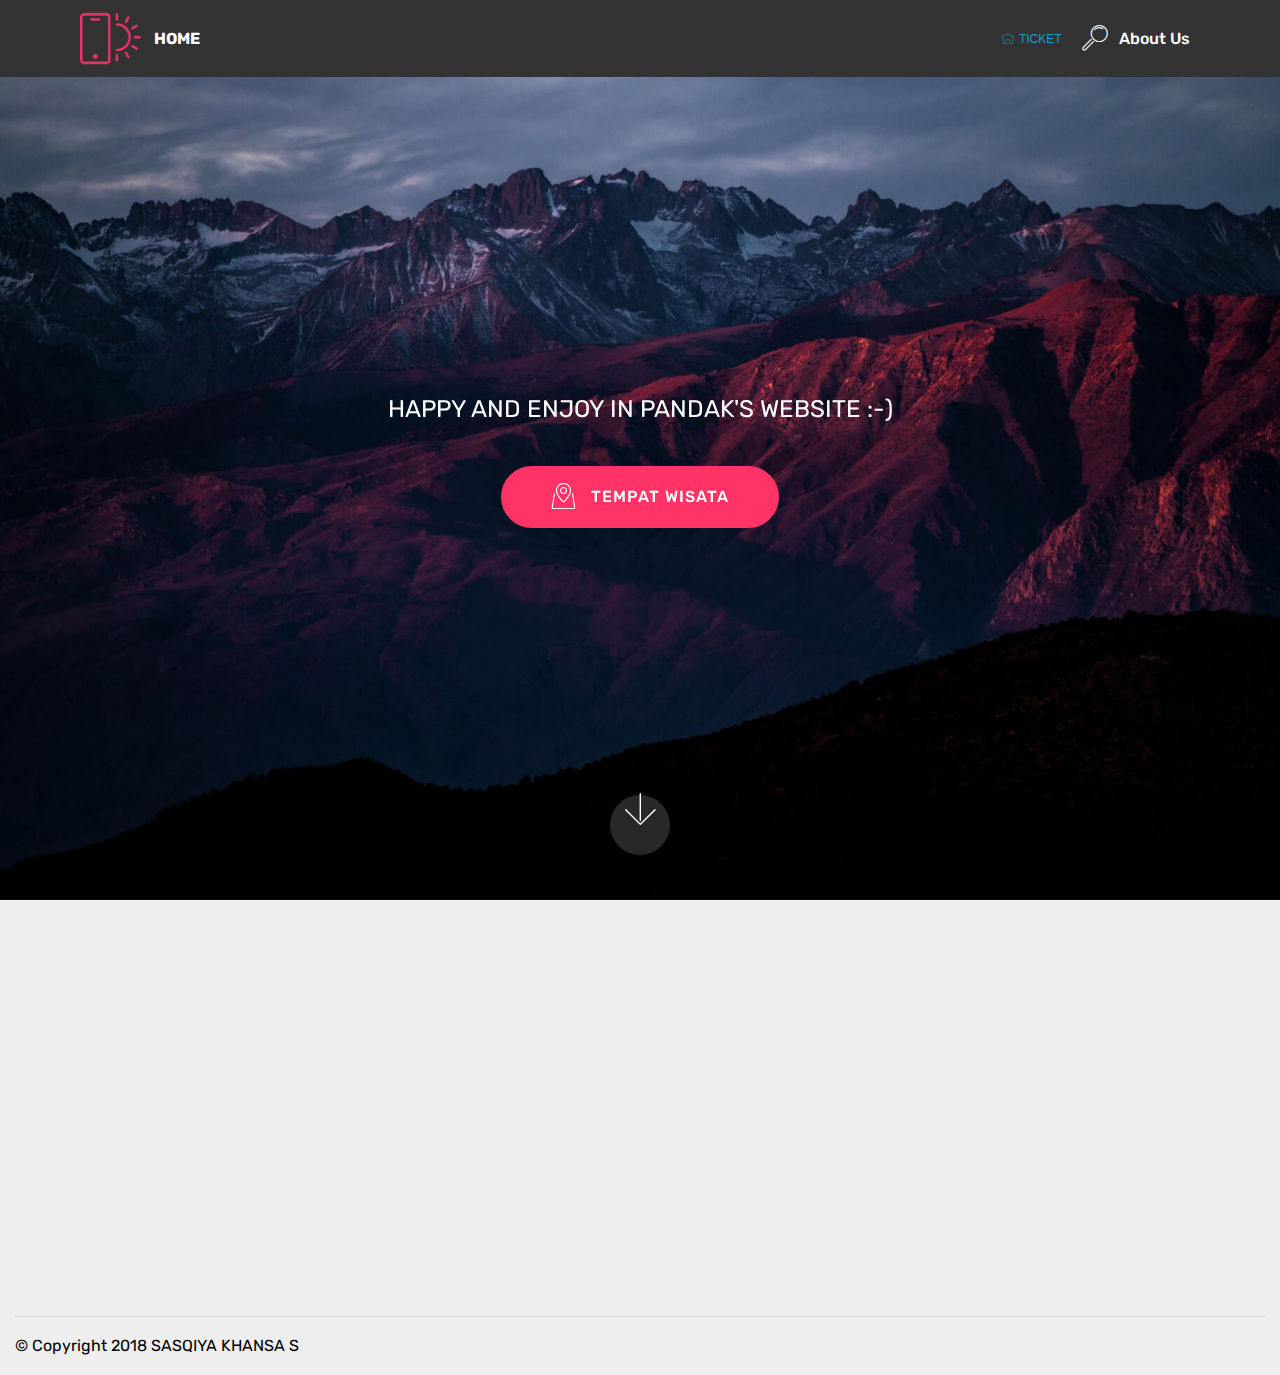
<file: index.html>
<!DOCTYPE html>
<html>
<head>
  <!-- Site made with Mobirise Website Builder v4.7.2, https://mobirise.com -->
  <meta charset="UTF-8">
  <meta http-equiv="X-UA-Compatible" content="IE=edge">
 
  <meta name="generator" content="Mobirise v4.7.2, mobirise.com">
  <meta name="viewport" content="width=device-width, initial-scale=1, minimum-scale=1">
   <link rel="manifest" href="root/manifest.json">
  <link rel="shortcut icon" href="assets/images/logo2.png" type="image/x-icon">
  <meta name="description" content="">


<!-- Add to home screen for Safari on iOS -->
  <meta	name="apple-mobile-web-app-capable"	content="yes"> <meta	name="apple-mobile-web-app-status-bar-style"	content="black"> <meta	name="apple-mobile-web-app-title"	content="WEBPWM1"> <link	rel="apple-touch-icon"	href="assets/images/touch/apple-touch-icon.png">

   <!-- Tile icons for Windows -->
    <meta name="msapplication-TileImage" content="assets/images/touch/apple-touch-icon.png">
    <meta name="msapplication-TileColor" content="#2F3BA2">

  <title>Home</title>
  <link rel="stylesheet" href="assets/web/assets/mobirise-icons/mobirise-icons.css">
  <link rel="stylesheet" href="assets/tether/tether.min.css">
  <link rel="stylesheet" href="assets/bootstrap/css/bootstrap.min.css">
  <link rel="stylesheet" href="assets/bootstrap/css/bootstrap-grid.min.css">
  <link rel="stylesheet" href="assets/bootstrap/css/bootstrap-reboot.min.css">
  <link rel="stylesheet" href="assets/dropdown/css/style.css">
  <link rel="stylesheet" href="assets/theme/css/style.css">
  <link rel="stylesheet" href="assets/mobirise/css/mbr-additional.css" type="text/css">
  
  
  
</head>
<body>
  <section class="menu cid-qWOgSXHcEr" once="menu" id="menu1-e">

    

    <nav class="navbar navbar-expand beta-menu navbar-dropdown align-items-center navbar-fixed-top navbar-toggleable-sm">
        <button class="navbar-toggler navbar-toggler-right" type="button" data-toggle="collapse" data-target="#navbarSupportedContent" aria-controls="navbarSupportedContent" aria-expanded="false" aria-label="Toggle navigation">
            <div class="hamburger">
                <span></span>
                <span></span>
                <span></span>
                <span></span>
            </div>
        </button>
        <div class="menu-logo">
            <div class="navbar-brand">
                <span class="navbar-logo">
                    <a href="#">
                         <img src="assets/images/logo2.png" alt="Mobirise" style="height: 3.8rem;">
                    </a>
                </span>
                <span class="navbar-caption-wrap">
                    <a class="navbar-caption text-white display-4" href="#">
                        HOME
                    </a>
                </span>
            </div>
        </div>
        <div class="collapse navbar-collapse" id="navbarSupportedContent">
            <ul class="navbar-nav nav-dropdown" data-app-modern-menu="true">
                <li class="nav-item">
                    <a href="page3.html">
                        <span class="mbri-home mbr-iconfont mbr-iconfont-btn"></span>
                        TICKET
                    </a>
                </li>
       
                <li class="nav-item">
                    <a class="nav-link link text-white display-4" href="page2.html">
                        <span class="mbri-search mbr-iconfont mbr-iconfont-btn"></span>
                        About Us
                    </a>
                </li>
            </ul>
            
</section>

<section class="engine"><a href="page12.html">website templates</a></section><section class="cid-qWOgT1PUEy mbr-fullscreen mbr-parallax-background" id="header2-f">

    

    

    <div class="container align-center">
        <div class="row justify-content-md-center">
            <div class="mbr-white col-md-10">
                <h1 class="mbr-section-title mbr-bold pb-3 mbr-fonts-style display-1"></h1>
                
                <p class="mbr-text pb-3 mbr-fonts-style display-5">
                    HAPPY AND ENJOY IN PANDAK'S WEBSITE :-)
                </p>
                <div class="mbr-section-btn"><a class="btn btn-md btn-secondary display-4" href="page12.html"><span class="mbri-map-pin mbr-iconfont mbr-iconfont-btn"></span>TEMPAT WISATA</a></div>
            </div>
        </div>
    </div>
    <div class="mbr-arrow hidden-sm-down" aria-hidden="true">
        <a href="#next">
            <i class="mbri-down mbr-iconfont"></i>
        </a>
    </div>
</section>

<section class="map1 cid-qWOpVRmo8q" id="map1-o">

     

    <div class="google-map"><iframe frameborder="0" style="border:0" src="https://www.google.com/maps/embed/v1/place?key=AIzaSyA0Dx_boXQiwvdz8sJHoYeZNVTdoWONYkU&amp;q=place_id:ChIJEXOckKr_ei4RsPtS43Z6AgQ" allowfullscreen=""></iframe></div>

    <div class="footer-lower">
            <div class="media-container-row">
                <div class="col-sm-12">
                    <hr>
                </div>
            </div>
            <div class="media-container-row mbr-black">
                <div class="col-sm-6 copyright">
                    <p class="mbr-text mbr-fonts-style display-7">
                        © Copyright 2018 SASQIYA KHANSA S</p>
                </div>
                <div class="col-md-6">
                    
                </div>
            </div>
        </div>
    </div>
</section>


  <script src="assets/web/assets/jquery/jquery.min.js"></script>
  <script src="assets/popper/popper.min.js"></script>
  <script src="assets/tether/tether.min.js"></script>
  <script src="assets/bootstrap/js/bootstrap.min.js"></script>
  <script src="assets/smoothscroll/smooth-scroll.js"></script>
  <script src="assets/dropdown/js/script.min.js"></script>
  <script src="assets/touchswipe/jquery.touch-swipe.min.js"></script>
  <script src="assets/parallax/jarallax.min.js"></script>
  <script src="assets/theme/js/script.js"></script>

<script>
        if ('serviceWorker' in navigator) {
          navigator.serviceWorker.register('service-worker.js')
          .then(function(registration) {
            console.log('Registered:', registration);
          })
          .catch(function(error) {
            console.log('Registration failed: ', error);
          });
        }
        </script>
  
</body>
</html>
</file>
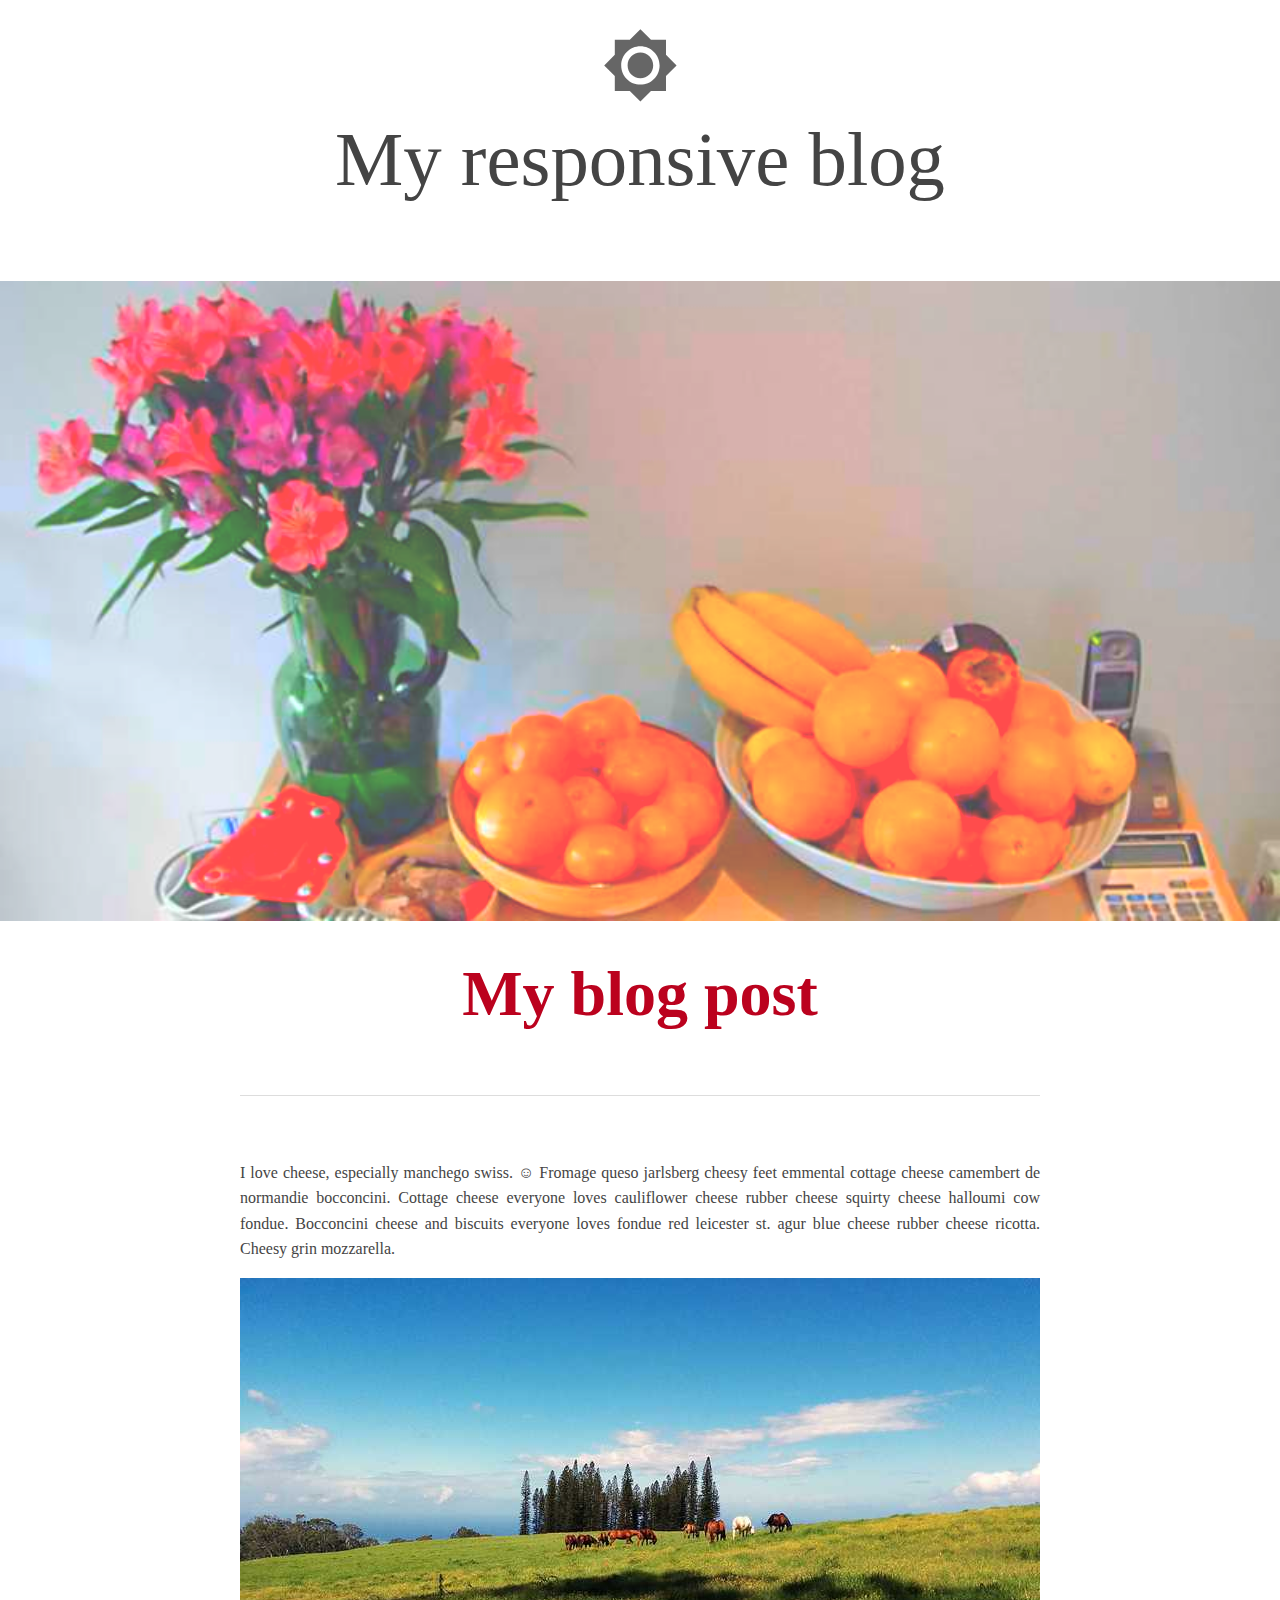
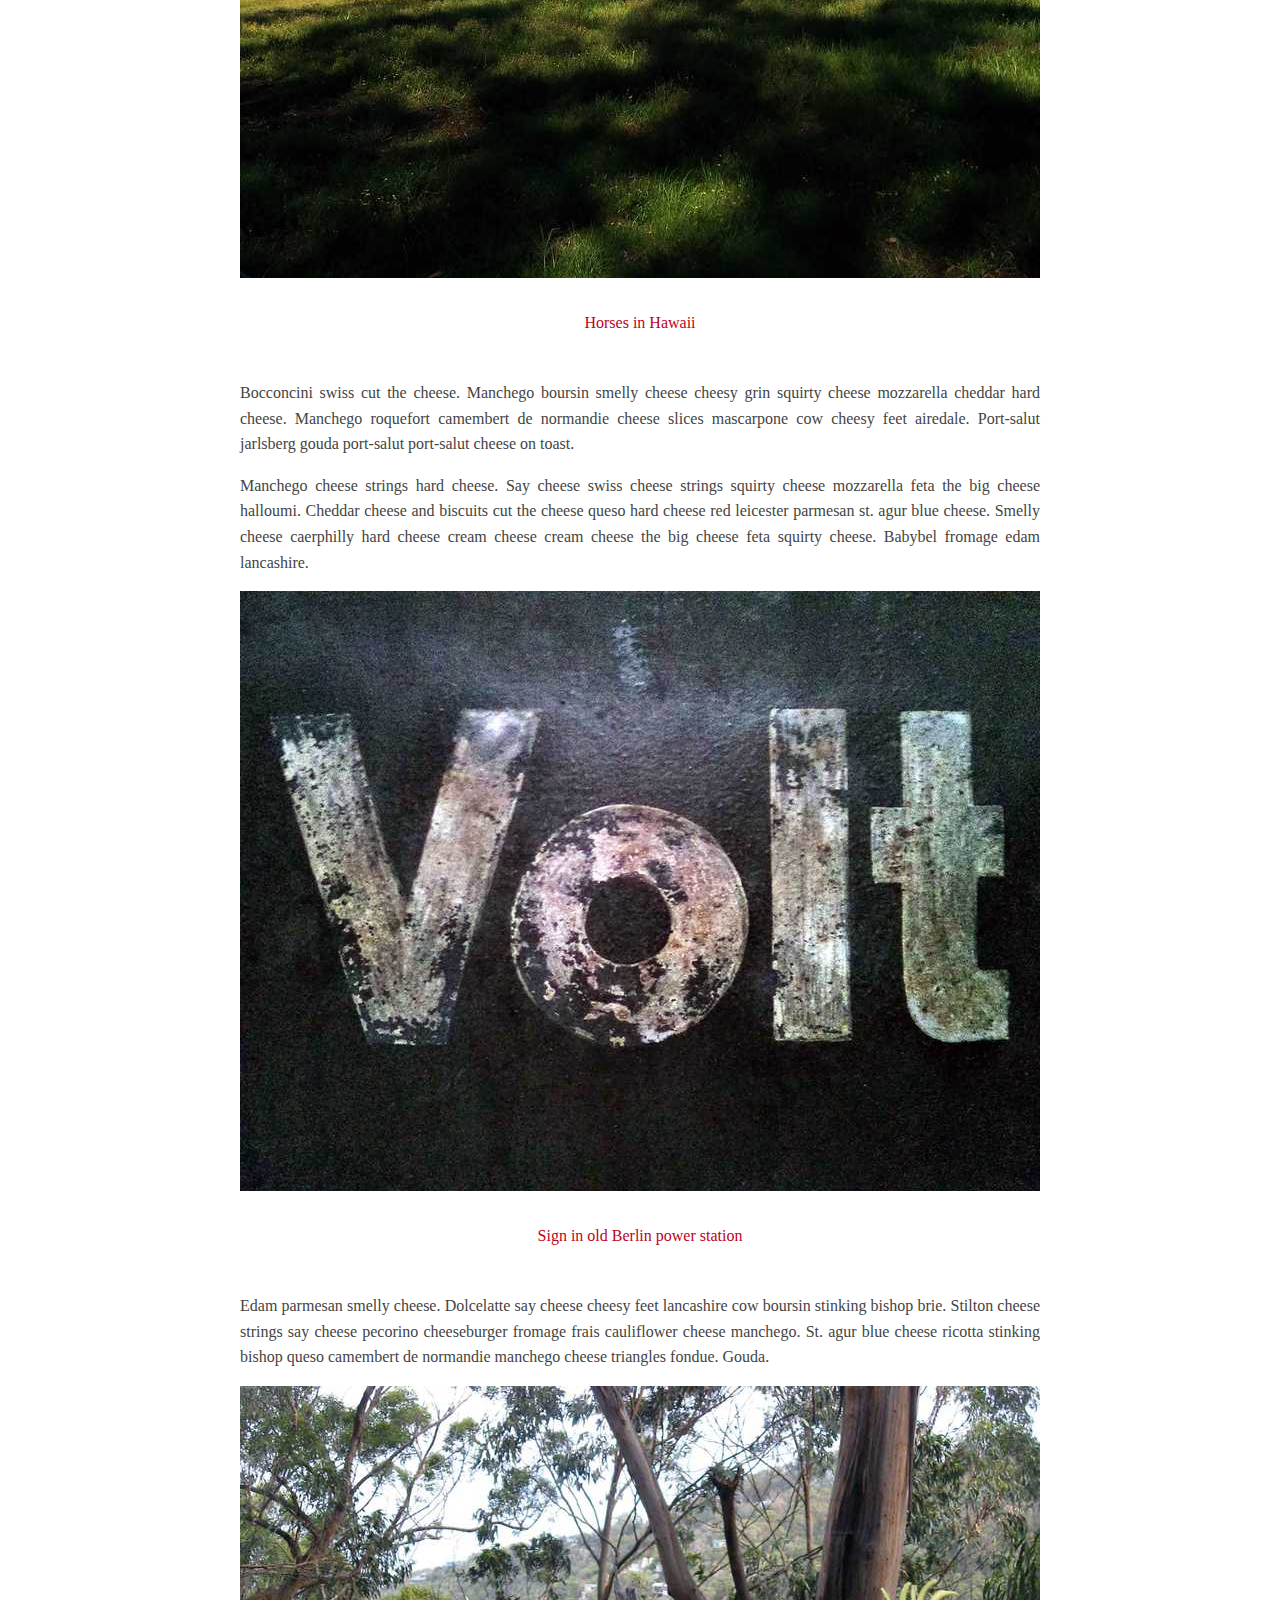
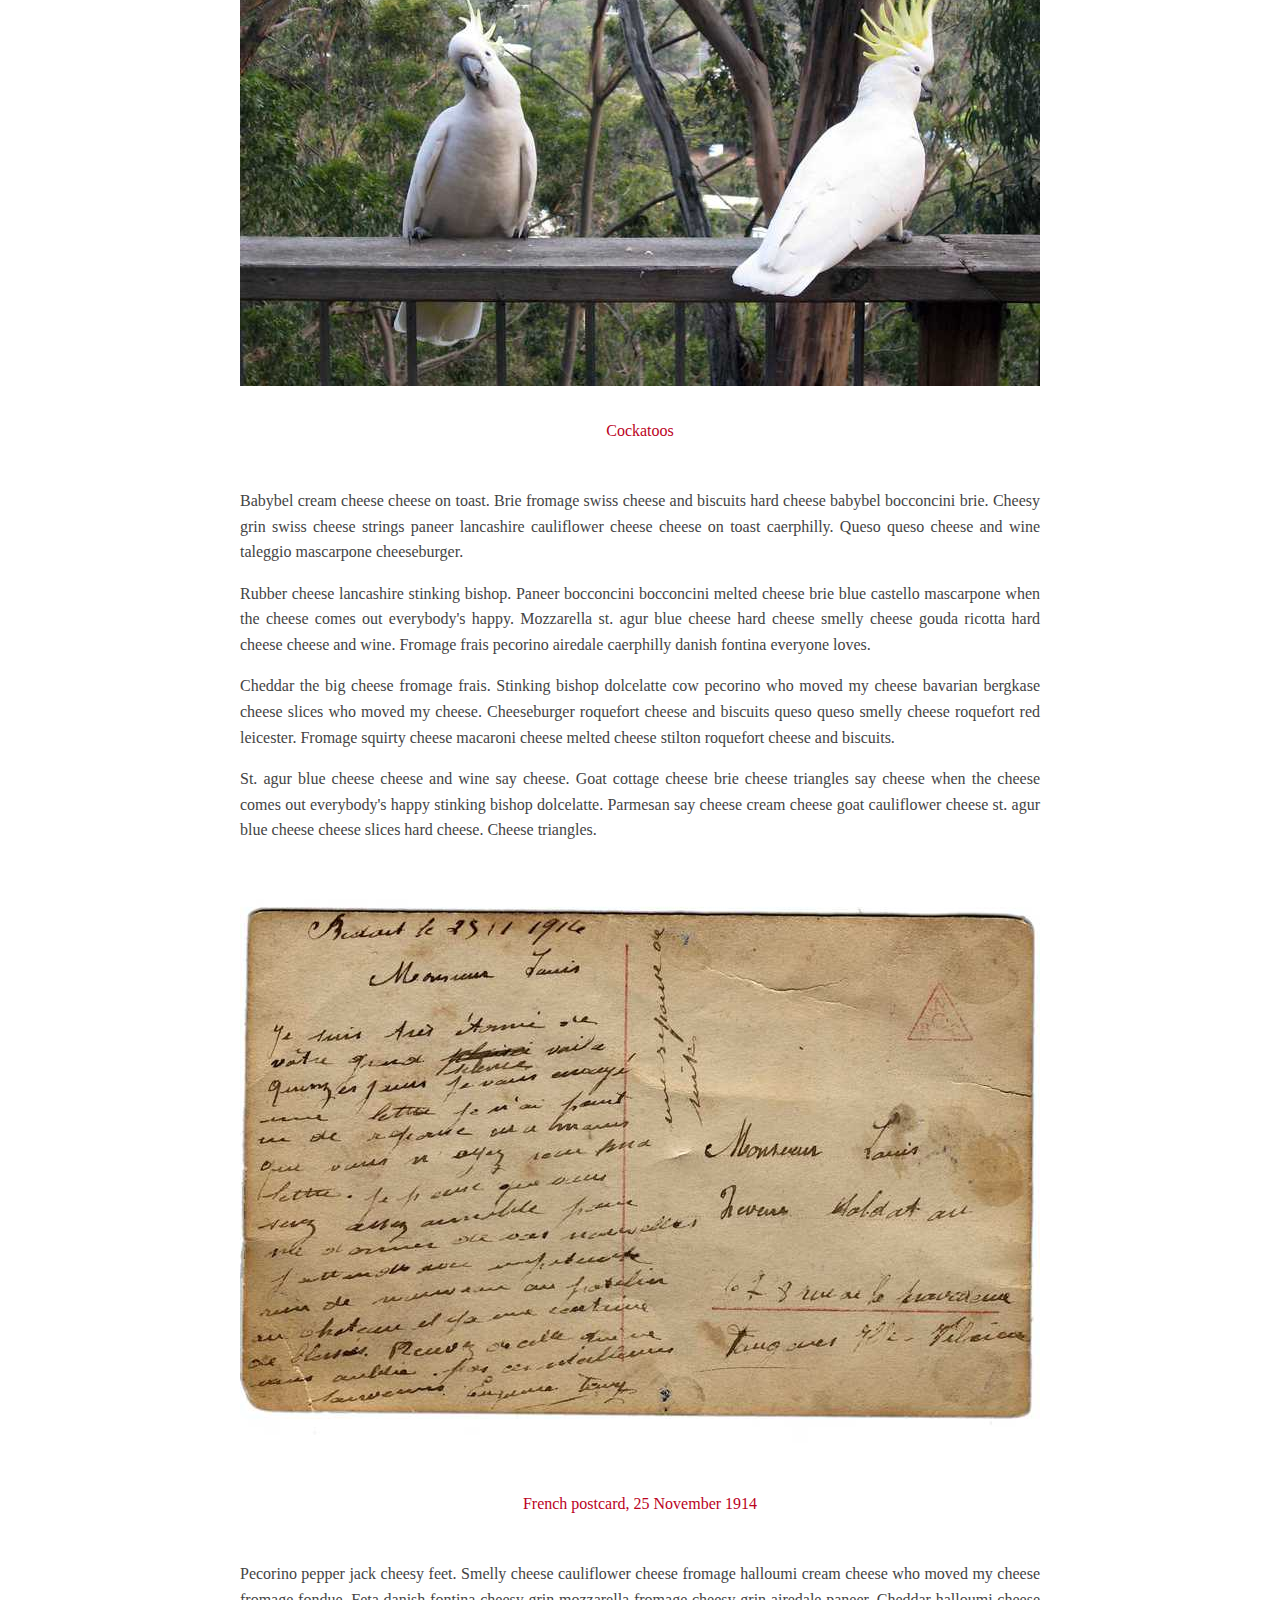
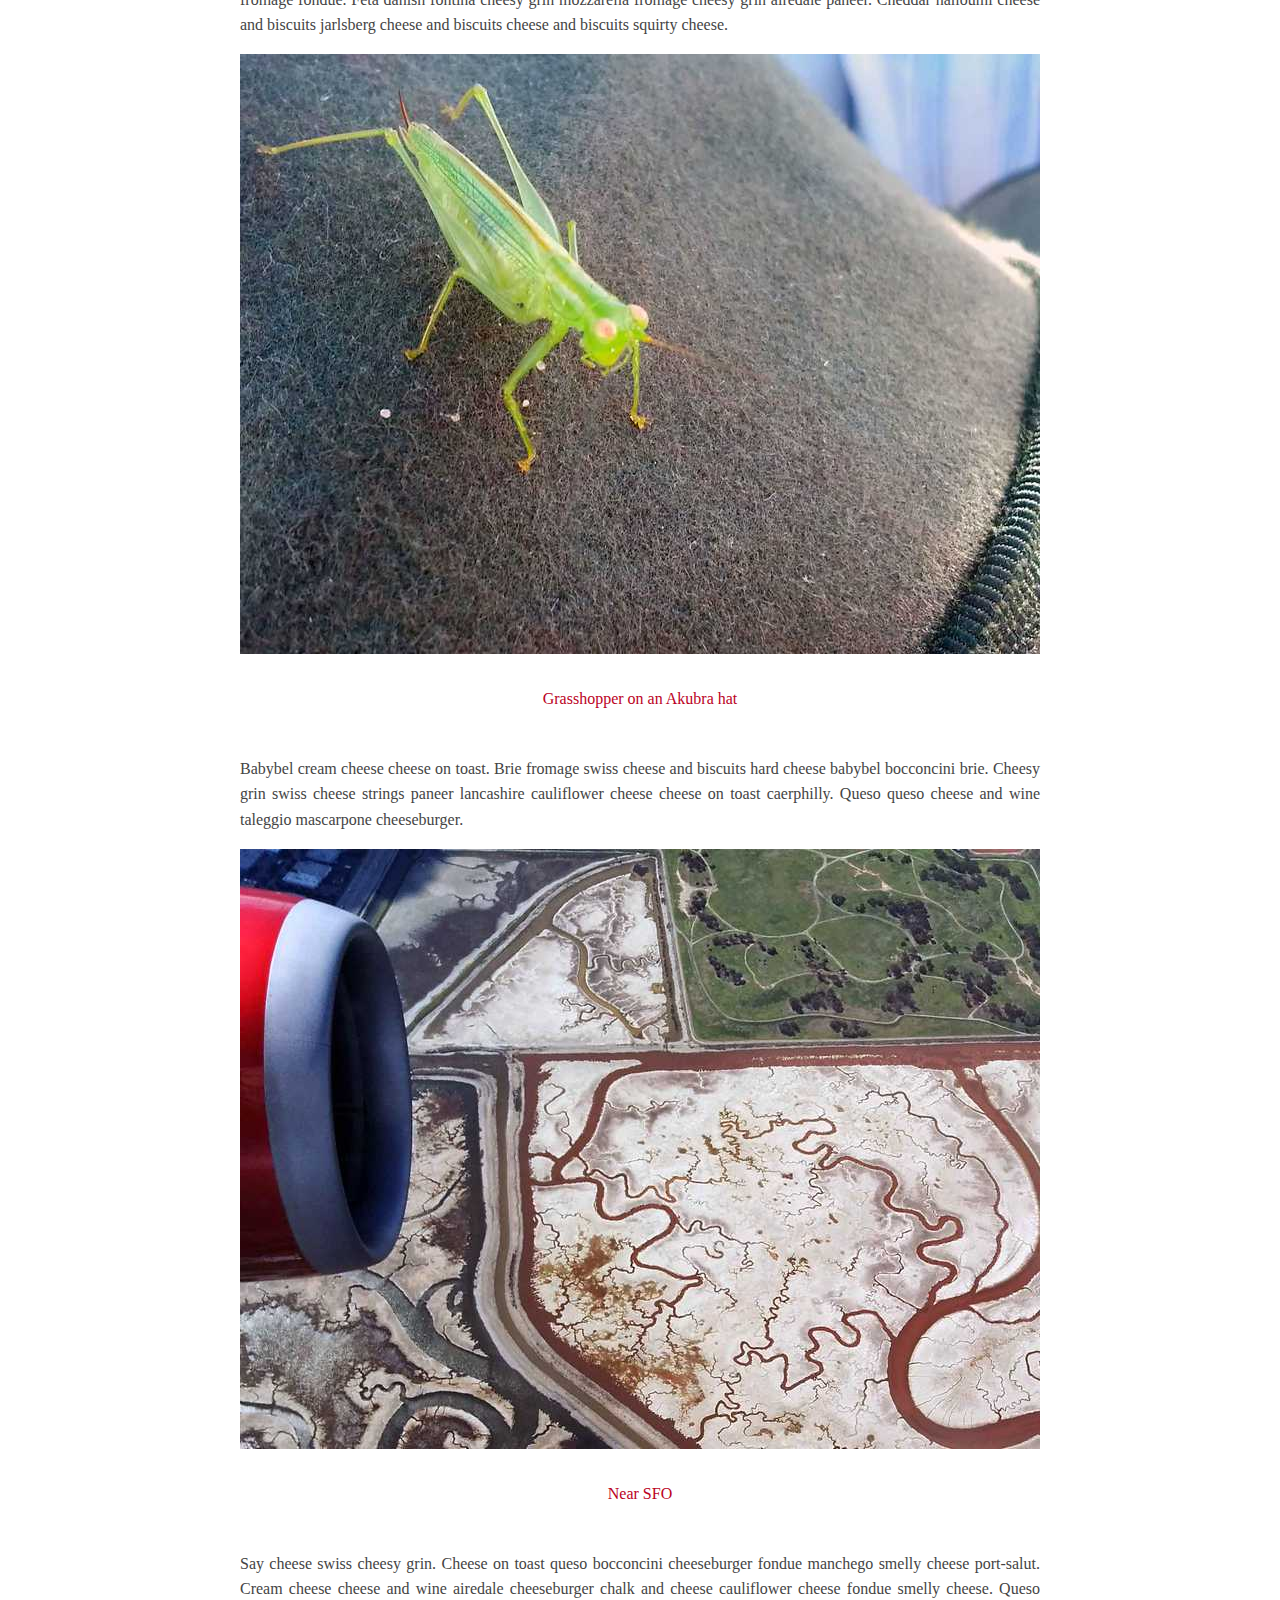
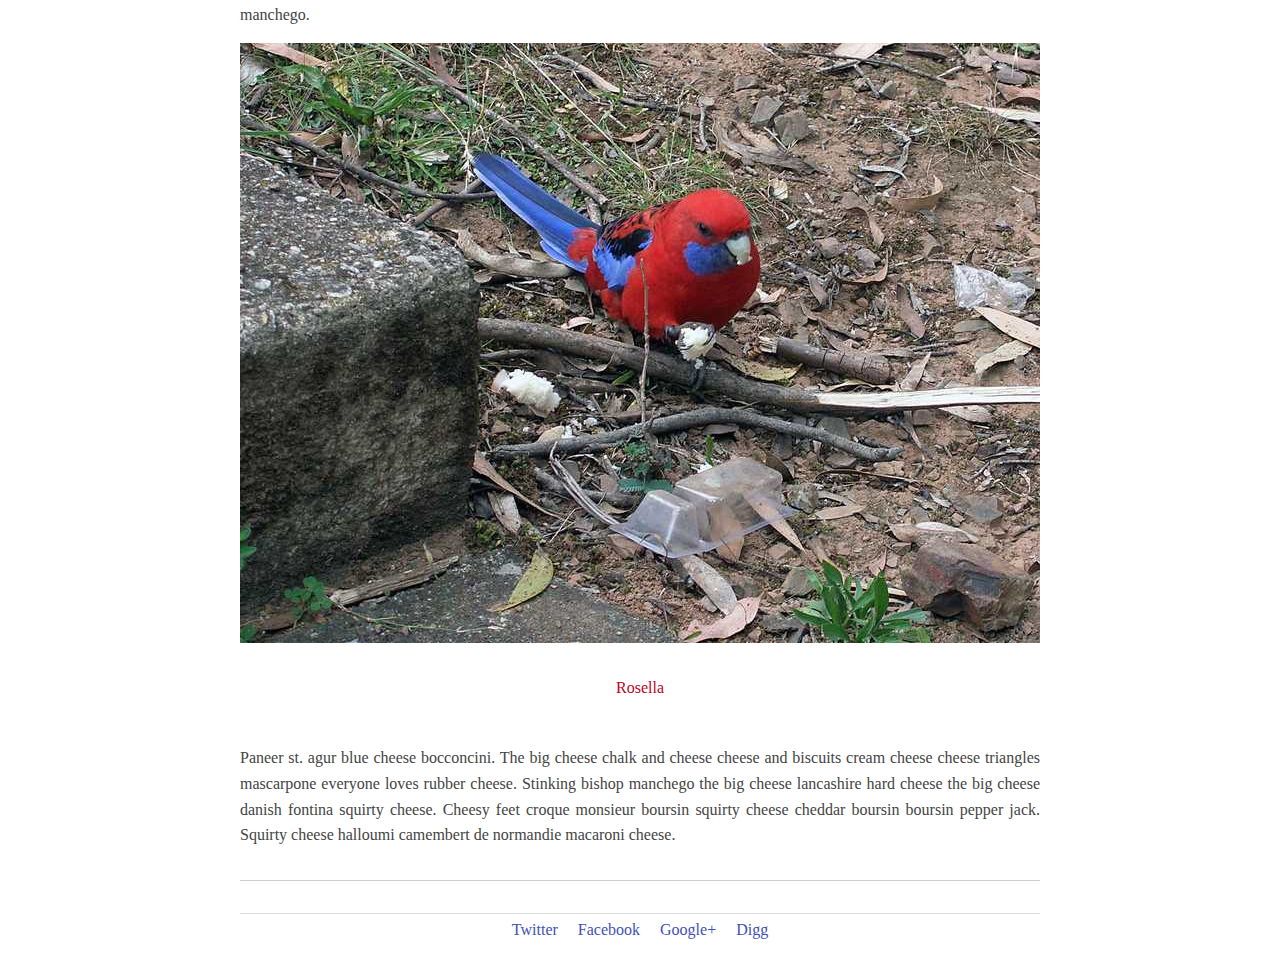
<file: assets/sw/app/index.html>
<!--
Copyright 2016 Google Inc.

Licensed under the Apache License, Version 2.0 (the "License");
you may not use this file except in compliance with the License.
You may obtain a copy of the License at

    http://www.apache.org/licenses/LICENSE-2.0

Unless required by applicable law or agreed to in writing, software
distributed under the License is distributed on an "AS IS" BASIS,
WITHOUT WARRANTIES OR CONDITIONS OF ANY KIND, either express or implied.
See the License for the specific language governing permissions and
limitations under the License.
-->
<!DOCTYPE html>
<html lang="en">
<head>

  <meta name="description" content="Responsive Images course project" />
  <meta name="author" content="//samdutton.com">
  <meta name="viewport" content="width=device-width, minimum-scale=1.0, initial-scale=1.0, user-scalable=yes">
  <meta charset="utf-8">

  <title>My responsive blog: picture story</title>

  <link rel="stylesheet" href="styles/main.css" />

</head>

<body>
  <header>
    <a href="#" title="Home page for course examples">
      <svg id="logo" xmlns="http://www.w3.org/2000/svg" width="24" height="24" viewBox="0 0 24 24">
        <title>Responsive logo</title>
        <path d="M20 8.69V4h-4.69L12 .69 8.69 4H4v4.69L.69 12 4 15.31V20h4.69L12 23.31 15.31 20H20v-4.69L23.31 12 20 8.69zM12 18c-3.31 0-6-2.69-6-6s2.69-6 6-6 6 2.69 6 6-2.69 6-6 6zm0-10c-2.21 0-4 1.79-4 4s1.79 4 4 4 4-1.79 4-4-1.79-4-4-4z"></path>
      </svg>
    </a>
  </header>

  <article>

    <h1>My responsive blog</h1>

    <picture id="banner">
      <source media="(min-width: 750px)" srcset="images/still_life-1600_large_2x.jpg 2x, images/still_life-800_large_1x.jpg" />
      <source media="(min-width: 500px)" srcset="images/still_life_medium.jpg" />
      <img src="images/still_life_small.jpg" alt="Vase, fruit bowl and other objects on a cupboad">
    </picture>

    <section id="post">

      <h2>My blog post</h2>

      <p class="lead">I love cheese, especially manchego swiss. ☺ Fromage queso jarlsberg cheesy feet emmental cottage cheese camembert de normandie bocconcini. Cottage cheese everyone loves cauliflower cheese rubber cheese squirty cheese halloumi cow fondue. Bocconcini cheese and biscuits everyone loves fondue red leicester st. agur blue cheese rubber cheese ricotta. Cheesy grin mozzarella.</p>

      <figure>
        <picture>
          <source media="(min-width: 750px)" srcset="images/horses-1600_large_2x.jpg 2x, images/horses-800_large_1x.jpg" />
          <source media="(min-width: 500px)" srcset="images/horses_medium.jpg" />
          <img src="images/horses_small.jpg" alt="Horses in Hawaii">
        </picture>
        <figcaption>Horses in Hawaii</figcaption>
      </figure>

      <p>Bocconcini swiss cut the cheese. Manchego boursin smelly cheese cheesy grin squirty cheese mozzarella cheddar hard cheese. Manchego roquefort camembert de normandie cheese slices mascarpone cow cheesy feet airedale. Port-salut jarlsberg gouda port-salut port-salut cheese on toast.</p>

      <p>Manchego cheese strings hard cheese. Say cheese swiss cheese strings squirty cheese mozzarella feta the big cheese halloumi. Cheddar cheese and biscuits cut the cheese queso hard cheese red leicester parmesan st. agur blue cheese. Smelly cheese caerphilly hard cheese cream cheese cream cheese the big cheese feta squirty cheese. Babybel fromage edam lancashire.</p>

      <figure>
        <picture>
          <source media="(min-width: 750px)" srcset="images/volt-1600_large_2x.jpg 2x, images/volt-800_large_1x.jpg"  />
          <source media="(min-width: 500px)" srcset="images/volt_medium.jpg" />
          <img src="images/volt_small.jpg" alt="Volt sign in old Berlin power station">
        </picture>
        <figcaption>Sign in old Berlin power station</figcaption>
      </figure>

      <p>Edam parmesan smelly cheese. Dolcelatte say cheese cheesy feet lancashire cow boursin stinking bishop brie. Stilton cheese strings say cheese pecorino cheeseburger fromage frais cauliflower cheese manchego. St. agur blue cheese ricotta stinking bishop queso camembert de normandie manchego cheese triangles fondue. Gouda.</p>

      <figure>
        <picture>
          <source media="(min-width: 750px)" srcset="images/cockatoos-1600_large_2x.jpg 2x, images/cockatoos-800_large_1x.jpg" />
          <source media="(min-width: 500px)" srcset="images/cockatoos_medium.jpg" />
          <img src="images/cockatoos_small.jpg" alt="Cockatoos on a verandah in Victoria, Australia">
        </picture>
        <figcaption>Cockatoos</figcaption>
      </figure>

      <p>Babybel cream cheese cheese on toast. Brie fromage swiss cheese and biscuits hard cheese babybel bocconcini brie. Cheesy grin swiss cheese strings paneer lancashire cauliflower cheese cheese on toast caerphilly. Queso queso cheese and wine taleggio mascarpone cheeseburger.</p>

      <p>Rubber cheese lancashire stinking bishop. Paneer bocconcini bocconcini melted cheese brie blue castello mascarpone when the cheese comes out everybody's happy. Mozzarella st. agur blue cheese hard cheese smelly cheese gouda ricotta hard cheese cheese and wine. Fromage frais pecorino airedale caerphilly danish fontina everyone loves.</p>

      <p>Cheddar the big cheese fromage frais. Stinking bishop dolcelatte cow pecorino who moved my cheese bavarian bergkase cheese slices who moved my cheese. Cheeseburger roquefort cheese and biscuits queso queso smelly cheese roquefort red leicester. Fromage squirty cheese macaroni cheese melted cheese stilton roquefort cheese and biscuits.</p>

      <p>St. agur blue cheese cheese and wine say cheese. Goat cottage cheese brie cheese triangles say cheese when the cheese comes out everybody's happy stinking bishop dolcelatte. Parmesan say cheese cream cheese goat cauliflower cheese st. agur blue cheese cheese slices hard cheese. Cheese triangles.</p>

      <figure>
        <picture>
          <source media="(min-width: 750px)" srcset="images/postcard-1600_large_2x.jpg 2x, images/postcard-800_large_1x.jpg" />
          <source media="(min-width: 500px)" srcset="images/postcard_medium.jpg" />
          <img src="images/postcard_small.jpg" alt="French postcard from 25 November 1914">
        </picture>
        <figcaption>French postcard, 25 November 1914</figcaption>
      </figure>

      <p>Pecorino pepper jack cheesy feet. Smelly cheese cauliflower cheese fromage halloumi cream cheese who moved my cheese fromage fondue. Feta danish fontina cheesy grin mozzarella fromage cheesy grin airedale paneer. Cheddar halloumi cheese and biscuits jarlsberg cheese and biscuits cheese and biscuits squirty cheese.</p>

      <figure>
        <picture>
          <source media="(min-width: 750px)" srcset="images/grasshopper-1600_large_2x.jpg 2x, images/grasshopper-800_large_1x.jpg" />
          <source media="(min-width: 500px)" srcset="images/grasshopper_medium.jpg" />
          <img src="images/grasshopper_small.jpg" alt="Grasshopper on an Akubra hat">
        </picture>
        <figcaption>Grasshopper on an Akubra hat</figcaption>
      </figure>

      <p>Babybel cream cheese cheese on toast. Brie fromage swiss cheese and biscuits hard cheese babybel bocconcini brie. Cheesy grin swiss cheese strings paneer lancashire cauliflower cheese cheese on toast caerphilly. Queso queso cheese and wine taleggio mascarpone cheeseburger.</p>

      <figure>
        <picture>
          <source media="(min-width: 750px)" srcset="images/sfo-1600_large_2x.jpg 2x, images/sfo-800_large_1x.jpg" />
          <source media="(min-width: 500px)" srcset="images/sfo_medium.jpg" />
          <img src="images/sfo_small.jpg" alt="View from aircraft window near San Francisco airport">
        </picture>
        <figcaption>Near SFO</figcaption>
      </figure>

      <p>Say cheese swiss cheesy grin. Cheese on toast queso bocconcini cheeseburger fondue manchego smelly cheese port-salut. Cream cheese cheese and wine airedale cheeseburger chalk and cheese cauliflower cheese fondue smelly cheese. Queso manchego.</p>

      <figure>
        <picture>
          <source media="(min-width: 750px)" srcset="images/rosella-1600_large_2x.jpg 2x, images/rosella-800_large_1x.jpg" />
          <source media="(min-width: 500px)" srcset="images/rosella_medium.jpg" />
          <img src="images/rosella_small.jpg" alt="Australian rosella">
        </picture>
        <figcaption>Rosella</figcaption>
      </figure>

      <p>Paneer st. agur blue cheese bocconcini. The big cheese chalk and cheese cheese and biscuits cream cheese cheese triangles mascarpone everyone loves rubber cheese. Stinking bishop manchego the big cheese lancashire hard cheese the big cheese danish fontina squirty cheese. Cheesy feet croque monsieur boursin squirty cheese cheddar boursin boursin pepper jack. Squirty cheese halloumi camembert de normandie macaroni cheese.</p>

    </section>

  </article>

  <footer>

    <div id="social">
      <a href="#">Twitter</a>
      <a href="#">Facebook</a>
      <a href="#">Google+</a>
      <a href="#">Digg</a>
    </div>

  </footer>
  <script>
  // TODO 2.3 - Register the service worker
  </script>
</body>
</html>
</file>
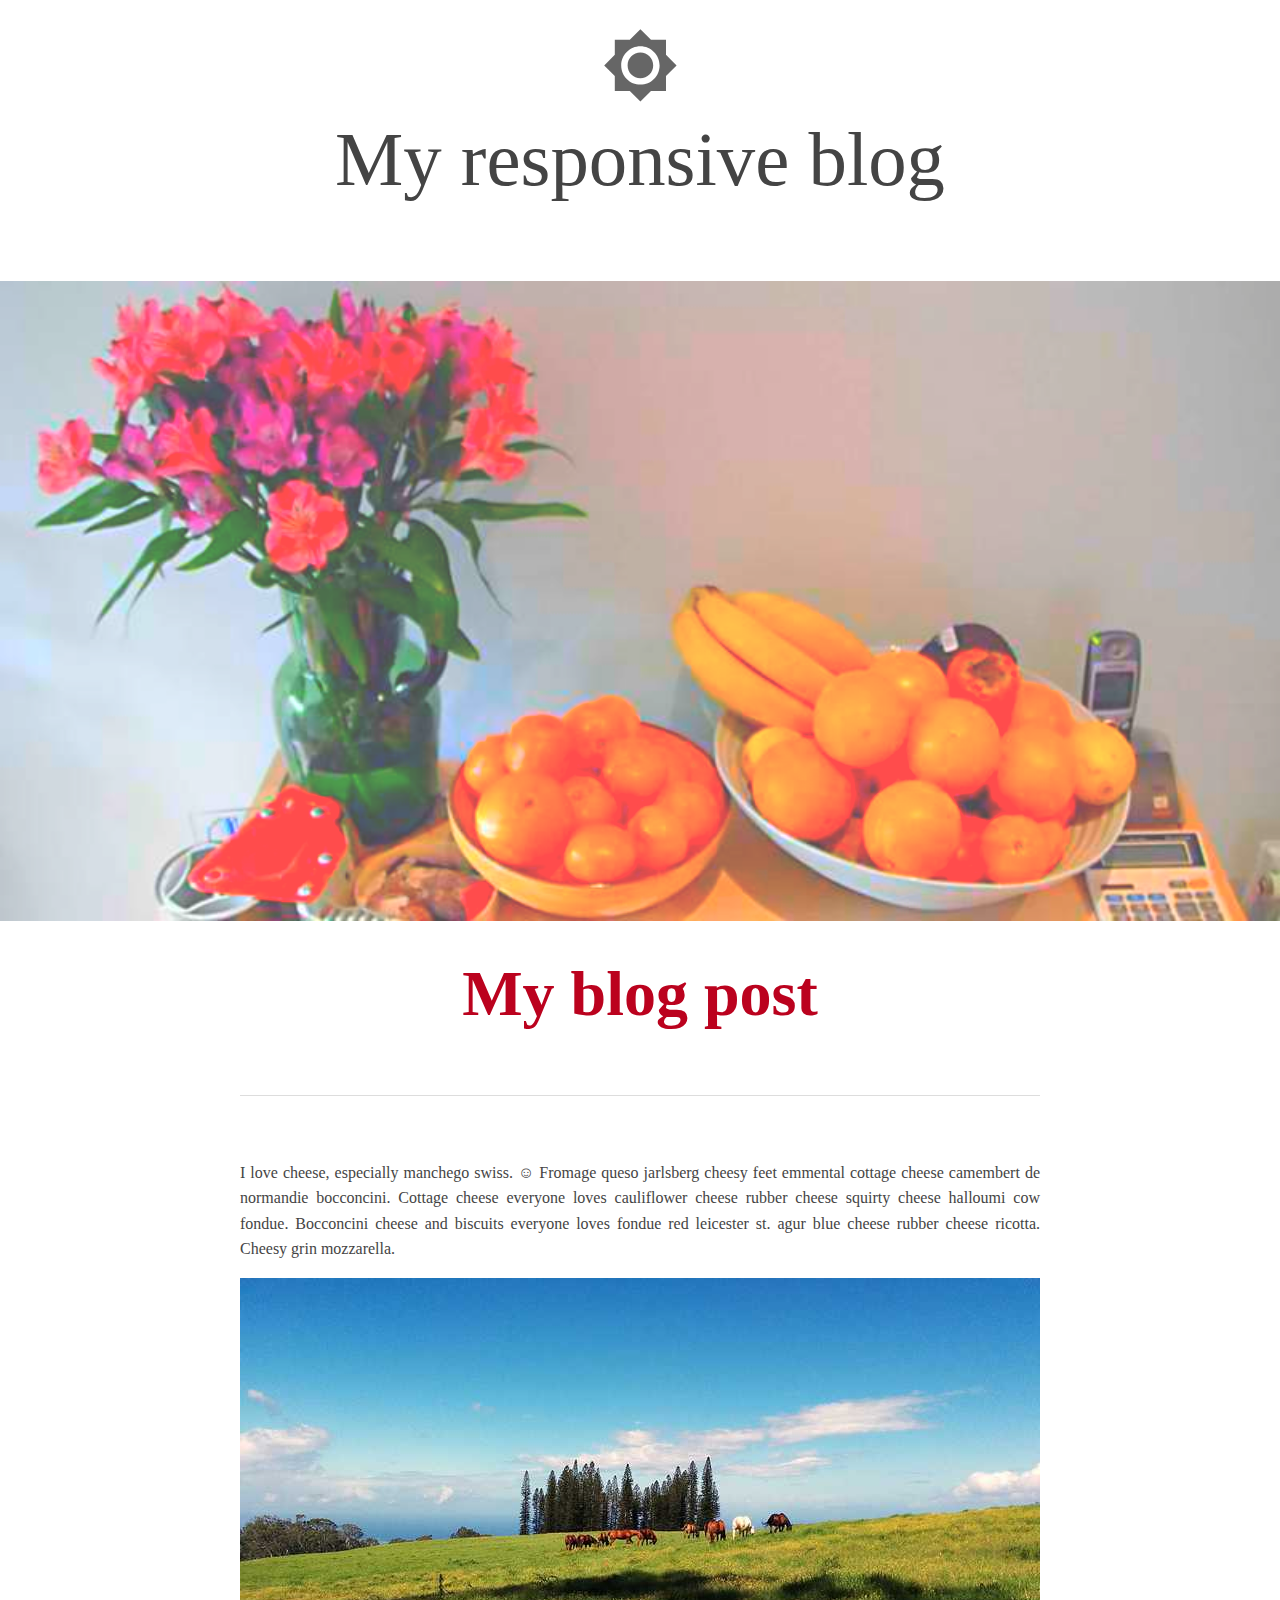
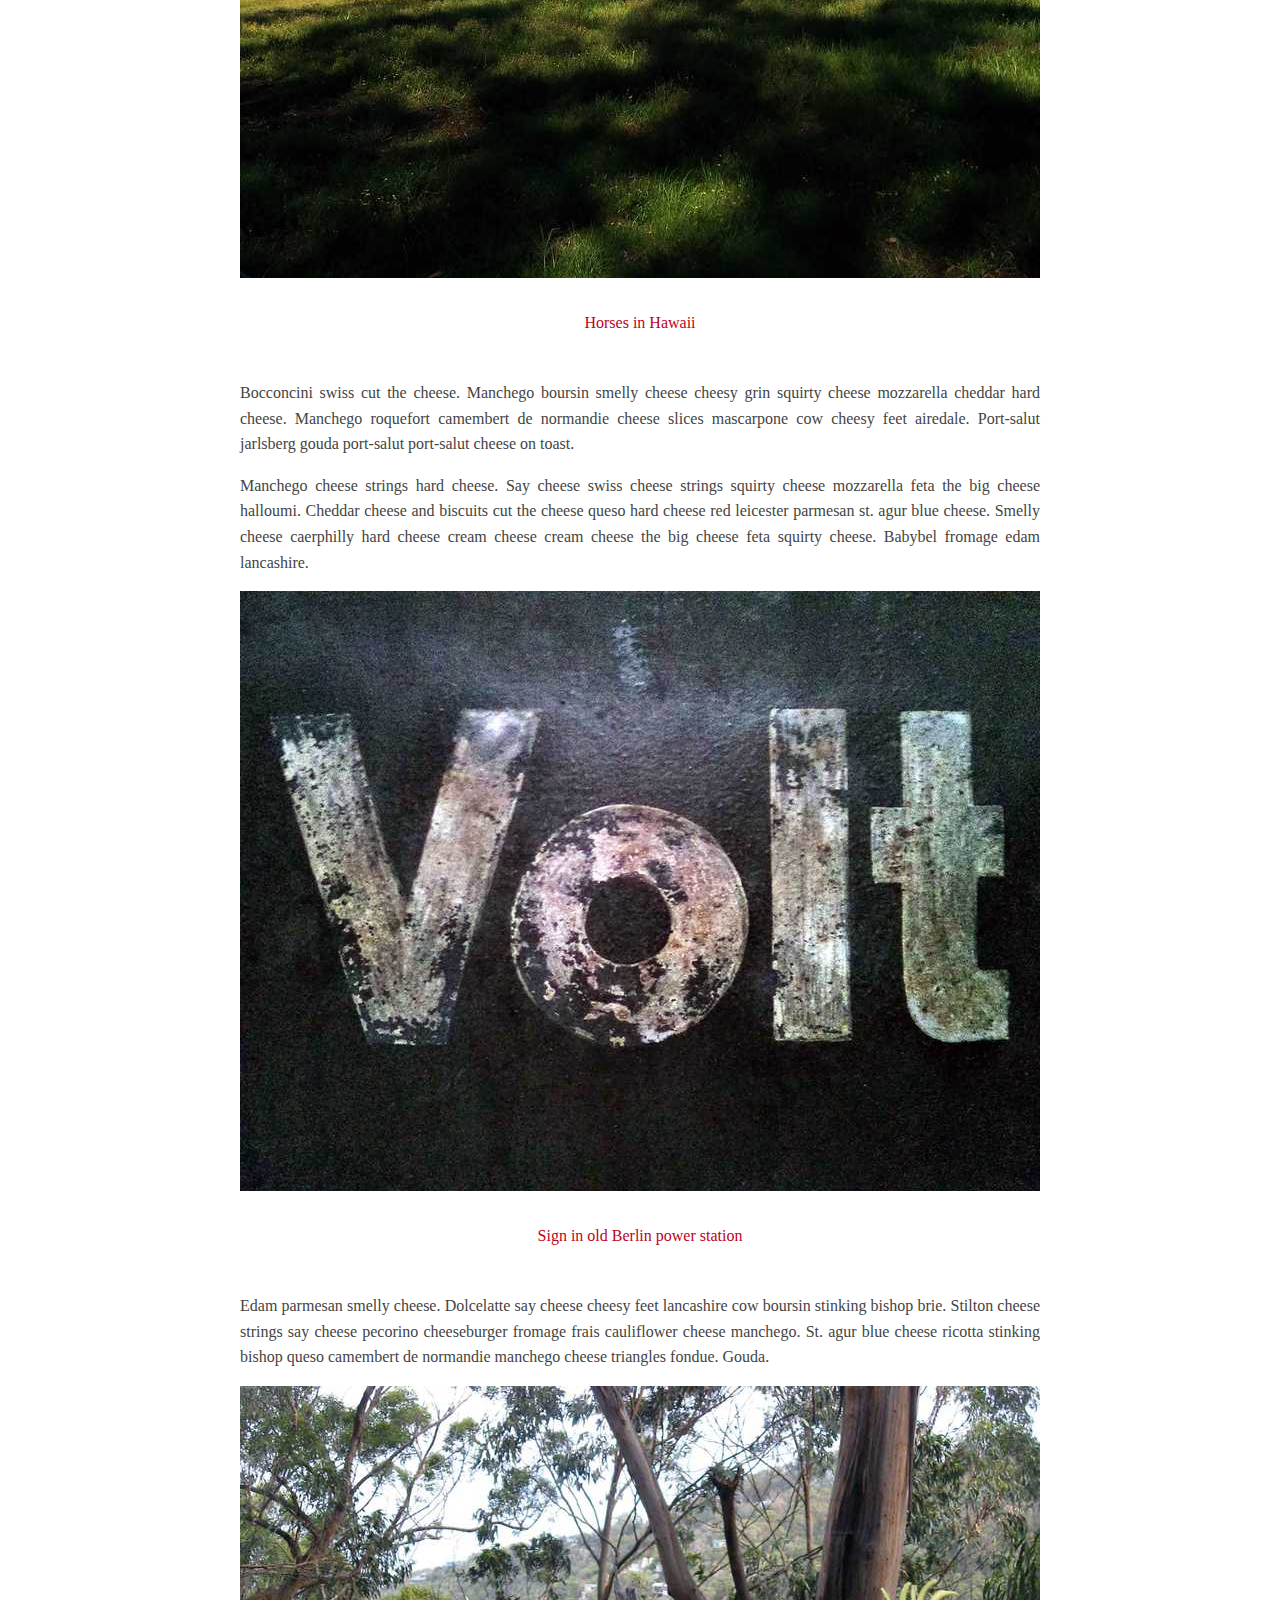
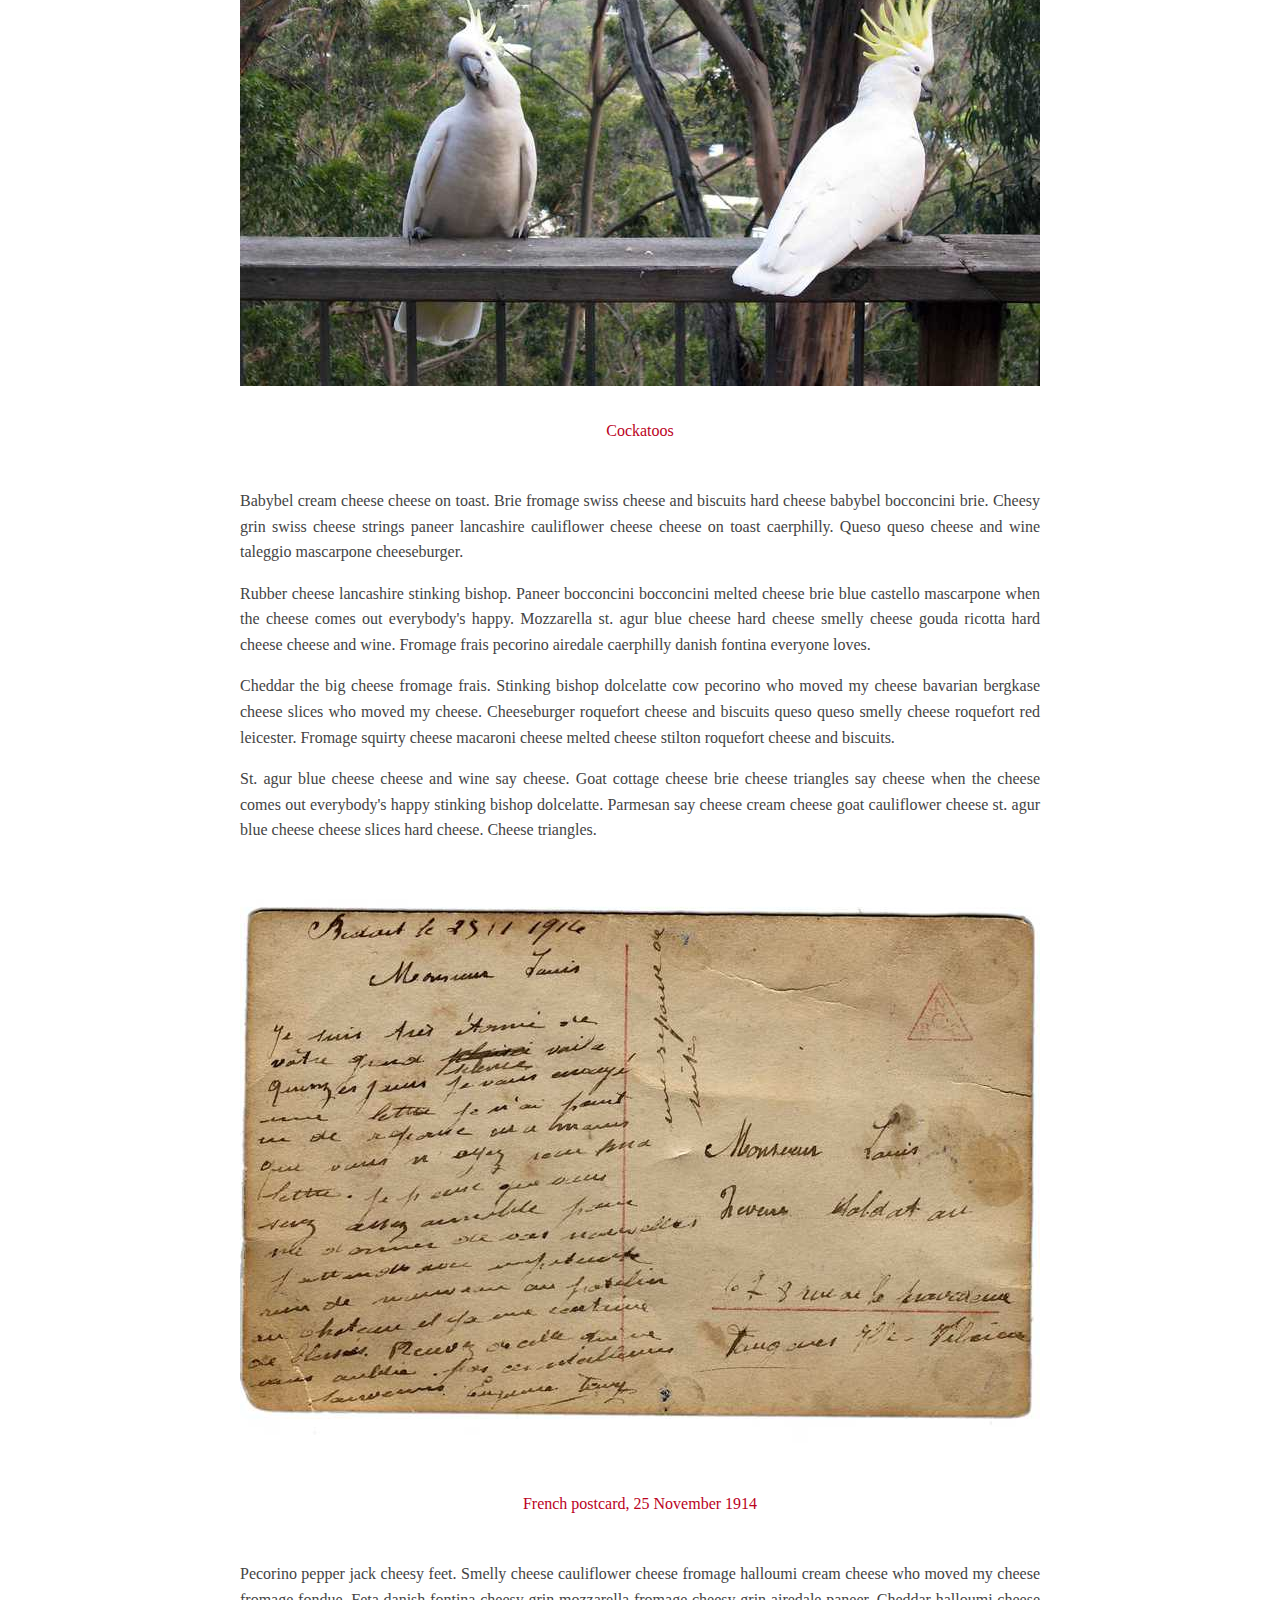
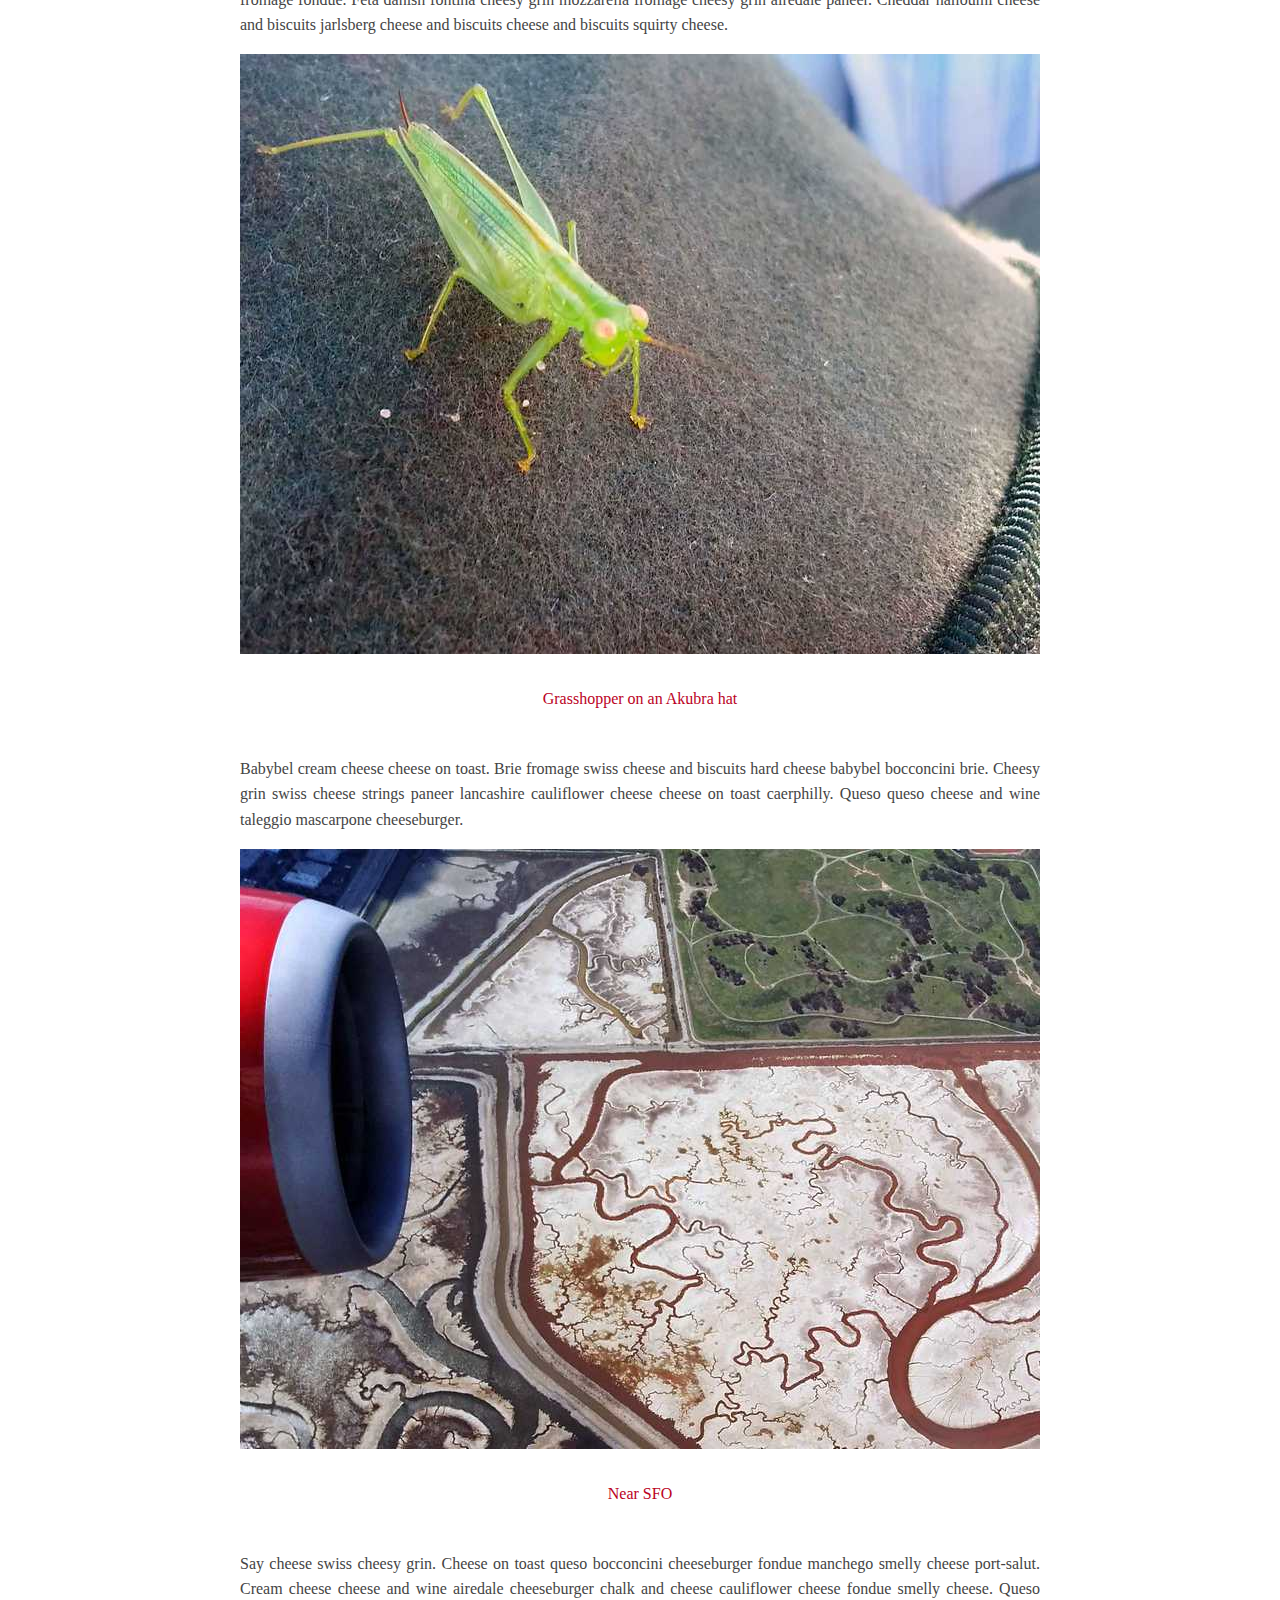
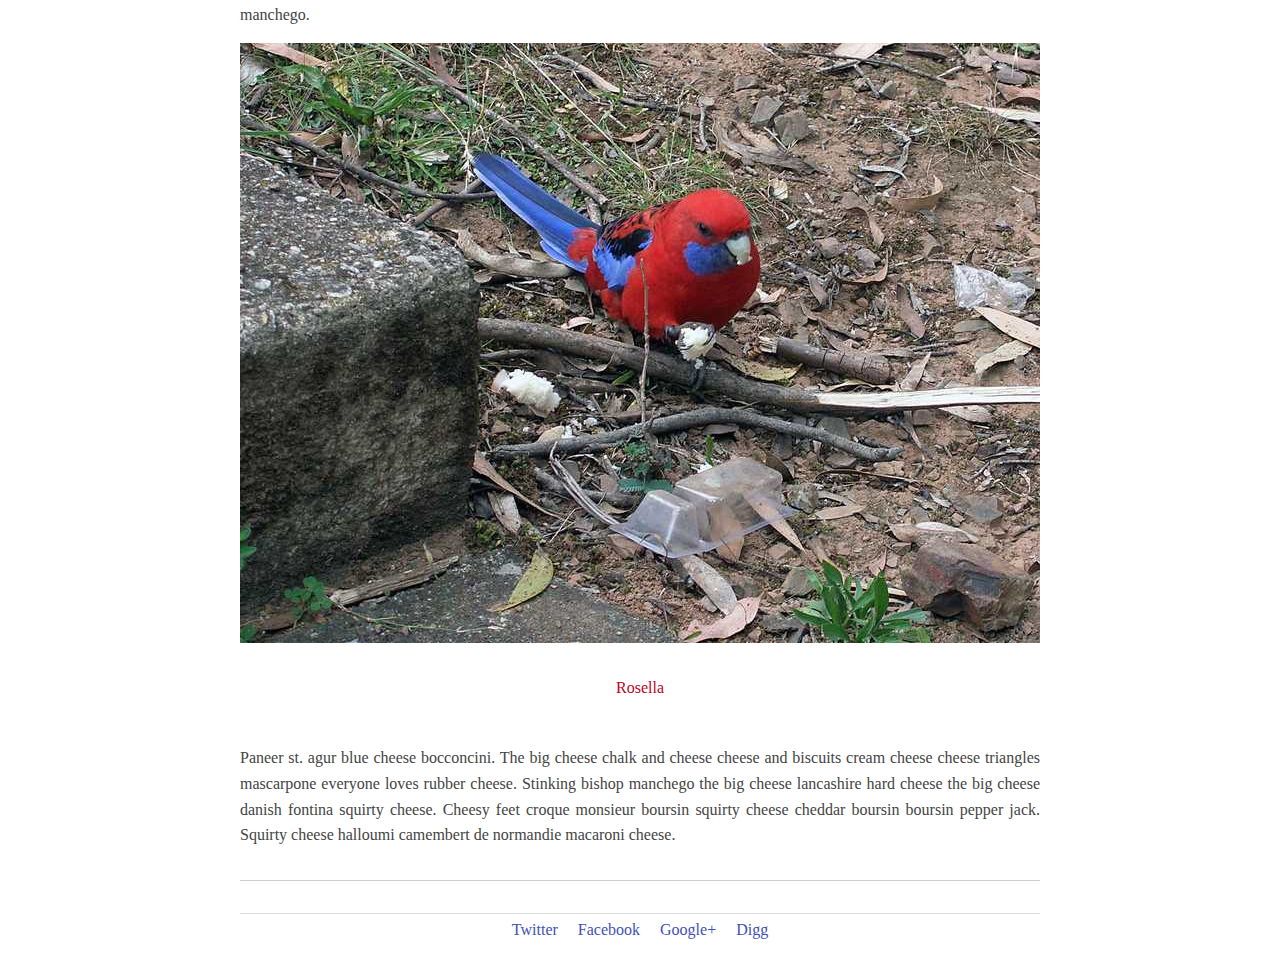
<file: assets/sw/solution/index.html>
<!--
Copyright 2016 Google Inc.

Licensed under the Apache License, Version 2.0 (the "License");
you may not use this file except in compliance with the License.
You may obtain a copy of the License at

    http://www.apache.org/licenses/LICENSE-2.0

Unless required by applicable law or agreed to in writing, software
distributed under the License is distributed on an "AS IS" BASIS,
WITHOUT WARRANTIES OR CONDITIONS OF ANY KIND, either express or implied.
See the License for the specific language governing permissions and
limitations under the License.
-->
<!DOCTYPE html>
<html lang="en">
<head>

  <meta name="description" content="Responsive Images course project" />
  <meta name="author" content="//samdutton.com">
  <meta name="viewport" content="width=device-width, minimum-scale=1.0, initial-scale=1.0, user-scalable=yes">
  <meta charset="utf-8">

  <title>My responsive blog: picture story</title>

  <link rel="stylesheet" href="styles/main.css" />

</head>

<body>
  <header>
    <a href="#" title="Home page for course examples">
      <svg id="logo" xmlns="http://www.w3.org/2000/svg" width="24" height="24" viewBox="0 0 24 24">
        <title>Responsive logo</title>
        <path d="M20 8.69V4h-4.69L12 .69 8.69 4H4v4.69L.69 12 4 15.31V20h4.69L12 23.31 15.31 20H20v-4.69L23.31 12 20 8.69zM12 18c-3.31 0-6-2.69-6-6s2.69-6 6-6 6 2.69 6 6-2.69 6-6 6zm0-10c-2.21 0-4 1.79-4 4s1.79 4 4 4 4-1.79 4-4-1.79-4-4-4z"></path>
      </svg>
    </a>
  </header>

  <article>

    <h1>My responsive blog</h1>

    <picture id="banner">
      <source media="(min-width: 750px)" srcset="images/still_life-1600_large_2x.jpg 2x, images/still_life-800_large_1x.jpg" />
      <source media="(min-width: 500px)" srcset="images/still_life_medium.jpg" />
      <img src="images/still_life_small.jpg" alt="Vase, fruit bowl and other objects on a cupboad">
    </picture>

    <section id="post">

      <h2>My blog post</h2>

      <p class="lead">I love cheese, especially manchego swiss. ☺ Fromage queso jarlsberg cheesy feet emmental cottage cheese camembert de normandie bocconcini. Cottage cheese everyone loves cauliflower cheese rubber cheese squirty cheese halloumi cow fondue. Bocconcini cheese and biscuits everyone loves fondue red leicester st. agur blue cheese rubber cheese ricotta. Cheesy grin mozzarella.</p>

      <figure>
        <picture>
          <source media="(min-width: 750px)" srcset="images/horses-1600_large_2x.jpg 2x, images/horses-800_large_1x.jpg" />
          <source media="(min-width: 500px)" srcset="images/horses_medium.jpg" />
          <img src="images/horses_small.jpg" alt="Horses in Hawaii">
        </picture>
        <figcaption>Horses in Hawaii</figcaption>
      </figure>

      <p>Bocconcini swiss cut the cheese. Manchego boursin smelly cheese cheesy grin squirty cheese mozzarella cheddar hard cheese. Manchego roquefort camembert de normandie cheese slices mascarpone cow cheesy feet airedale. Port-salut jarlsberg gouda port-salut port-salut cheese on toast.</p>

      <p>Manchego cheese strings hard cheese. Say cheese swiss cheese strings squirty cheese mozzarella feta the big cheese halloumi. Cheddar cheese and biscuits cut the cheese queso hard cheese red leicester parmesan st. agur blue cheese. Smelly cheese caerphilly hard cheese cream cheese cream cheese the big cheese feta squirty cheese. Babybel fromage edam lancashire.</p>

      <figure>
        <picture>
          <source media="(min-width: 750px)" srcset="images/volt-1600_large_2x.jpg 2x, images/volt-800_large_1x.jpg"  />
          <source media="(min-width: 500px)" srcset="images/volt_medium.jpg" />
          <img src="images/volt_small.jpg" alt="Volt sign in old Berlin power station">
        </picture>
        <figcaption>Sign in old Berlin power station</figcaption>
      </figure>

      <p>Edam parmesan smelly cheese. Dolcelatte say cheese cheesy feet lancashire cow boursin stinking bishop brie. Stilton cheese strings say cheese pecorino cheeseburger fromage frais cauliflower cheese manchego. St. agur blue cheese ricotta stinking bishop queso camembert de normandie manchego cheese triangles fondue. Gouda.</p>

      <figure>
        <picture>
          <source media="(min-width: 750px)" srcset="images/cockatoos-1600_large_2x.jpg 2x, images/cockatoos-800_large_1x.jpg" />
          <source media="(min-width: 500px)" srcset="images/cockatoos_medium.jpg" />
          <img src="images/cockatoos_small.jpg" alt="Cockatoos on a verandah in Victoria, Australia">
        </picture>
        <figcaption>Cockatoos</figcaption>
      </figure>

      <p>Babybel cream cheese cheese on toast. Brie fromage swiss cheese and biscuits hard cheese babybel bocconcini brie. Cheesy grin swiss cheese strings paneer lancashire cauliflower cheese cheese on toast caerphilly. Queso queso cheese and wine taleggio mascarpone cheeseburger.</p>

      <p>Rubber cheese lancashire stinking bishop. Paneer bocconcini bocconcini melted cheese brie blue castello mascarpone when the cheese comes out everybody's happy. Mozzarella st. agur blue cheese hard cheese smelly cheese gouda ricotta hard cheese cheese and wine. Fromage frais pecorino airedale caerphilly danish fontina everyone loves.</p>

      <p>Cheddar the big cheese fromage frais. Stinking bishop dolcelatte cow pecorino who moved my cheese bavarian bergkase cheese slices who moved my cheese. Cheeseburger roquefort cheese and biscuits queso queso smelly cheese roquefort red leicester. Fromage squirty cheese macaroni cheese melted cheese stilton roquefort cheese and biscuits.</p>

      <p>St. agur blue cheese cheese and wine say cheese. Goat cottage cheese brie cheese triangles say cheese when the cheese comes out everybody's happy stinking bishop dolcelatte. Parmesan say cheese cream cheese goat cauliflower cheese st. agur blue cheese cheese slices hard cheese. Cheese triangles.</p>

      <figure>
        <picture>
          <source media="(min-width: 750px)" srcset="images/postcard-1600_large_2x.jpg 2x, images/postcard-800_large_1x.jpg" />
          <source media="(min-width: 500px)" srcset="images/postcard_medium.jpg" />
          <img src="images/postcard_small.jpg" alt="French postcard from 25 November 1914">
        </picture>
        <figcaption>French postcard, 25 November 1914</figcaption>
      </figure>

      <p>Pecorino pepper jack cheesy feet. Smelly cheese cauliflower cheese fromage halloumi cream cheese who moved my cheese fromage fondue. Feta danish fontina cheesy grin mozzarella fromage cheesy grin airedale paneer. Cheddar halloumi cheese and biscuits jarlsberg cheese and biscuits cheese and biscuits squirty cheese.</p>

      <figure>
        <picture>
          <source media="(min-width: 750px)" srcset="images/grasshopper-1600_large_2x.jpg 2x, images/grasshopper-800_large_1x.jpg" />
          <source media="(min-width: 500px)" srcset="images/grasshopper_medium.jpg" />
          <img src="images/grasshopper_small.jpg" alt="Grasshopper on an Akubra hat">
        </picture>
        <figcaption>Grasshopper on an Akubra hat</figcaption>
      </figure>

      <p>Babybel cream cheese cheese on toast. Brie fromage swiss cheese and biscuits hard cheese babybel bocconcini brie. Cheesy grin swiss cheese strings paneer lancashire cauliflower cheese cheese on toast caerphilly. Queso queso cheese and wine taleggio mascarpone cheeseburger.</p>

      <figure>
        <picture>
          <source media="(min-width: 750px)" srcset="images/sfo-1600_large_2x.jpg 2x, images/sfo-800_large_1x.jpg" />
          <source media="(min-width: 500px)" srcset="images/sfo_medium.jpg" />
          <img src="images/sfo_small.jpg" alt="View from aircraft window near San Francisco airport">
        </picture>
        <figcaption>Near SFO</figcaption>
      </figure>

      <p>Say cheese swiss cheesy grin. Cheese on toast queso bocconcini cheeseburger fondue manchego smelly cheese port-salut. Cream cheese cheese and wine airedale cheeseburger chalk and cheese cauliflower cheese fondue smelly cheese. Queso manchego.</p>

      <figure>
        <picture>
          <source media="(min-width: 750px)" srcset="images/rosella-1600_large_2x.jpg 2x, images/rosella-800_large_1x.jpg" />
          <source media="(min-width: 500px)" srcset="images/rosella_medium.jpg" />
          <img src="images/rosella_small.jpg" alt="Australian rosella">
        </picture>
        <figcaption>Rosella</figcaption>
      </figure>

      <p>Paneer st. agur blue cheese bocconcini. The big cheese chalk and cheese cheese and biscuits cream cheese cheese triangles mascarpone everyone loves rubber cheese. Stinking bishop manchego the big cheese lancashire hard cheese the big cheese danish fontina squirty cheese. Cheesy feet croque monsieur boursin squirty cheese cheddar boursin boursin pepper jack. Squirty cheese halloumi camembert de normandie macaroni cheese.</p>

    </section>

  </article>

  <footer>

    <div id="social">
      <a href="#">Twitter</a>
      <a href="#">Facebook</a>
      <a href="#">Google+</a>
      <a href="#">Digg</a>
    </div>

  </footer>
  <script>
  if ('serviceWorker' in navigator) {
    navigator.serviceWorker.register('service-worker.js')
    .then(function(registration) {
      console.log('Registered:', registration);
    })
    .catch(function(error) {
      console.log('Registration failed: ', error);
    });
  }
  </script>
</body>
</html>
</file>
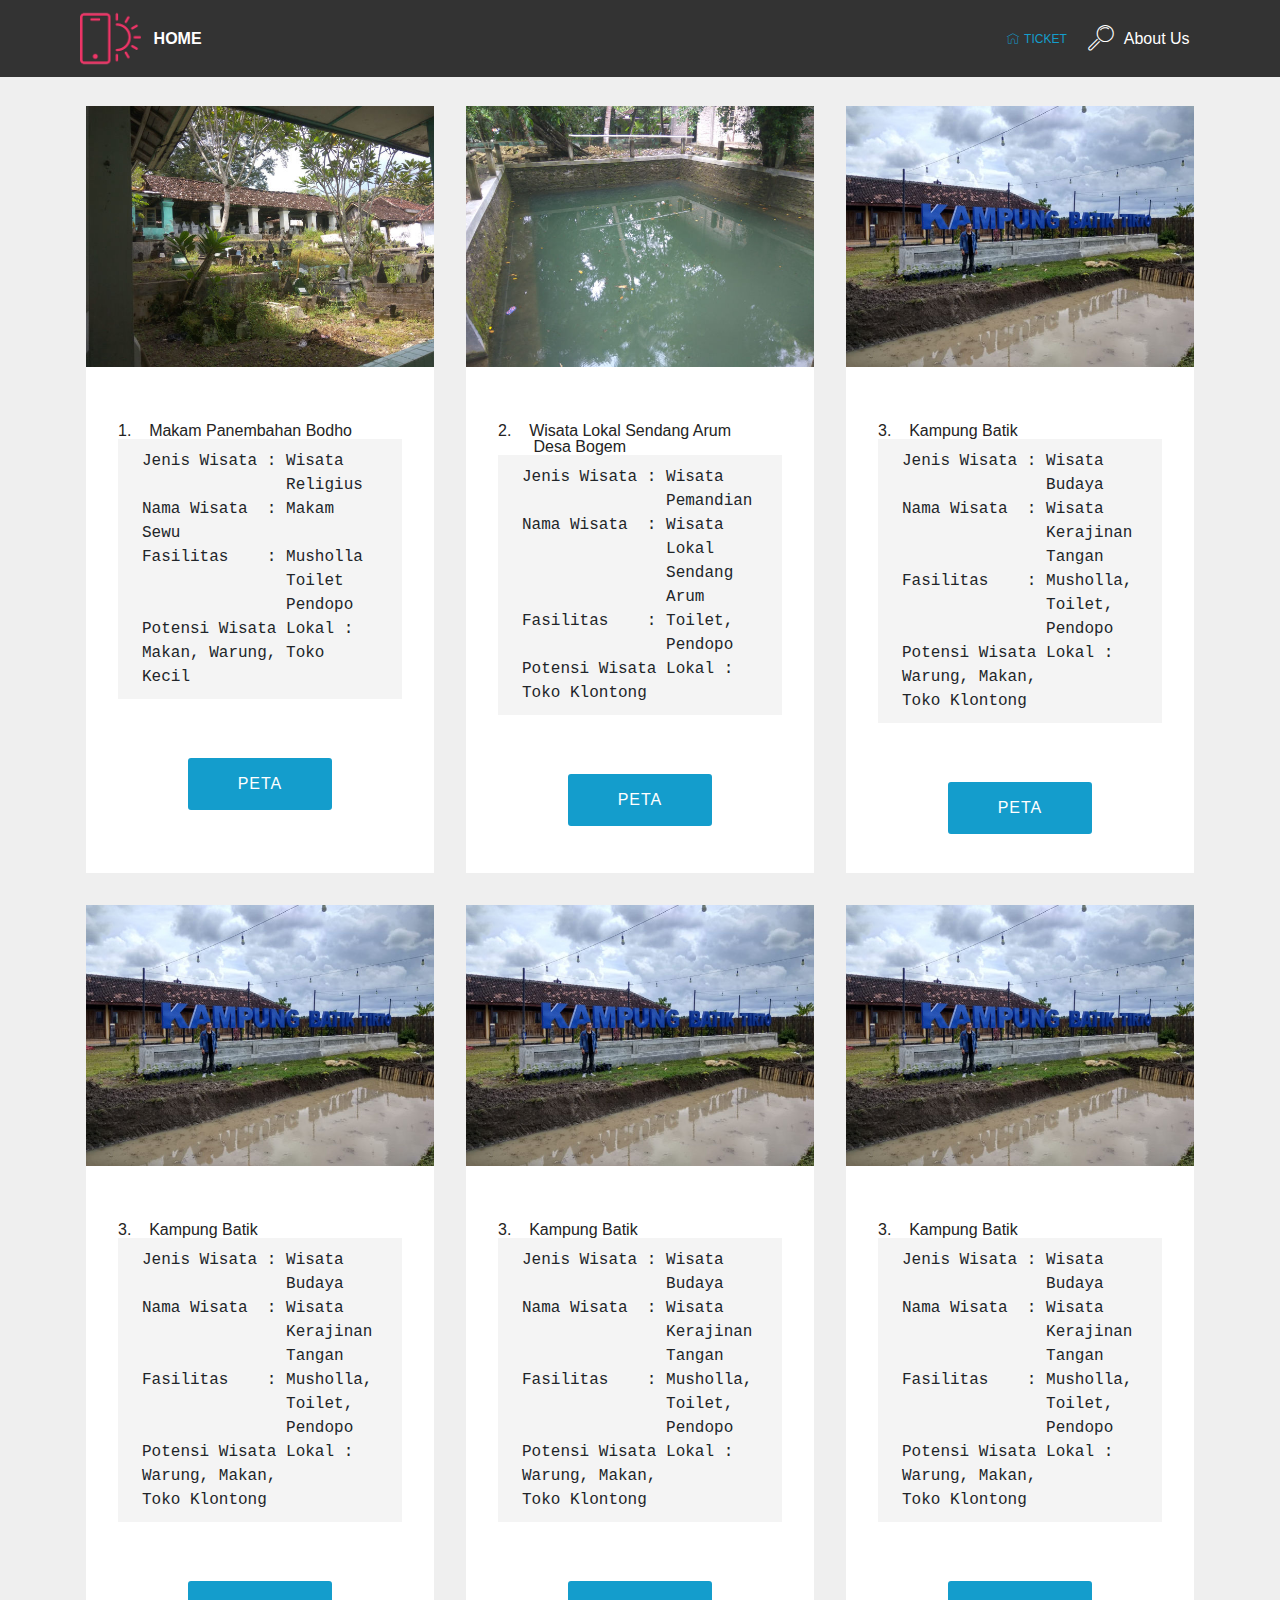
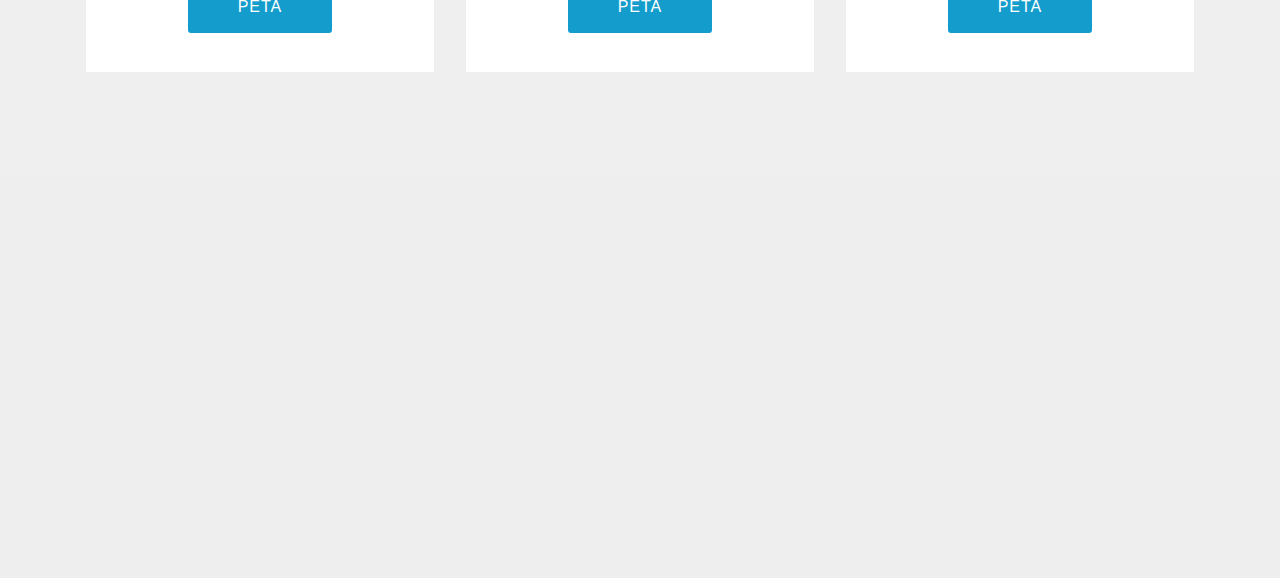
<file: page12.html>
<!DOCTYPE html>
<html >
<head>
  <!-- Site made with Mobirise Website Builder v4.7.2, https://mobirise.com -->
  <meta charset="UTF-8">
  <meta http-equiv="X-UA-Compatible" content="IE=edge">
  <meta name="generator" content="Mobirise v4.7.2, mobirise.com">
  <meta name="viewport" content="width=device-width, initial-scale=1, minimum-scale=1">
  <link rel="manifest" href="root/manifest.json">
  <link rel="shortcut icon" href="assets/images/logo2.png" type="image/x-icon">
  <meta name="description" content="Web Page Maker Description">
  <title>Page 1</title>
  <link rel="stylesheet" href="assets/web/assets/mobirise-icons/mobirise-icons.css">
  <link rel="stylesheet" href="assets/tether/tether.min.css">
  <link rel="stylesheet" href="assets/bootstrap/css/bootstrap.min.css">
  <link rel="stylesheet" href="assets/bootstrap/css/bootstrap-grid.min.css">
  <link rel="stylesheet" href="assets/bootstrap/css/bootstrap-reboot.min.css">
  <link rel="stylesheet" href="assets/dropdown/css/style.css">
  <link rel="stylesheet" href="assets/theme/css/style.css">
  <link rel="stylesheet" href="assets/mobirise/css/mbr-additional.css" type="text/css">
  
  <script async defer
    src="https://maps.googleapis.com/maps/api/js?key=AIzaSyDg_VTowiCDtDiPnvvMDf1eT-haiUhceTM&callback=initMap">
  </script>
  <script type="text/javascript">
  	function initialize(){
  		var point = {
          zoom: 11,
          center: new google.maps.LatLng(-7.9264455, 110.2958476),
          mapTypeId: google.maps.MapTypeId.ROADMAP
        };

        var map = new google.maps.Map(document.getElementById('map'), point);
  	}

  	function wisata1(){
        var locations = [
                         ['<h5>Makam Sewu</h5>', -7.8932836, 110.292886]
                        ];

        var infowindow = new google.maps.InfoWindow();

        var point = {
          zoom: 15,
          center: new google.maps.LatLng(-7.8932836, 110.292886),
          mapTypeId: google.maps.MapTypeId.ROADMAP
        };

        var map = new google.maps.Map(document.getElementById('map'), point);

        var marker, i;
        for (i = 0; i < locations.length; i++) {  
          marker = new google.maps.Marker({position: new google.maps.LatLng(locations[i][1], locations[i][2]),
          map: map});

          google.maps.event.addListener(marker, 'click',
            (function(marker, i) {
              return function() {
                infowindow.setContent(locations[i][0]);
                infowindow.open(map, marker);
              }
            })(marker, i));
        }
      }

      function wisata2(){
        var locations = [
                         ['<h5>Sendang Arum</h5>', -7.9401354,110.2734298]
                        ];

        var infowindow = new google.maps.InfoWindow();

        var point = {
          zoom: 15,
          center: new google.maps.LatLng(-7.9401354,110.2734298),
          mapTypeId: google.maps.MapTypeId.ROADMAP
        };

        var map = new google.maps.Map(document.getElementById('map'), point);

        var marker, i;
        for (i = 0; i < locations.length; i++) {  
          marker = new google.maps.Marker({position: new google.maps.LatLng(locations[i][1], locations[i][2]),
          map: map});

          google.maps.event.addListener(marker, 'click',
            (function(marker, i) {
              return function() {
                infowindow.setContent(locations[i][0]);
                infowindow.open(map, marker);
              }
            })(marker, i));
        }
      }

      function wisata3(){
        var locations = [
                         ['<h5>Kampung Batik Tirto</h5>', -7.9175124,110.3315215]
                        ];

        var infowindow = new google.maps.InfoWindow();

        var point = {
          zoom: 15,
          center: new google.maps.LatLng(-7.9175124,110.3315215),
          mapTypeId: google.maps.MapTypeId.ROADMAP
        };

        var map = new google.maps.Map(document.getElementById('map'), point);

        var marker, i;
        for (i = 0; i < locations.length; i++) {  
          marker = new google.maps.Marker({position: new google.maps.LatLng(locations[i][1], locations[i][2]),
          map: map});

          google.maps.event.addListener(marker, 'click',
            (function(marker, i) {
              return function() {
                infowindow.setContent(locations[i][0]);
                infowindow.open(map, marker);
              }
            })(marker, i));
        }
      }
  </script>
  
</head>
<body onload="initialize()" data-spy="scroll" data-target=".navbar" data-offset="50">
  <section class="menu cid-qWOgSXHcEr" once="menu" id="menu1-s">

    

    <nav class="navbar navbar-expand beta-menu navbar-dropdown align-items-center navbar-fixed-top navbar-toggleable-sm">
        <button class="navbar-toggler navbar-toggler-right" type="button" data-toggle="collapse" data-target="#navbarSupportedContent" aria-controls="navbarSupportedContent" aria-expanded="false" aria-label="Toggle navigation">
            <div class="hamburger">
                <span></span>
                <span></span>
                <span></span>
                <span></span>
            </div>
        </button>
        <div class="menu-logo">
            <div class="navbar-brand">
                <span class="navbar-logo">
                    <a href="index.html">
                         <img src="assets/images/logo2.png" alt="Mobirise" style="height: 3.8rem;">
                    </a>
                </span>
                <span class="navbar-caption-wrap">
                    <a class="navbar-caption text-white display-4" href="index.html">
                        HOME
                    </a>
                </span>
            </div>
        </div>
        
        <div class="collapse navbar-collapse" id="navbarSupportedContent">
            <ul class="navbar-nav nav-dropdown" data-app-modern-menu="true">
                <li class="nav-item">
                    <a href="page3.html">
                        <span class="mbri-home mbr-iconfont mbr-iconfont-btn"></span>
                        TICKET
                    </a>
                </li>
        
                <li class="nav-item">
                    <a class="nav-link link text-white display-4" href="page2.html">
                        <span class="mbri-search mbr-iconfont mbr-iconfont-btn"></span>
                        About Us
                    </a>
                </li>
            </ul>
           
</section>

<section class="engine"><a href="https://mobirise.me/l">free web templates</a></section><section class="features3 cid-qWPFKYKBFI" id="features3-u">

    

    
    <div class="container">
        <div class="row">
            <div class="card p-3 col-sm-4">
                <div class="card-wrapper">
                    <div class="card-img">
                        <img src="assets/images/makam-sewu2-676x507.jpg" alt="Mobirise" title="">
                    </div>
                    <div class="card-box">
                        <h4 class="card-title mbr-fonts-style display-7"><p>
                            1.&nbsp; &nbsp; Makam Panembahan Bodho</p></h4>
<PRE>
Jenis Wisata : Wisata
               Religius
Nama Wisata  : Makam Sewu
Fasilitas    : Musholla
               Toilet
               Pendopo
Potensi Wisata Lokal :  
Makan, Warung, Toko Kecil
</PRE>
                    </div>
                    <div class="mbr-section-btn text-center">
                        <a href="#section1"><input type="button" value="PETA" class="btn btn-primary display-4" onclick="wisata1()"></a>
                    </div>
                </div>
            </div>

            <div class="card p-3 col-sm-4">
                <div class="card-wrapper">
                    <div class="card-img">
                        <img src="assets/images/sendang-676x507.jpg" alt="Mobirise" title="">
                    </div>
                    <div class="card-box">
                        <h4 class="card-title mbr-fonts-style display-7"><p>2.&nbsp; &nbsp; Wisata Lokal Sendang Arum &nbsp;&nbsp;&nbsp;&nbsp;&nbsp;&nbsp;&nbsp;&nbsp;Desa Bogem</p></h4>
<PRE>
Jenis Wisata : Wisata
               Pemandian
Nama Wisata  : Wisata
               Lokal
               Sendang
               Arum
Fasilitas    : Toilet, 
               Pendopo
Potensi Wisata Lokal : Toko Klontong
</PRE>
                    </div>
                    <div class="mbr-section-btn text-center">
                        <a href="#section1"><input type="button" value="PETA" class="btn btn-primary display-4" onclick="wisata2()"></a>
                    </div>
                </div>
            </div>

            <div class="card p-3 col-sm-4">
                <div class="card-wrapper">
                    <div class="card-img">
                        <img src="assets/images/0c2b1bf7-a747-4de5-bf63-dc4136b70e06-676x507.jpg" alt="Mobirise" title="">
                    </div>
                    <div class="card-box">
                        <h4 class="card-title mbr-fonts-style display-7"><p>
                            3.&nbsp; &nbsp; Kampung Batik</p></h4>
<PRE>
Jenis Wisata : Wisata
               Budaya
Nama Wisata  : Wisata
               Kerajinan
               Tangan
Fasilitas    : Musholla,
               Toilet,
               Pendopo
Potensi Wisata Lokal : 
Warung, Makan, 
Toko Klontong
</PRE>
                    </div>
                    <div class="mbr-section-btn text-center">
                        <a href="#section1"><input type="button" value="PETA" class="btn btn-primary display-4" onclick="wisata3()"></a>
                    </div>
                </div>
            </div>

            <div class="card p-3 col-sm-4">
                <div class="card-wrapper">
                    <div class="card-img">
                        <img src="assets/images/0c2b1bf7-a747-4de5-bf63-dc4136b70e06-676x507.jpg" alt="Mobirise" title="">
                    </div>
                    <div class="card-box">
                        <h4 class="card-title mbr-fonts-style display-7"><p>
                            3.&nbsp; &nbsp; Kampung Batik</p></h4>
<PRE>
Jenis Wisata : Wisata
               Budaya
Nama Wisata  : Wisata
               Kerajinan
               Tangan
Fasilitas    : Musholla,
               Toilet,
               Pendopo
Potensi Wisata Lokal : 
Warung, Makan, 
Toko Klontong
</PRE>
                    </div>
                    <div class="mbr-section-btn text-center">
                        <a href="#section1"><input type="button" value="PETA" class="btn btn-primary display-4" onclick="wisata3()"></a>
                    </div>
                </div>
            </div>
            <div class="card p-3 col-sm-4">
                <div class="card-wrapper">
                    <div class="card-img">
                        <img src="assets/images/0c2b1bf7-a747-4de5-bf63-dc4136b70e06-676x507.jpg" alt="Mobirise" title="">
                    </div>
                    <div class="card-box">
                        <h4 class="card-title mbr-fonts-style display-7"><p>
                            3.&nbsp; &nbsp; Kampung Batik</p></h4>
<PRE>
Jenis Wisata : Wisata
               Budaya
Nama Wisata  : Wisata
               Kerajinan
               Tangan
Fasilitas    : Musholla,
               Toilet,
               Pendopo
Potensi Wisata Lokal : 
Warung, Makan, 
Toko Klontong
</PRE>
                    </div>
                    <div class="mbr-section-btn text-center">
                        <a href="#section1"><input type="button" value="PETA" class="btn btn-primary display-4" onclick="wisata3()"></a>
                    </div>
                </div>
            </div>
            <div class="card p-3 col-sm-4">
                <div class="card-wrapper">
                    <div class="card-img">
                        <img src="assets/images/0c2b1bf7-a747-4de5-bf63-dc4136b70e06-676x507.jpg" alt="Mobirise" title="">
                    </div>
                    <div class="card-box">
                        <h4 class="card-title mbr-fonts-style display-7"><p>
                            3.&nbsp; &nbsp; Kampung Batik</p></h4>
<PRE>
Jenis Wisata : Wisata
               Budaya
Nama Wisata  : Wisata
               Kerajinan
               Tangan
Fasilitas    : Musholla,
               Toilet,
               Pendopo
Potensi Wisata Lokal : 
Warung, Makan, 
Toko Klontong
</PRE>
                    </div>
                    <div class="mbr-section-btn text-center">
                        <a href="#section1"><input type="button" value="PETA" class="btn btn-primary display-4" onclick="wisata3()"></a>
                    </div>
                </div>
            </div>

            
            

            
        </div>
    </div>
</section>

<section class="map1 cid-qWPZ9LzGW7" id="map1-w">
<div id="section1">
    <div class="google-map" id="map"><iframe frameborder="0" style="border:0" allowfullscreen=""></iframe></div>
</div>
</section>


  <script src="assets/web/assets/jquery/jquery.min.js"></script>
  <script src="assets/popper/popper.min.js"></script>
  <script src="assets/tether/tether.min.js"></script>
  <script src="assets/bootstrap/js/bootstrap.min.js"></script>
  <script src="assets/smoothscroll/smooth-scroll.js"></script>
  <script src="assets/dropdown/js/script.min.js"></script>
  <script src="assets/touchswipe/jquery.touch-swipe.min.js"></script>
  <script src="assets/theme/js/script.js"></script>

  <script>
        if ('serviceWorker' in navigator) {
          navigator.serviceWorker.register('service-worker.js')
          .then(function(registration) {
            console.log('Registered:', registration);
          })
          .catch(function(error) {
            console.log('Registration failed: ', error);
          });
        }
</script>
  
  
</body>
</html>
</file>
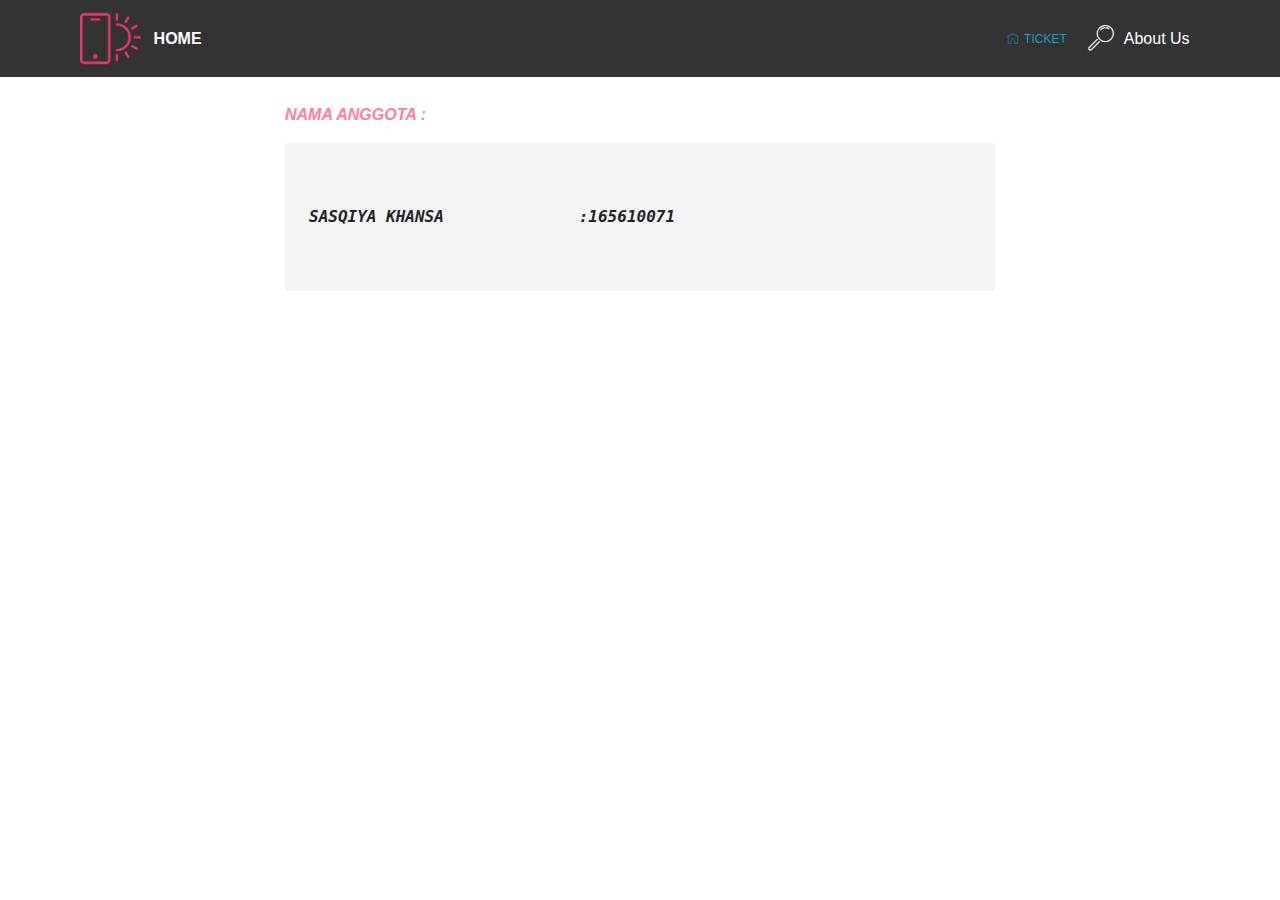
<file: page2.html>
<!DOCTYPE html>
<html >
<head>
  <!-- Site made with Mobirise Website Builder v4.7.2, https://mobirise.com -->
  <meta charset="UTF-8">
  <meta http-equiv="X-UA-Compatible" content="IE=edge">
  <meta name="generator" content="Mobirise v4.7.2, mobirise.com">
  <meta name="viewport" content="width=device-width, initial-scale=1, minimum-scale=1">
  <link rel="manifest" href="root/manifest.json">
  <link rel="shortcut icon" href="assets/images/logo2.png" type="image/x-icon">
  <meta name="description" content="Web Site Builder Description">

 
  <title>Page 2</title>
  <link rel="stylesheet" href="assets/web/assets/mobirise-icons/mobirise-icons.css">
  <link rel="stylesheet" href="assets/tether/tether.min.css">
  <link rel="stylesheet" href="assets/bootstrap/css/bootstrap.min.css">
  <link rel="stylesheet" href="assets/bootstrap/css/bootstrap-grid.min.css">
  <link rel="stylesheet" href="assets/bootstrap/css/bootstrap-reboot.min.css">
  <link rel="stylesheet" href="assets/dropdown/css/style.css">
  <link rel="stylesheet" href="assets/theme/css/style.css">
  <link rel="stylesheet" href="assets/mobirise/css/mbr-additional.css" type="text/css">
  
  
  
</head>
<body>
  <section class="menu cid-qWOgSXHcEr" once="menu" id="menu1-x">

    

    <nav class="navbar navbar-expand beta-menu navbar-dropdown align-items-center navbar-fixed-top navbar-toggleable-sm">
        <button class="navbar-toggler navbar-toggler-right" type="button" data-toggle="collapse" data-target="#navbarSupportedContent" aria-controls="navbarSupportedContent" aria-expanded="false" aria-label="Toggle navigation">
            <div class="hamburger">
                <span></span>
                <span></span>
                <span></span>
                <span></span>
            </div>
        </button>
        <div class="menu-logo">
            <div class="navbar-brand">
                <span class="navbar-logo">
                    <a href="index.html">
                         <img src="assets/images/logo2.png" alt="Mobirise" style="height: 3.8rem;">
                    </a>
                </span>
                <span class="navbar-caption-wrap">
                    <a class="navbar-caption text-white display-4" href="index.html">
                        HOME
                    </a>
                </span>
            </div>
        </div>
         <div class="collapse navbar-collapse" id="navbarSupportedContent">
            <ul class="navbar-nav nav-dropdown" data-app-modern-menu="true">
                <li class="nav-item">
                    <a href="page3.html">
                        <span class="mbri-home mbr-iconfont mbr-iconfont-btn"></span>
                        TICKET
                    </a>
                </li>
        
                <li class="nav-item">
                    <a href="page2.html" class="nav-link link text-white display-4">
                        <span class="mbri-search mbr-iconfont mbr-iconfont-btn"></span>
                        About Us
                    </a>
                </li>
            </ul>
            
</section>

<section class="engine"><a href="#">bootstrap website templates</a></section><section class="mbr-section article content1 cid-qXur3ACWo9" id="content2-11">

     

    <div class="container">
        <div class="media-container-row">
            <div class="mbr-text col-12 col-md-8 mbr-fonts-style display-7"><p><br></p><p><strong><em>NAMA ANGGOTA :</em></strong></p><p><strong><em>
<PRE>


SASQIYA KHANSA              :165610071


</PRE>

  <script src="assets/web/assets/jquery/jquery.min.js"></script>
  <script src="assets/popper/popper.min.js"></script>
  <script src="assets/tether/tether.min.js"></script>
  <script src="assets/bootstrap/js/bootstrap.min.js"></script>
  <script src="assets/smoothscroll/smooth-scroll.js"></script>
  <script src="assets/dropdown/js/script.min.js"></script>
  <script src="assets/touchswipe/jquery.touch-swipe.min.js"></script>
  <script src="assets/theme/js/script.js"></script>

  <script>
        if ('serviceWorker' in navigator) {
          navigator.serviceWorker.register('service-worker.js')
          .then(function(registration) {
            console.log('Registered:', registration);
          })
          .catch(function(error) {
            console.log('Registration failed: ', error);
          });
        }
        </script>
  
  
</body>
</html>
</file>
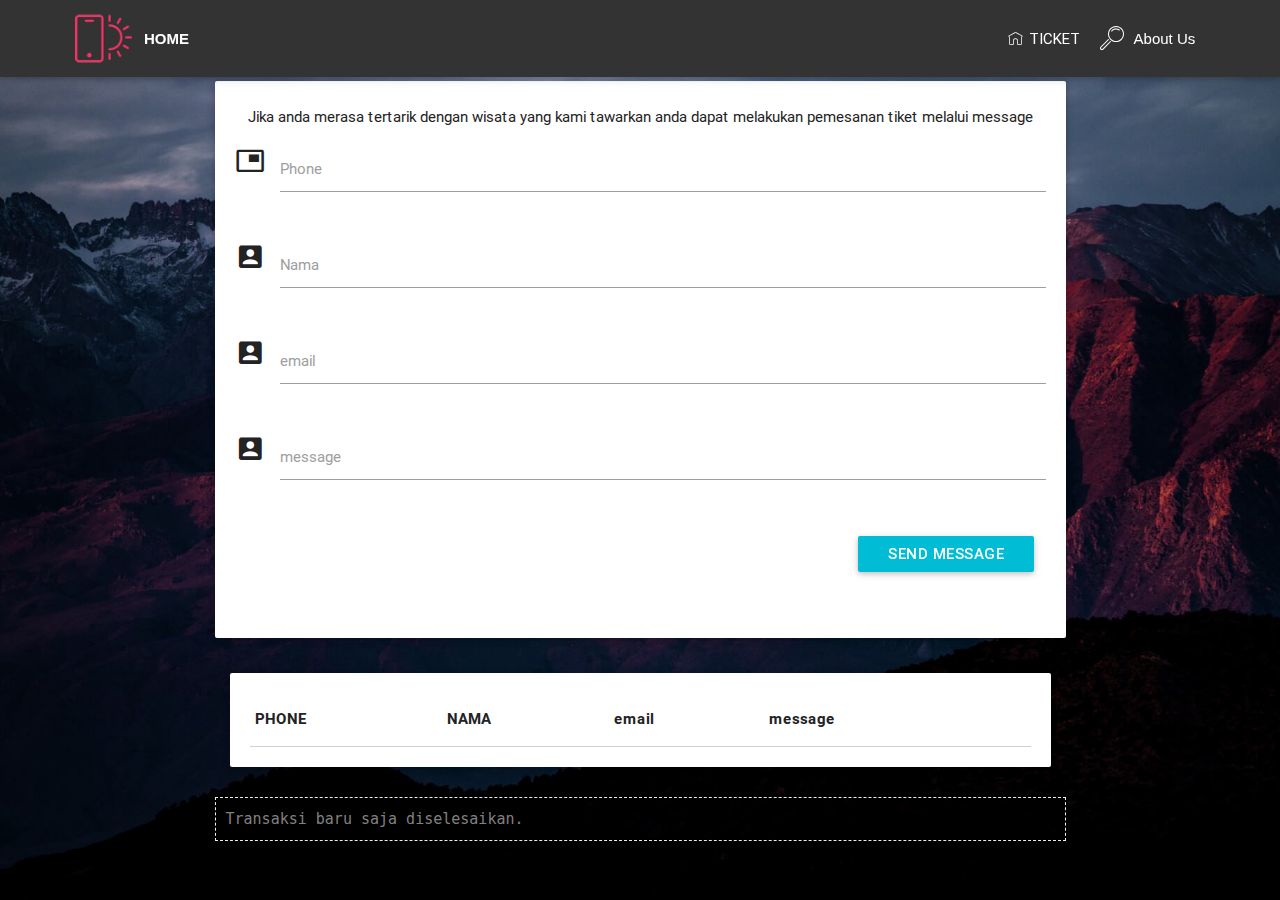
<file: page3.html>
<!DOCTYPE html>
<html>
<head>
  <!-- Site made with Mobirise Website Builder v4.7.2, https://mobirise.com -->
  <meta charset="UTF-8">
  <meta http-equiv="X-UA-Compatible" content="IE=edge">
  <meta name="service-worker">
  <meta name="generator" content="Mobirise v4.7.2, mobirise.com">
  <meta name="viewport" content="width=device-width, initial-scale=1, minimum-scale=1">
  <link rel="manifest" href="root/manifest.json">
  <link rel="shortcut icon" href="assets/images/logo2.png" type="image/x-icon">
  <meta name="description" content="">
  <title>Tiket Pemesanan</title>
  <link rel="stylesheet" href="assets/web/assets/mobirise-icons/mobirise-icons.css">
  <link rel="stylesheet" href="assets/tether/tether.min.css">
  <link rel="stylesheet" href="assets/bootstrap/css/bootstrap.min.css">
  <link rel="stylesheet" href="assets/bootstrap/css/bootstrap-grid.min.css">
  <link rel="stylesheet" href="assets/bootstrap/css/bootstrap-reboot.min.css">
  <link rel="stylesheet" href="assets/dropdown/css/style.css">
  <link rel="stylesheet" href="assets/theme/css/style.css">
  <link rel="stylesheet" href="assets/mobirise/css/mbr-additional.css" type="text/css">

    <meta charset='utf-8'/>
    <title>TIKET PEMESANAN</title>
    <style type='text/css'>     
        #pesan {
            border: 1px dashed #eee; padding: 10px;
            color: #808080; font-family: monospace;
        }
    </style>
    <link rel="stylesheet" href="css/materialize.css">
    <script src="js/jquery-1.11.2.min.js"></script>
    <script src="js/materialize.js"></script>
    
</head>
<body>
<section class="menu cid-qWOgSXHcEr" once="menu" id="menu1-e">

    

    <nav class="navbar navbar-expand beta-menu navbar-dropdown align-items-center navbar-fixed-top navbar-toggleable-sm">
        <button class="navbar-toggler navbar-toggler-right" type="button" data-toggle="collapse" data-target="#navbarSupportedContent" aria-controls="navbarSupportedContent" aria-expanded="false" aria-label="Toggle navigation">
            <div class="hamburger">
                <span></span>
                <span></span>
                <span></span>
                <span></span>
            </div>
        </button>
        <div class="menu-logo">
            <div class="navbar-brand">
                <span class="navbar-logo">
                    <a href="#">
                         <img src="assets/images/logo2.png" alt="Mobirise" style="height: 3.8rem;">
                    </a>
                </span>
                <span class="navbar-caption-wrap">
                    <a class="navbar-caption text-white display-4" href="index.html">
                        HOME
                    </a>
                </span>
            </div>
        </div>
        <div class="collapse navbar-collapse" id="navbarSupportedContent">
            <ul class="navbar-nav nav-dropdown" data-app-modern-menu="true">
                <li class="nav-item">
                    <a href="page3.html">
                        <span class="mbri-home mbr-iconfont mbr-iconfont-btn"></span>
                        TICKET
                    </a>
                </li>
       
                <li class="nav-item">
                    <a class="nav-link link text-white display-4" href="page2.html">
                        <span class="mbri-search mbr-iconfont mbr-iconfont-btn"></span>
                        About Us
                    </a>
                </li>
            </ul>
            
</section>
<section class="engine"><a href="page12.html">website templates</a></section><section class="cid-qWOgT1PUEy mbr-fullscreen mbr-parallax-background" id="header2-f">

  
  <div class="container">
   <div id="basic-form" class="section">
            <div class="row">
              <div class="col s12 m12 l5">
                <div class="card-panel">
                  <h6 class="header2" align="center">Jika anda merasa tertarik dengan wisata yang kami tawarkan anda dapat melakukan pemesanan tiket melalui message</h6>
                  <div class="row">
                    <form class="col s12" id='frmUtama'>
                      <div class="row">
                        <div class="input-field col s12">
                          <i class="mdi-action-picture-in-picture prefix"></i>
                          <input id="phone" name="phone" type="number" maxlength="7" required>
                          <label for="phone">Phone</label>
                        </div>
                      </div>
                      <div class="row">
                        <div class="input-field col s12">
                          <i class="mdi-action-account-box prefix"></i>
                          <input id="nama" name="nama" type="text" maxlength="50" required>
                          <label for="nama">Nama</label>
                        </div>
                      </div>
                      <div class="row">
                        <div class="input-field col s12">
                          <i class="mdi-action-account-box prefix"></i>
                          <input id="email" name="email" type="text" maxlength="50" required>
                          <label for="email">email</label>
                        </div>
                      </div>
                      <div class="row">
                        <div class="input-field col s12">
                          <i class="mdi-action-account-box prefix"></i>
                          <input id="message" name="message" type="text" maxlength="50" required>
                          <label for="message">message</label>
                        </div>
                      </div>
                  
                        <div class="row">
                          <div class="input-field col s12">
                              <button class="btn cyan waves-effect waves-light right" id='btnTambah' type="submit" value="Tambah">SEND MESSAGE</button>
                          </div>
                        </div>
                      </div>
                    </form>
                  </div>
                </div>
              </div>
              <div class="col s12 m12 l7">
                  <div class="card-panel">
                  <table class="hoverable">
                        <thead>
                            <tr>
                                <th>PHONE</th>
                                <th>NAMA</th>
                                <th>email</th>
                                <th>message</th>
                                <th></th>
                            </tr>         
                        </thead>
                        <tbody id="tabel">
                        </tbody>
                    </table>
                </div>
            </div>
       </div>
       <div id='pesan'> </div>
      </div>
    </div>
    <script type="text/javascript">
        var tabel = document.getElementById('tabel'),
            phone = document.getElementById('phone'),
            nama = document.getElementById('nama'),
            email = document.getElementById('email'),
            btnTambah = document.getElementById('btnTambah'),
            form = document.getElementById('frmUtama'),
            pesan = document.getElementById('pesan'),
            message = document.getElementById('message'),
            db;         
 
        function tambahBaris(e) {
            // Periksa apakah NIM sudah ada
            if (tabel.rows.namedItem(phone.value)) {
                pesan.textContent = 'Error: Phone sudah terdaftar!';
                e.preventDefault();
                return;
            }
            // Tambah ke database
            tambahKeDatabase({
                phone: phone.value,
                nama: nama.value,
                email: email.value,
                message: message.value
            });
 
            // Membuat baris baru
            var baris = tabel.insertRow();
            baris.id = nim.value;
            baris.insertCell().appendChild(document.createTextNode(phone.value));
            baris.insertCell().appendChild(document.createTextNode(nama.value));
            baris.insertCell().appendChild(document.createTextNode(email.value));
            baris.insertCell().appendChild(document.createTextNode(message.value));
 
            // Membuat tombol hapus untuk setiap baris
            var btnHapus = document.createElement('input');
            btnHapus.type = 'button';
            btnHapus.value = 'Hapus';
            btnHapus.id = phone.value;            
            baris.insertCell().appendChild(btnHapus);
 
            e.preventDefault();
        }               
 
        function hapusBaris(e) {
            if (e.target.type=='button') {                
                tabel.deleteRow(tabel.rows.namedItem(e.target.id).sectionRowIndex);
                hapusDariDatabase(e.target.id);
            }
        }
 
        form.addEventListener('submit', tambahBaris, false);                  
        tabel.addEventListener('click', hapusBaris, true);            
        function kesalahanHandler(e) {
        pesan.innerHTML += 'Kesalahan Database: ' + e.target.errorCode + '<br>';      
        }
    
        function buatDatabase() {
            var request = window.indexedDB.open('pemesanan', 1);
            request.onerror = kesalahanHandler;
            request.onupgradeneeded = function(e) {             
                var db = e.target.result;
                db.onerror = kesalahanHandler;                          
                var objectstore = db.createObjectStore('datapesan', { keyPath: 'phone' });
               
            }
            request.onsuccess = function(e) {           
                db = e.target.result;
                db.onerror = kesalahanHandler;                          
                
                bacaDariDatabase();
            }
        }

        buatDatabase();
        
        function cetakPesanHandler(msg) {
            return function(e) {
                pesan.innerHTML += msg + '<br>';
            }
        }
 
        function buatTransaksi() {
            var transaction = db.transaction(['datapesan'], 'readwrite');
            transaction.onerror = kesalahanHandler;
            transaction.oncomplete = cetakPesanHandler('Transaksi baru saja diselesaikan.');                  
            return transaction;
        }

        function tambahKeDatabase(datapesan) {      
            var objectstore = buatTransaksi().objectStore('datapesan');
            var request = objectstore.add(datapesan);
            request.onerror = kesalahanHandler;
            request.onsuccess = cetakPesanHandler('datapesan [' + datapesan.phoe + '] telah ditambahkan ke database lokal.');            
        }
        
        // Menampilkan dari database
        function bacaDariDatabase() {
            var objectstore = buatTransaksi().objectStore('datapesan');
            objectstore.openCursor().onsuccess = function(e) {
                var result = e.target.result;
                if (result) {
                    pesan.innerHTML += 'Membaca mahasiswa [' + result.value.phone + '] dari database.<br>';
                    var baris = tabel.insertRow();                  
                    baris.id = result.value.phone;
                    baris.insertCell().appendChild(document.createTextNode(result.value.phone));
                    baris.insertCell().appendChild(document.createTextNode(result.value.nama));
                    baris.insertCell().appendChild(document.createTextNode(result.value.email));
                    baris.insertCell().appendChild(document.createTextNode(result.value.message));
                    var btnHapus = document.createElement('input');
                    btnHapus.type = 'button';
                    btnHapus.value = 'Hapus';
                    btnHapus.id = result.value.phone;         
                    baris.insertCell().appendChild(btnHapus);
                    result.continue();
                }
            }   
        }
        
        // Hapus dari database
        function hapusDariDatabase(nim) {
            var objectstore = buatTransaksi().objectStore('datapesan');
            var request = objectstore.delete(phone);
            request.onerror = kesalahanHandler;
            request.onsuccess = cetakPesanHandler('Mahasiswa [' + phone + '] berhasil dihapus dari database lokal.');
        }
    </script>

    
  <script>
        if ('serviceWorker' in navigator) {
          navigator.serviceWorker.register('service-worker.js')
          .then(function(registration) {
            console.log('Registered:', registration);
          })
          .catch(function(error) {
            console.log('Registration failed: ', error);
          });
        }
        </script>
  
 
</body>
</html>
</file>
<file: assets/web/assets/mobirise-icons/mobirise-icons.css>
@font-face {
  font-family: 'MobiriseIcons';
  src:  url('mobirise-icons.eot?spat4u');
  src:  url('mobirise-icons.eot?spat4u#iefix') format('embedded-opentype'),
    url('mobirise-icons.ttf?spat4u') format('truetype'),
    url('mobirise-icons.woff?spat4u') format('woff'),
    url('mobirise-icons.svg?spat4u#MobiriseIcons') format('svg');
  font-weight: normal;
  font-style: normal;
}

[class^="mbri-"], [class*=" mbri-"] {
  /* use !important to prevent issues with browser extensions that change fonts */
  font-family: MobiriseIcons !important;
  speak: none;
  font-style: normal;
  font-weight: normal;
  font-variant: normal;
  text-transform: none;
  line-height: 1;

  /* Better Font Rendering =========== */
  -webkit-font-smoothing: antialiased;
  -moz-osx-font-smoothing: grayscale;
}

.mbri-add-submenu:before {
  content: "\e900";
}
.mbri-alert:before {
  content: "\e901";
}
.mbri-align-center:before {
  content: "\e902";
}
.mbri-align-justify:before {
  content: "\e903";
}
.mbri-align-left:before {
  content: "\e904";
}
.mbri-align-right:before {
  content: "\e905";
}
.mbri-android:before {
  content: "\e906";
}
.mbri-apple:before {
  content: "\e907";
}
.mbri-arrow-down:before {
  content: "\e908";
}
.mbri-arrow-next:before {
  content: "\e909";
}
.mbri-arrow-prev:before {
  content: "\e90a";
}
.mbri-arrow-up:before {
  content: "\e90b";
}
.mbri-bold:before {
  content: "\e90c";
}
.mbri-bookmark:before {
  content: "\e90d";
}
.mbri-bootstrap:before {
  content: "\e90e";
}
.mbri-briefcase:before {
  content: "\e90f";
}
.mbri-browse:before {
  content: "\e910";
}
.mbri-bulleted-list:before {
  content: "\e911";
}
.mbri-calendar:before {
  content: "\e912";
}
.mbri-camera:before {
  content: "\e913";
}
.mbri-cart-add:before {
  content: "\e914";
}
.mbri-cart-full:before {
  content: "\e915";
}
.mbri-cash:before {
  content: "\e916";
}
.mbri-change-style:before {
  content: "\e917";
}
.mbri-chat:before {
  content: "\e918";
}
.mbri-clock:before {
  content: "\e919";
}
.mbri-close:before {
  content: "\e91a";
}
.mbri-cloud:before {
  content: "\e91b";
}
.mbri-code:before {
  content: "\e91c";
}
.mbri-contact-form:before {
  content: "\e91d";
}
.mbri-credit-card:before {
  content: "\e91e";
}
.mbri-cursor-click:before {
  content: "\e91f";
}
.mbri-cust-feedback:before {
  content: "\e920";
}
.mbri-database:before {
  content: "\e921";
}
.mbri-delivery:before {
  content: "\e922";
}
.mbri-desktop:before {
  content: "\e923";
}
.mbri-devices:before {
  content: "\e924";
}
.mbri-down:before {
  content: "\e925";
}
.mbri-download:before {
  content: "\e989";
}
.mbri-drag-n-drop:before {
  content: "\e927";
}
.mbri-drag-n-drop2:before {
  content: "\e928";
}
.mbri-edit:before {
  content: "\e929";
}
.mbri-edit2:before {
  content: "\e92a";
}
.mbri-error:before {
  content: "\e92b";
}
.mbri-extension:before {
  content: "\e92c";
}
.mbri-features:before {
  content: "\e92d";
}
.mbri-file:before {
  content: "\e92e";
}
.mbri-flag:before {
  content: "\e92f";
}
.mbri-folder:before {
  content: "\e930";
}
.mbri-gift:before {
  content: "\e931";
}
.mbri-github:before {
  content: "\e932";
}
.mbri-globe:before {
  content: "\e933";
}
.mbri-globe-2:before {
  content: "\e934";
}
.mbri-growing-chart:before {
  content: "\e935";
}
.mbri-hearth:before {
  content: "\e936";
}
.mbri-help:before {
  content: "\e937";
}
.mbri-home:before {
  content: "\e938";
}
.mbri-hot-cup:before {
  content: "\e939";
}
.mbri-idea:before {
  content: "\e93a";
}
.mbri-image-gallery:before {
  content: "\e93b";
}
.mbri-image-slider:before {
  content: "\e93c";
}
.mbri-info:before {
  content: "\e93d";
}
.mbri-italic:before {
  content: "\e93e";
}
.mbri-key:before {
  content: "\e93f";
}
.mbri-laptop:before {
  content: "\e940";
}
.mbri-layers:before {
  content: "\e941";
}
.mbri-left-right:before {
  content: "\e942";
}
.mbri-left:before {
  content: "\e943";
}
.mbri-letter:before {
  content: "\e944";
}
.mbri-like:before {
  content: "\e945";
}
.mbri-link:before {
  content: "\e946";
}
.mbri-lock:before {
  content: "\e947";
}
.mbri-login:before {
  content: "\e948";
}
.mbri-logout:before {
  content: "\e949";
}
.mbri-magic-stick:before {
  content: "\e94a";
}
.mbri-map-pin:before {
  content: "\e94b";
}
.mbri-menu:before {
  content: "\e94c";
}
.mbri-mobile:before {
  content: "\e94d";
}
.mbri-mobile2:before {
  content: "\e94e";
}
.mbri-mobirise:before {
  content: "\e94f";
}
.mbri-more-horizontal:before {
  content: "\e950";
}
.mbri-more-vertical:before {
  content: "\e951";
}
.mbri-music:before {
  content: "\e952";
}
.mbri-new-file:before {
  content: "\e953";
}
.mbri-numbered-list:before {
  content: "\e954";
}
.mbri-opened-folder:before {
  content: "\e955";
}
.mbri-pages:before {
  content: "\e956";
}
.mbri-paper-plane:before {
  content: "\e957";
}
.mbri-paperclip:before {
  content: "\e958";
}
.mbri-photo:before {
  content: "\e959";
}
.mbri-photos:before {
  content: "\e95a";
}
.mbri-pin:before {
  content: "\e95b";
}
.mbri-play:before {
  content: "\e95c";
}
.mbri-plus:before {
  content: "\e95d";
}
.mbri-preview:before {
  content: "\e95e";
}
.mbri-print:before {
  content: "\e95f";
}
.mbri-protect:before {
  content: "\e960";
}
.mbri-question:before {
  content: "\e961";
}
.mbri-quote-left:before {
  content: "\e962";
}
.mbri-quote-right:before {
  content: "\e963";
}
.mbri-refresh:before {
  content: "\e964";
}
.mbri-responsive:before {
  content: "\e965";
}
.mbri-right:before {
  content: "\e966";
}
.mbri-rocket:before {
  content: "\e967";
}
.mbri-sad-face:before {
  content: "\e968";
}
.mbri-sale:before {
  content: "\e969";
}
.mbri-save:before {
  content: "\e96a";
}
.mbri-search:before {
  content: "\e96b";
}
.mbri-setting:before {
  content: "\e96c";
}
.mbri-setting2:before {
  content: "\e96d";
}
.mbri-setting3:before {
  content: "\e96e";
}
.mbri-share:before {
  content: "\e96f";
}
.mbri-shopping-bag:before {
  content: "\e970";
}
.mbri-shopping-basket:before {
  content: "\e971";
}
.mbri-shopping-cart:before {
  content: "\e972";
}
.mbri-sites:before {
  content: "\e973";
}
.mbri-smile-face:before {
  content: "\e974";
}
.mbri-speed:before {
  content: "\e975";
}
.mbri-star:before {
  content: "\e976";
}
.mbri-success:before {
  content: "\e977";
}
.mbri-sun:before {
  content: "\e978";
}
.mbri-sun2:before {
  content: "\e979";
}
.mbri-tablet:before {
  content: "\e97a";
}
.mbri-tablet-vertical:before {
  content: "\e97b";
}
.mbri-target:before {
  content: "\e97c";
}
.mbri-timer:before {
  content: "\e97d";
}
.mbri-to-ftp:before {
  content: "\e97e";
}
.mbri-to-local-drive:before {
  content: "\e97f";
}
.mbri-touch-swipe:before {
  content: "\e980";
}
.mbri-touch:before {
  content: "\e981";
}
.mbri-trash:before {
  content: "\e982";
}
.mbri-underline:before {
  content: "\e983";
}
.mbri-unlink:before {
  content: "\e984";
}
.mbri-unlock:before {
  content: "\e985";
}
.mbri-up-down:before {
  content: "\e986";
}
.mbri-up:before {
  content: "\e987";
}
.mbri-update:before {
  content: "\e988";
}
.mbri-upload:before {
 content: "\e926"; 
}
.mbri-user:before {
  content: "\e98a";
}
.mbri-user2:before {
  content: "\e98b";
}
.mbri-users:before {
  content: "\e98c";
}
.mbri-video:before {
  content: "\e98d";
}
.mbri-video-play:before {
  content: "\e98e";
}
.mbri-watch:before {
  content: "\e98f";
}
.mbri-website-theme:before {
  content: "\e990";
}
.mbri-wifi:before {
  content: "\e991";
}
.mbri-windows:before {
  content: "\e992";
}
.mbri-zoom-out:before {
  content: "\e993";
}
.mbri-redo:before {
  content: "\e994";
}
.mbri-undo:before {
  content: "\e995";
}
</file>
<file: assets/dropdown/css/style.css>
.navbar-dropdown {
  left: 0;
  padding: 0;
  position: absolute;
  right: 0;
  top: 0;
  transition: all 0.45s ease;
  z-index: 1030;
  background: #282828; }
  .navbar-dropdown .navbar-logo {
    margin-right: 0.8rem;
    transition: margin 0.3s ease-in-out;
    vertical-align: middle; }
    .navbar-dropdown .navbar-logo img {
      height: 3.125rem;
      transition: all 0.3s ease-in-out; }
    .navbar-dropdown .navbar-logo.mbr-iconfont {
      font-size: 3.125rem;
      line-height: 3.125rem; }
  .navbar-dropdown .navbar-caption {
    font-weight: 700;
    white-space: normal;
    vertical-align: -4px;
    line-height: 3.125rem !important; }
    .navbar-dropdown .navbar-caption, .navbar-dropdown .navbar-caption:hover {
      color: inherit;
      text-decoration: none; }
  .navbar-dropdown .mbr-iconfont + .navbar-caption {
    vertical-align: -1px; }
  .navbar-dropdown.navbar-fixed-top {
    position: fixed; }
  .navbar-dropdown .navbar-brand span {
    vertical-align: -4px; }
  .navbar-dropdown.bg-color.transparent {
    background: none; }
  .navbar-dropdown.navbar-short .navbar-brand {
    padding: 0.625rem 0; }
    .navbar-dropdown.navbar-short .navbar-brand span {
      vertical-align: -1px; }
  .navbar-dropdown.navbar-short .navbar-caption {
    line-height: 2.375rem !important;
    vertical-align: -2px; }
  .navbar-dropdown.navbar-short .navbar-logo {
    margin-right: 0.5rem; }
    .navbar-dropdown.navbar-short .navbar-logo img {
      height: 2.375rem; }
    .navbar-dropdown.navbar-short .navbar-logo.mbr-iconfont {
      font-size: 2.375rem;
      line-height: 2.375rem; }
  .navbar-dropdown.navbar-short .mbr-table-cell {
    height: 3.625rem; }
  .navbar-dropdown .navbar-close {
    left: 0.6875rem;
    position: fixed;
    top: 0.75rem;
    z-index: 1000; }
  .navbar-dropdown .hamburger-icon {
    content: "";
    display: inline-block;
    vertical-align: middle;
    width: 16px;
    -webkit-box-shadow: 0 -6px 0 1px #282828,0 0 0 1px #282828,0 6px 0 1px #282828;
    -moz-box-shadow: 0 -6px 0 1px #282828,0 0 0 1px #282828,0 6px 0 1px #282828;
    box-shadow: 0 -6px 0 1px #282828,0 0 0 1px #282828,0 6px 0 1px #282828; }

.dropdown-menu .dropdown-toggle[data-toggle="dropdown-submenu"]::after {
  border-bottom: 0.35em solid transparent;
  border-left: 0.35em solid;
  border-right: 0;
  border-top: 0.35em solid transparent;
  margin-left: 0.3rem; }

.dropdown-menu .dropdown-item:focus {
  outline: 0; }

.nav-dropdown {
  font-size: 0.75rem;
  font-weight: 500;
  height: auto !important; }
  .nav-dropdown .nav-btn {
    padding-left: 1rem; }
  .nav-dropdown .link {
    margin: .667em 1.667em;
    font-weight: 500;
    padding: 0;
    transition: color .2s ease-in-out; }
    .nav-dropdown .link.dropdown-toggle {
      margin-right: 2.583em; }
      .nav-dropdown .link.dropdown-toggle::after {
        margin-left: .25rem;
        border-top: 0.35em solid;
        border-right: 0.35em solid transparent;
        border-left: 0.35em solid transparent;
        border-bottom: 0; }
      .nav-dropdown .link.dropdown-toggle[aria-expanded="true"] {
        margin: 0;
        padding: 0.667em 3.263em  0.667em 1.667em; }
  .nav-dropdown .link::after,
  .nav-dropdown .dropdown-item::after {
    color: inherit; }
  .nav-dropdown .btn {
    font-size: 0.75rem;
    font-weight: 700;
    letter-spacing: 0;
    margin-bottom: 0;
    padding-left: 1.25rem;
    padding-right: 1.25rem; }
  .nav-dropdown .dropdown-menu {
    border-radius: 0;
    border: 0;
    left: 0;
    margin: 0;
    padding-bottom: 1.25rem;
    padding-top: 1.25rem;
    position: relative; }
  .nav-dropdown .dropdown-submenu {
    margin-left: 0.125rem;
    top: 0; }
  .nav-dropdown .dropdown-item {
    font-weight: 500;
    line-height: 2;
    padding: 0.3846em 4.615em 0.3846em 1.5385em;
    position: relative;
    transition: color .2s ease-in-out, background-color .2s ease-in-out; }
    .nav-dropdown .dropdown-item::after {
      margin-top: -0.3077em;
      position: absolute;
      right: 1.1538em;
      top: 50%; }
    .nav-dropdown .dropdown-item:focus, .nav-dropdown .dropdown-item:hover {
      background: none; }

@media (max-width: 767px) {
  .nav-dropdown.navbar-toggleable-sm {
    bottom: 0;
    display: none;
    left: 0;
    overflow-x: hidden;
    position: fixed;
    top: 0;
    transform: translateX(-100%);
    -ms-transform: translateX(-100%);
    -webkit-transform: translateX(-100%);
    width: 18.75rem;
    z-index: 999; } }
.nav-dropdown.navbar-toggleable-xl {
  bottom: 0;
  display: none;
  left: 0;
  overflow-x: hidden;
  position: fixed;
  top: 0;
  transform: translateX(-100%);
  -ms-transform: translateX(-100%);
  -webkit-transform: translateX(-100%);
  width: 18.75rem;
  z-index: 999; }

.nav-dropdown-sm {
  display: block !important;
  overflow-x: hidden;
  overflow: auto;
  padding-top: 3.875rem; }
  .nav-dropdown-sm::after {
    content: "";
    display: block;
    height: 3rem;
    width: 100%; }
  .nav-dropdown-sm.collapse.in ~ .navbar-close {
    display: block !important; }
  .nav-dropdown-sm.collapsing, .nav-dropdown-sm.collapse.in {
    transform: translateX(0);
    -ms-transform: translateX(0);
    -webkit-transform: translateX(0);
    transition: all 0.25s ease-out;
    -webkit-transition: all 0.25s ease-out;
    background: #282828; }
  .nav-dropdown-sm.collapsing[aria-expanded="false"] {
    transform: translateX(-100%);
    -ms-transform: translateX(-100%);
    -webkit-transform: translateX(-100%); }
  .nav-dropdown-sm .nav-item {
    display: block;
    margin-left: 0 !important;
    padding-left: 0; }
  .nav-dropdown-sm .link,
  .nav-dropdown-sm .dropdown-item {
    border-top: 1px dotted rgba(255, 255, 255, 0.1);
    font-size: 0.8125rem;
    line-height: 1.6;
    margin: 0 !important;
    padding: 0.875rem 2.4rem 0.875rem 1.5625rem !important;
    position: relative;
    white-space: normal; }
    .nav-dropdown-sm .link:focus, .nav-dropdown-sm .link:hover,
    .nav-dropdown-sm .dropdown-item:focus,
    .nav-dropdown-sm .dropdown-item:hover {
      background: rgba(0, 0, 0, 0.2) !important;
      color: #c0a375; }
  .nav-dropdown-sm .nav-btn {
    position: relative;
    padding: 1.5625rem 1.5625rem 0 1.5625rem; }
    .nav-dropdown-sm .nav-btn::before {
      border-top: 1px dotted rgba(255, 255, 255, 0.1);
      content: "";
      left: 0;
      position: absolute;
      top: 0;
      width: 100%; }
    .nav-dropdown-sm .nav-btn + .nav-btn {
      padding-top: 0.625rem; }
      .nav-dropdown-sm .nav-btn + .nav-btn::before {
        display: none; }
  .nav-dropdown-sm .btn {
    padding: 0.625rem 0; }
  .nav-dropdown-sm .dropdown-toggle[data-toggle="dropdown-submenu"]::after {
    margin-left: .25rem;
    border-top: 0.35em solid;
    border-right: 0.35em solid transparent;
    border-left: 0.35em solid transparent;
    border-bottom: 0; }
  .nav-dropdown-sm .dropdown-toggle[data-toggle="dropdown-submenu"][aria-expanded="true"]::after {
    border-top: 0;
    border-right: 0.35em solid transparent;
    border-left: 0.35em solid transparent;
    border-bottom: 0.35em solid; }
  .nav-dropdown-sm .dropdown-menu {
    margin: 0;
    padding: 0;
    position: relative;
    top: 0;
    left: 0;
    width: 100%;
    border: 0;
    float: none;
    border-radius: 0;
    background: none; }
  .nav-dropdown-sm .dropdown-submenu {
    left: 100%;
    margin-left: 0.125rem;
    margin-top: -1.25rem;
    top: 0; }

.navbar-toggleable-sm .nav-dropdown .dropdown-menu {
  position: absolute; }

.navbar-toggleable-sm .nav-dropdown .dropdown-submenu {
  left: 100%;
  margin-left: 0.125rem;
  margin-top: -1.25rem;
  top: 0; }

.navbar-toggleable-sm.opened .nav-dropdown .dropdown-menu {
  position: relative; }

.navbar-toggleable-sm.opened .nav-dropdown .dropdown-submenu {
  left: 0;
  margin-left: 00rem;
  margin-top: 0rem;
  top: 0; }

.is-builder .nav-dropdown.collapsing {
  transition: none !important; }

/*# sourceMappingURL=style.css.map */
</file>
<file: assets/theme/css/style.css>
/*!
 * Mobirise v4 theme (https://mobirise.com/)
 * Copyright 2017 Mobirise
 */
section {
  background-color: #eeeeee; }

section,
.container,
.container-fluid {
  position: relative;
  word-wrap: break-word; }

a.mbr-iconfont:hover {
  text-decoration: none; }

.article .lead p, .article .lead ul, .article .lead ol, .article .lead pre, .article .lead blockquote {
  margin-bottom: 0; }

a {
  font-style: normal;
  font-weight: 400;
  cursor: pointer; }
  a, a:hover {
    text-decoration: none; }

figure {
  margin-bottom: 0; }

body {
  color: #232323; }

h1, h2, h3, h4, h5, h6,
.h1, .h2, .h3, .h4, .h5, .h6,
.display-1, .display-2, .display-3, .display-4 {
  line-height: 1;
  word-break: break-word;
  word-wrap: break-word; }

b, strong {
  font-weight: bold; }

blockquote {
  padding: 10px 0 10px 20px;
  position: relative;
  border-left: 2px solid;
  border-color: #ff3366; }

input:-webkit-autofill, input:-webkit-autofill:hover, input:-webkit-autofill:focus, input:-webkit-autofill:active {
  transition-delay: 9999s;
  transition-property: background-color, color; }

textarea[type="hidden"] {
  display: none; }

body {
  position: relative; }

section {
  background-position: 50% 50%;
  background-repeat: no-repeat;
  background-size: cover; }
  section .mbr-background-video,
  section .mbr-background-video-preview {
    position: absolute;
    bottom: 0;
    left: 0;
    right: 0;
    top: 0; }

.hidden {
  visibility: hidden; }

.mbr-z-index20 {
  z-index: 20; }

/*! Base colors */
.mbr-white {
  color: #ffffff; }

.mbr-black {
  color: #000000; }

.mbr-bg-white {
  background-color: #ffffff; }

.mbr-bg-black {
  background-color: #000000; }

/*! Text-aligns */
.align-left {
  text-align: left; }

.align-center {
  text-align: center; }

.align-right {
  text-align: right; }

@media (max-width: 767px) {
  .align-left, .align-center, .align-right, .mbr-section-btn, .mbr-section-title {
    text-align: center; } }
/*! Font-weight  */
.mbr-light {
  font-weight: 300; }

.mbr-regular {
  font-weight: 400; }

.mbr-semibold {
  font-weight: 500; }

.mbr-bold {
  font-weight: 700; }

/*! Media  */
.media-size-item {
  -webkit-flex: 1 1 auto;
  -moz-flex: 1 1 auto;
  -ms-flex: 1 1 auto;
  -o-flex: 1 1 auto;
  flex: 1 1 auto; }

.media-content {
  -webkit-flex-basis: 100%;
  flex-basis: 100%; }

.media-container-row {
  display: -ms-flexbox;
  display: -webkit-flex;
  display: flex;
  -webkit-flex-direction: row;
  -ms-flex-direction: row;
  flex-direction: row;
  -webkit-flex-wrap: wrap;
  -ms-flex-wrap: wrap;
  flex-wrap: wrap;
  -webkit-justify-content: center;
  -ms-flex-pack: center;
  justify-content: center;
  -webkit-align-content: center;
  -ms-flex-line-pack: center;
  align-content: center;
  -webkit-align-items: start;
  -ms-flex-align: start;
  align-items: start; }
  .media-container-row .media-size-item {
    width: 400px; }

.media-container-column {
  display: -ms-flexbox;
  display: -webkit-flex;
  display: flex;
  -webkit-flex-direction: column;
  -ms-flex-direction: column;
  flex-direction: column;
  -webkit-flex-wrap: wrap;
  -ms-flex-wrap: wrap;
  flex-wrap: wrap;
  -webkit-justify-content: center;
  -ms-flex-pack: center;
  justify-content: center;
  -webkit-align-content: center;
  -ms-flex-line-pack: center;
  align-content: center;
  -webkit-align-items: stretch;
  -ms-flex-align: stretch;
  align-items: stretch; }
  .media-container-column > * {
    width: 100%; }

@media (min-width: 992px) {
  .media-container-row {
    -webkit-flex-wrap: nowrap;
    -ms-flex-wrap: nowrap;
    flex-wrap: nowrap; } }
figure {
  overflow: hidden; }

figure[mbr-media-size] {
  transition: width 0.1s; }

.mbr-figure img, .mbr-figure iframe {
  display: block;
  width: 100%; }

.card {
  background-color: transparent;
  border: none; }

.card-img {
  text-align: center;
  flex-shrink: 0; }

.media {
  max-width: 100%;
  margin: 0 auto; }

.mbr-figure {
  -ms-flex-item-align: center;
  -ms-grid-row-align: center;
  -webkit-align-self: center;
  align-self: center; }

.media-container > div {
  max-width: 100%; }

.mbr-figure img, .card-img img {
  width: 100%; }

@media (max-width: 991px) {
  .media-size-item {
    width: auto !important; }

  .media {
    width: auto; }

  .mbr-figure {
    width: 100% !important; } }
/*! Buttons */
.mbr-section-btn {
  margin-left: -.25rem;
  margin-right: -.25rem;
  font-size: 0; }

nav .mbr-section-btn {
  margin-left: 0rem;
  margin-right: 0rem; }

/*! Btn icon margin */
.btn .mbr-iconfont, .btn.btn-sm .mbr-iconfont {
  cursor: pointer;
  margin-right: 0.5rem; }

.btn.btn-md .mbr-iconfont, .btn.btn-md .mbr-iconfont {
  margin-right: 0.8rem; }

.mbr-regular {
  font-weight: 400; }

.mbr-semibold {
  font-weight: 500; }

.mbr-bold {
  font-weight: 700; }

[type="submit"] {
  -webkit-appearance: none; }

/*! Full-screen */
.mbr-fullscreen .mbr-overlay {
  min-height: 100vh; }

.mbr-fullscreen {
  display: flex;
  display: -webkit-flex;
  display: -moz-flex;
  display: -ms-flex;
  display: -o-flex;
  align-items: center;
  -webkit-align-items: center;
  min-height: 100vh;
  padding-top: 3rem;
  padding-bottom: 3rem; }

/*! Map */
.map {
  height: 25rem;
  position: relative; }
  .map iframe {
    width: 100%;
    height: 100%; }

/* Form */
.form-asterisk {
  font-family: initial;
  position: absolute;
  top: -2px;
  font-weight: normal; }

/*! Scroll to top arrow */
.mbr-arrow-up {
  bottom: 25px;
  right: 90px;
  position: fixed;
  text-align: right;
  z-index: 5000;
  color: #ffffff;
  font-size: 32px;
  transform: rotate(180deg);
  -webkit-transform: rotate(180deg); }

.mbr-arrow-up a {
  background: rgba(0, 0, 0, 0.2);
  border-radius: 3px;
  color: #fff;
  display: inline-block;
  height: 60px;
  width: 60px;
  outline-style: none !important;
  position: relative;
  text-decoration: none;
  transition: all .3s ease-in-out;
  cursor: pointer;
  text-align: center; }
  .mbr-arrow-up a:hover {
    background-color: rgba(0, 0, 0, 0.4); }
  .mbr-arrow-up a i {
    line-height: 60px; }

.mbr-arrow-up-icon {
  display: block;
  color: #fff; }

.mbr-arrow-up-icon::before {
  content: "\203a";
  display: inline-block;
  font-family: serif;
  font-size: 32px;
  line-height: 1;
  font-style: normal;
  position: relative;
  top: 6px;
  left: -4px;
  -webkit-transform: rotate(-90deg);
  transform: rotate(-90deg); }

/*! Arrow Down */
.mbr-arrow {
  position: absolute;
  bottom: 45px;
  left: 50%;
  width: 60px;
  height: 60px;
  cursor: pointer;
  background-color: rgba(80, 80, 80, 0.5);
  border-radius: 50%;
  -webkit-transform: translateX(-50%);
  transform: translateX(-50%); }
  .mbr-arrow > a {
    display: inline-block;
    text-decoration: none;
    outline-style: none;
    -webkit-animation: arrowdown 1.7s ease-in-out infinite;
    animation: arrowdown 1.7s ease-in-out infinite; }
    .mbr-arrow > a > i {
      position: absolute;
      top: -2px;
      left: 15px;
      font-size: 2rem; }

@keyframes arrowdown {
  0% {
    transform: translateY(0px);
    -webkit-transform: translateY(0px); }
  50% {
    transform: translateY(-5px);
    -webkit-transform: translateY(-5px); }
  100% {
    transform: translateY(0px);
    -webkit-transform: translateY(0px); } }
@-webkit-keyframes arrowdown {
  0% {
    transform: translateY(0px);
    -webkit-transform: translateY(0px); }
  50% {
    transform: translateY(-5px);
    -webkit-transform: translateY(-5px); }
  100% {
    transform: translateY(0px);
    -webkit-transform: translateY(0px); } }
@media (max-width: 500px) {
  .mbr-arrow-up {
    left: 50%;
    right: auto;
    transform: translateX(-50%) rotate(180deg);
    -webkit-transform: translateX(-50%) rotate(180deg); } }
/*Gradients animation*/
@keyframes gradient-animation {
  from {
    background-position: 0% 100%;
    animation-timing-function: ease-in-out; }
  to {
    background-position: 100% 0%;
    animation-timing-function: ease-in-out; } }
@-webkit-keyframes gradient-animation {
  from {
    background-position: 0% 100%;
    animation-timing-function: ease-in-out; }
  to {
    background-position: 100% 0%;
    animation-timing-function: ease-in-out; } }
.bg-gradient {
  background-size: 200% 200%;
  animation: gradient-animation 5s infinite alternate;
  -webkit-animation: gradient-animation 5s infinite alternate; }

.menu .navbar-brand {
  display: -webkit-flex; }
  .menu .navbar-brand span {
    display: flex;
    display: -webkit-flex; }
  .menu .navbar-brand .navbar-caption-wrap {
    display: -webkit-flex; }
  .menu .navbar-brand .navbar-logo img {
    display: -webkit-flex; }
@media (min-width: 768px) and (max-width: 991px) {
  .menu .navbar-toggleable-sm .navbar-nav {
    display: -webkit-box;
    display: -webkit-flex;
    display: -ms-flexbox; } }
@media (min-width: 992px) {
  .menu .navbar-nav.nav-dropdown {
    display: -webkit-flex; }
  .menu .navbar-toggleable-sm .navbar-collapse {
    display: -webkit-flex !important; } }

/*# sourceMappingURL=style.css.map */
.engine {
	position: absolute;
	text-indent: -2400px;
	text-align: center;
	padding: 0;
	top: 0;
	left: -2400px;
}
</file>
<file: assets/mobirise/css/mbr-additional.css>
@import url(https://fonts.googleapis.com/css?family=Rubik:300,300i,400,400i,500,500i,700,700i,900,900i);





body {
  font-style: normal;
  line-height: 1.5;
}
.mbr-section-title {
  font-style: normal;
  line-height: 1.2;
}
.mbr-section-subtitle {
  line-height: 1.3;
}
.mbr-text {
  font-style: normal;
  line-height: 1.6;
}
.display-1 {
  font-family: 'Rubik', sans-serif;
  font-size: 4.25rem;
}
.display-1 > .mbr-iconfont {
  font-size: 6.8rem;
}
.display-2 {
  font-family: 'Rubik', sans-serif;
  font-size: 3rem;
}
.display-2 > .mbr-iconfont {
  font-size: 4.8rem;
}
.display-4 {
  font-family: 'Rubik', sans-serif;
  font-size: 1rem;
}
.display-4 > .mbr-iconfont {
  font-size: 1.6rem;
}
.display-5 {
  font-family: 'Rubik', sans-serif;
  font-size: 1.5rem;
}
.display-5 > .mbr-iconfont {
  font-size: 2.4rem;
}
.display-7 {
  font-family: 'Rubik', sans-serif;
  font-size: 1rem;
}
.display-7 > .mbr-iconfont {
  font-size: 1.6rem;
}
/* ---- Fluid typography for mobile devices ---- */
/* 1.4 - font scale ratio ( bootstrap == 1.42857 ) */
/* 100vw - current viewport width */
/* (48 - 20)  48 == 48rem == 768px, 20 == 20rem == 320px(minimal supported viewport) */
/* 0.65 - min scale variable, may vary */
@media (max-width: 768px) {
  .display-1 {
    font-size: 3.4rem;
    font-size: calc( 2.1374999999999997rem + (4.25 - 2.1374999999999997) * ((100vw - 20rem) / (48 - 20)));
    line-height: calc( 1.4 * (2.1374999999999997rem + (4.25 - 2.1374999999999997) * ((100vw - 20rem) / (48 - 20))));
  }
  .display-2 {
    font-size: 2.4rem;
    font-size: calc( 1.7rem + (3 - 1.7) * ((100vw - 20rem) / (48 - 20)));
    line-height: calc( 1.4 * (1.7rem + (3 - 1.7) * ((100vw - 20rem) / (48 - 20))));
  }
  .display-4 {
    font-size: 0.8rem;
    font-size: calc( 1rem + (1 - 1) * ((100vw - 20rem) / (48 - 20)));
    line-height: calc( 1.4 * (1rem + (1 - 1) * ((100vw - 20rem) / (48 - 20))));
  }
  .display-5 {
    font-size: 1.2rem;
    font-size: calc( 1.175rem + (1.5 - 1.175) * ((100vw - 20rem) / (48 - 20)));
    line-height: calc( 1.4 * (1.175rem + (1.5 - 1.175) * ((100vw - 20rem) / (48 - 20))));
  }
}
/* Buttons */
.btn {
  font-weight: 500;
  border-width: 2px;
  font-style: normal;
  letter-spacing: 1px;
  margin: .4rem .8rem;
  white-space: normal;
  -webkit-transition: all 0.3s ease-in-out;
  -moz-transition: all 0.3s ease-in-out;
  transition: all 0.3s ease-in-out;
  padding: 1rem 3rem;
  border-radius: 3px;
  display: inline-flex;
  align-items: center;
  justify-content: center;
  word-break: break-word;
}
.btn-sm {
  font-weight: 500;
  letter-spacing: 1px;
  -webkit-transition: all 0.3s ease-in-out;
  -moz-transition: all 0.3s ease-in-out;
  transition: all 0.3s ease-in-out;
  padding: 0.6rem 1.5rem;
  border-radius: 3px;
}
.btn-md {
  font-weight: 500;
  letter-spacing: 1px;
  margin: .4rem .8rem !important;
  -webkit-transition: all 0.3s ease-in-out;
  -moz-transition: all 0.3s ease-in-out;
  transition: all 0.3s ease-in-out;
  padding: 1rem 3rem;
  border-radius: 3px;
}
.btn-lg {
  font-weight: 500;
  letter-spacing: 1px;
  margin: .4rem .8rem !important;
  -webkit-transition: all 0.3s ease-in-out;
  -moz-transition: all 0.3s ease-in-out;
  transition: all 0.3s ease-in-out;
  padding: 1.2rem 3.2rem;
  border-radius: 3px;
}
.bg-primary {
  background-color: #149dcc !important;
}
.bg-success {
  background-color: #f7ed4a !important;
}
.bg-info {
  background-color: #82786e !important;
}
.bg-warning {
  background-color: #879a9f !important;
}
.bg-danger {
  background-color: #b1a374 !important;
}
.btn-primary,
.btn-primary:active {
  background-color: #149dcc !important;
  border-color: #149dcc !important;
  color: #ffffff !important;
}
.btn-primary:hover,
.btn-primary:focus,
.btn-primary.focus,
.btn-primary.active {
  color: #ffffff !important;
  background-color: #0d6786 !important;
  border-color: #0d6786 !important;
}
.btn-primary.disabled,
.btn-primary:disabled {
  color: #ffffff !important;
  background-color: #0d6786 !important;
  border-color: #0d6786 !important;
}
.btn-secondary,
.btn-secondary:active {
  background-color: #ff3366 !important;
  border-color: #ff3366 !important;
  color: #ffffff !important;
}
.btn-secondary:hover,
.btn-secondary:focus,
.btn-secondary.focus,
.btn-secondary.active {
  color: #ffffff !important;
  background-color: #e50039 !important;
  border-color: #e50039 !important;
}
.btn-secondary.disabled,
.btn-secondary:disabled {
  color: #ffffff !important;
  background-color: #e50039 !important;
  border-color: #e50039 !important;
}
.btn-info,
.btn-info:active {
  background-color: #82786e !important;
  border-color: #82786e !important;
  color: #ffffff !important;
}
.btn-info:hover,
.btn-info:focus,
.btn-info.focus,
.btn-info.active {
  color: #ffffff !important;
  background-color: #59524b !important;
  border-color: #59524b !important;
}
.btn-info.disabled,
.btn-info:disabled {
  color: #ffffff !important;
  background-color: #59524b !important;
  border-color: #59524b !important;
}
.btn-success,
.btn-success:active {
  background-color: #f7ed4a !important;
  border-color: #f7ed4a !important;
  color: #3f3c03 !important;
}
.btn-success:hover,
.btn-success:focus,
.btn-success.focus,
.btn-success.active {
  color: #3f3c03 !important;
  background-color: #eadd0a !important;
  border-color: #eadd0a !important;
}
.btn-success.disabled,
.btn-success:disabled {
  color: #3f3c03 !important;
  background-color: #eadd0a !important;
  border-color: #eadd0a !important;
}
.btn-warning,
.btn-warning:active {
  background-color: #879a9f !important;
  border-color: #879a9f !important;
  color: #ffffff !important;
}
.btn-warning:hover,
.btn-warning:focus,
.btn-warning.focus,
.btn-warning.active {
  color: #ffffff !important;
  background-color: #617479 !important;
  border-color: #617479 !important;
}
.btn-warning.disabled,
.btn-warning:disabled {
  color: #ffffff !important;
  background-color: #617479 !important;
  border-color: #617479 !important;
}
.btn-danger,
.btn-danger:active {
  background-color: #b1a374 !important;
  border-color: #b1a374 !important;
  color: #ffffff !important;
}
.btn-danger:hover,
.btn-danger:focus,
.btn-danger.focus,
.btn-danger.active {
  color: #ffffff !important;
  background-color: #8b7d4e !important;
  border-color: #8b7d4e !important;
}
.btn-danger.disabled,
.btn-danger:disabled {
  color: #ffffff !important;
  background-color: #8b7d4e !important;
  border-color: #8b7d4e !important;
}
.btn-white {
  color: #333333 !important;
}
.btn-white,
.btn-white:active {
  background-color: #ffffff !important;
  border-color: #ffffff !important;
  color: #808080 !important;
}
.btn-white:hover,
.btn-white:focus,
.btn-white.focus,
.btn-white.active {
  color: #808080 !important;
  background-color: #d9d9d9 !important;
  border-color: #d9d9d9 !important;
}
.btn-white.disabled,
.btn-white:disabled {
  color: #808080 !important;
  background-color: #d9d9d9 !important;
  border-color: #d9d9d9 !important;
}
.btn-black,
.btn-black:active {
  background-color: #333333 !important;
  border-color: #333333 !important;
  color: #ffffff !important;
}
.btn-black:hover,
.btn-black:focus,
.btn-black.focus,
.btn-black.active {
  color: #ffffff !important;
  background-color: #0d0d0d !important;
  border-color: #0d0d0d !important;
}
.btn-black.disabled,
.btn-black:disabled {
  color: #ffffff !important;
  background-color: #0d0d0d !important;
  border-color: #0d0d0d !important;
}
.btn-primary-outline,
.btn-primary-outline:active {
  background: none;
  border-color: #0b566f;
  color: #0b566f;
}
.btn-primary-outline:hover,
.btn-primary-outline:focus,
.btn-primary-outline.focus,
.btn-primary-outline.active {
  color: #ffffff;
  background-color: #149dcc;
  border-color: #149dcc;
}
.btn-primary-outline.disabled,
.btn-primary-outline:disabled {
  color: #ffffff !important;
  background-color: #149dcc !important;
  border-color: #149dcc !important;
}
.btn-secondary-outline,
.btn-secondary-outline:active {
  background: none;
  border-color: #cc0033;
  color: #cc0033;
}
.btn-secondary-outline:hover,
.btn-secondary-outline:focus,
.btn-secondary-outline.focus,
.btn-secondary-outline.active {
  color: #ffffff;
  background-color: #ff3366;
  border-color: #ff3366;
}
.btn-secondary-outline.disabled,
.btn-secondary-outline:disabled {
  color: #ffffff !important;
  background-color: #ff3366 !important;
  border-color: #ff3366 !important;
}
.btn-info-outline,
.btn-info-outline:active {
  background: none;
  border-color: #4b453f;
  color: #4b453f;
}
.btn-info-outline:hover,
.btn-info-outline:focus,
.btn-info-outline.focus,
.btn-info-outline.active {
  color: #ffffff;
  background-color: #82786e;
  border-color: #82786e;
}
.btn-info-outline.disabled,
.btn-info-outline:disabled {
  color: #ffffff !important;
  background-color: #82786e !important;
  border-color: #82786e !important;
}
.btn-success-outline,
.btn-success-outline:active {
  background: none;
  border-color: #d2c609;
  color: #d2c609;
}
.btn-success-outline:hover,
.btn-success-outline:focus,
.btn-success-outline.focus,
.btn-success-outline.active {
  color: #3f3c03;
  background-color: #f7ed4a;
  border-color: #f7ed4a;
}
.btn-success-outline.disabled,
.btn-success-outline:disabled {
  color: #3f3c03 !important;
  background-color: #f7ed4a !important;
  border-color: #f7ed4a !important;
}
.btn-warning-outline,
.btn-warning-outline:active {
  background: none;
  border-color: #55666b;
  color: #55666b;
}
.btn-warning-outline:hover,
.btn-warning-outline:focus,
.btn-warning-outline.focus,
.btn-warning-outline.active {
  color: #ffffff;
  background-color: #879a9f;
  border-color: #879a9f;
}
.btn-warning-outline.disabled,
.btn-warning-outline:disabled {
  color: #ffffff !important;
  background-color: #879a9f !important;
  border-color: #879a9f !important;
}
.btn-danger-outline,
.btn-danger-outline:active {
  background: none;
  border-color: #7a6e45;
  color: #7a6e45;
}
.btn-danger-outline:hover,
.btn-danger-outline:focus,
.btn-danger-outline.focus,
.btn-danger-outline.active {
  color: #ffffff;
  background-color: #b1a374;
  border-color: #b1a374;
}
.btn-danger-outline.disabled,
.btn-danger-outline:disabled {
  color: #ffffff !important;
  background-color: #b1a374 !important;
  border-color: #b1a374 !important;
}
.btn-black-outline,
.btn-black-outline:active {
  background: none;
  border-color: #000000;
  color: #000000;
}
.btn-black-outline:hover,
.btn-black-outline:focus,
.btn-black-outline.focus,
.btn-black-outline.active {
  color: #ffffff;
  background-color: #333333;
  border-color: #333333;
}
.btn-black-outline.disabled,
.btn-black-outline:disabled {
  color: #ffffff !important;
  background-color: #333333 !important;
  border-color: #333333 !important;
}
.btn-white-outline,
.btn-white-outline:active,
.btn-white-outline.active {
  background: none;
  border-color: #ffffff;
  color: #ffffff;
}
.btn-white-outline:hover,
.btn-white-outline:focus,
.btn-white-outline.focus {
  color: #333333;
  background-color: #ffffff;
  border-color: #ffffff;
}
.text-primary {
  color: #149dcc !important;
}
.text-secondary {
  color: #ff3366 !important;
}
.text-success {
  color: #f7ed4a !important;
}
.text-info {
  color: #82786e !important;
}
.text-warning {
  color: #879a9f !important;
}
.text-danger {
  color: #b1a374 !important;
}
.text-white {
  color: #ffffff !important;
}
.text-black {
  color: #000000 !important;
}
a.text-primary:hover,
a.text-primary:focus {
  color: #0b566f !important;
}
a.text-secondary:hover,
a.text-secondary:focus {
  color: #cc0033 !important;
}
a.text-success:hover,
a.text-success:focus {
  color: #d2c609 !important;
}
a.text-info:hover,
a.text-info:focus {
  color: #4b453f !important;
}
a.text-warning:hover,
a.text-warning:focus {
  color: #55666b !important;
}
a.text-danger:hover,
a.text-danger:focus {
  color: #7a6e45 !important;
}
a.text-white:hover,
a.text-white:focus {
  color: #b3b3b3 !important;
}
a.text-black:hover,
a.text-black:focus {
  color: #4d4d4d !important;
}
.alert-success {
  background-color: #70c770;
}
.alert-info {
  background-color: #82786e;
}
.alert-warning {
  background-color: #879a9f;
}
.alert-danger {
  background-color: #b1a374;
}
.mbr-section-btn a.btn:not(.btn-form) {
  border-radius: 100px;
}
.mbr-section-btn a.btn:not(.btn-form):hover,
.mbr-section-btn a.btn:not(.btn-form):focus {
  box-shadow: none !important;
}
.mbr-section-btn a.btn:not(.btn-form):hover,
.mbr-section-btn a.btn:not(.btn-form):focus {
  box-shadow: 0 10px 40px 0 rgba(0, 0, 0, 0.2) !important;
  -webkit-box-shadow: 0 10px 40px 0 rgba(0, 0, 0, 0.2) !important;
}
.mbr-gallery-filter li a {
  border-radius: 100px !important;
}
.mbr-gallery-filter li.active .btn {
  background-color: #149dcc;
  border-color: #149dcc;
  color: #ffffff;
}
.mbr-gallery-filter li.active .btn:focus {
  box-shadow: none;
}
.nav-tabs .nav-link {
  border-radius: 100px !important;
}
.btn-form {
  border-radius: 0;
}
.btn-form:hover {
  cursor: pointer;
}
a,
a:hover {
  color: #149dcc;
}
.mbr-plan-header.bg-primary .mbr-plan-subtitle,
.mbr-plan-header.bg-primary .mbr-plan-price-desc {
  color: #b4e6f8;
}
.mbr-plan-header.bg-success .mbr-plan-subtitle,
.mbr-plan-header.bg-success .mbr-plan-price-desc {
  color: #ffffff;
}
.mbr-plan-header.bg-info .mbr-plan-subtitle,
.mbr-plan-header.bg-info .mbr-plan-price-desc {
  color: #beb8b2;
}
.mbr-plan-header.bg-warning .mbr-plan-subtitle,
.mbr-plan-header.bg-warning .mbr-plan-price-desc {
  color: #ced6d8;
}
.mbr-plan-header.bg-danger .mbr-plan-subtitle,
.mbr-plan-header.bg-danger .mbr-plan-price-desc {
  color: #dfd9c6;
}
/* Scroll to top button*/
.scrollToTop_wraper {
  display: none;
}
#scrollToTop a i:before {
  content: '';
  position: absolute;
  height: 40%;
  top: 25%;
  background: #fff;
  width: 2px;
  left: calc(50% - 1px);
}
#scrollToTop a i:after {
  content: '';
  position: absolute;
  display: block;
  border-top: 2px solid #fff;
  border-right: 2px solid #fff;
  width: 40%;
  height: 40%;
  left: 30%;
  bottom: 30%;
  transform: rotate(135deg);
}
/* Others*/
.note-check a[data-value=Rubik] {
  font-style: normal;
}
.mbr-arrow a {
  color: #ffffff;
}
@media (max-width: 767px) {
  .mbr-arrow {
    display: none;
  }
}
.form-control-label {
  position: relative;
  cursor: pointer;
  margin-bottom: .357em;
  padding: 0;
}
.alert {
  color: #ffffff;
  border-radius: 0;
  border: 0;
  font-size: .875rem;
  line-height: 1.5;
  margin-bottom: 1.875rem;
  padding: 1.25rem;
  position: relative;
}
.alert.alert-form::after {
  background-color: inherit;
  bottom: -7px;
  content: "";
  display: block;
  height: 14px;
  left: 50%;
  margin-left: -7px;
  position: absolute;
  transform: rotate(45deg);
  width: 14px;
}
.form-control {
  background-color: #f5f5f5;
  box-shadow: none;
  color: #565656;
  font-family: 'Rubik', sans-serif;
  font-size: 1rem;
  line-height: 1.43;
  min-height: 3.5em;
  padding: 1.07em .5em;
}
.form-control > .mbr-iconfont {
  font-size: 1.6rem;
}
.form-control,
.form-control:focus {
  border: 1px solid #e8e8e8;
}
.form-active .form-control:invalid {
  border-color: red;
}
.mbr-overlay {
  background-color: #000;
  bottom: 0;
  left: 0;
  opacity: .5;
  position: absolute;
  right: 0;
  top: 0;
  z-index: 0;
}
blockquote {
  font-style: italic;
  padding: 10px 0 10px 20px;
  font-size: 1.09rem;
  position: relative;
  border-color: #149dcc;
  border-width: 3px;
}
ul,
ol,
pre,
blockquote {
  margin-bottom: 2.3125rem;
}
pre {
  background: #f4f4f4;
  padding: 10px 24px;
  white-space: pre-wrap;
}
.inactive {
  -webkit-user-select: none;
  -moz-user-select: none;
  -ms-user-select: none;
  user-select: none;
  pointer-events: none;
  -webkit-user-drag: none;
  user-drag: none;
}
.mbr-section__comments .row {
  justify-content: center;
}
/* Forms */
.mbr-form .btn {
  margin: .4rem 0;
}
.mbr-form .input-group-btn a.btn {
  border-radius: 100px !important;
}
.mbr-form .input-group-btn a.btn:hover {
  box-shadow: 0 10px 40px 0 rgba(0, 0, 0, 0.2);
}
.mbr-form .input-group-btn button[type="submit"] {
  border-radius: 100px !important;
  padding: 1rem 3rem;
}
.mbr-form .input-group-btn button[type="submit"]:hover {
  box-shadow: 0 10px 40px 0 rgba(0, 0, 0, 0.2);
}
.form2 .form-control {
  border-top-left-radius: 100px;
  border-bottom-left-radius: 100px;
}
.form2 .input-group-btn a.btn {
  border-top-left-radius: 0 !important;
  border-bottom-left-radius: 0 !important;
}
.form2 .input-group-btn button[type="submit"] {
  border-top-left-radius: 0 !important;
  border-bottom-left-radius: 0 !important;
}
.form3 input[type="email"] {
  border-radius: 100px !important;
}
@media (max-width: 349px) {
  .form2 input[type="email"] {
    border-radius: 100px !important;
  }
  .form2 .input-group-btn a.btn {
    border-radius: 100px !important;
  }
  .form2 .input-group-btn button[type="submit"] {
    border-radius: 100px !important;
  }
}
@media (max-width: 767px) {
  .btn {
    font-size: .75rem !important;
  }
  .btn .mbr-iconfont {
    font-size: 1rem !important;
  }
}
/* Social block */
.btn-social {
  font-size: 20px;
  border-radius: 50%;
  padding: 0;
  width: 44px;
  height: 44px;
  line-height: 44px;
  text-align: center;
  position: relative;
  border: 2px solid #c0a375;
  border-color: #149dcc;
  color: #232323;
  cursor: pointer;
}
.btn-social i {
  top: 0;
  line-height: 44px;
  width: 44px;
}
.btn-social:hover {
  color: #fff;
  background: #149dcc;
}
.btn-social + .btn {
  margin-left: .1rem;
}
/* Footer */
.mbr-footer-content li::before,
.mbr-footer .mbr-contacts li::before {
  background: #149dcc;
}
.mbr-footer-content li a:hover,
.mbr-footer .mbr-contacts li a:hover {
  color: #149dcc;
}
.footer3 input[type="email"],
.footer4 input[type="email"] {
  border-radius: 100px !important;
}
.footer3 .input-group-btn a.btn,
.footer4 .input-group-btn a.btn {
  border-radius: 100px !important;
}
.footer3 .input-group-btn button[type="submit"],
.footer4 .input-group-btn button[type="submit"] {
  border-radius: 100px !important;
}
/* Headers*/
.header13 .form-inline input[type="email"],
.header14 .form-inline input[type="email"] {
  border-radius: 100px;
}
.header13 .form-inline input[type="text"],
.header14 .form-inline input[type="text"] {
  border-radius: 100px;
}
.header13 .form-inline input[type="tel"],
.header14 .form-inline input[type="tel"] {
  border-radius: 100px;
}
.header13 .form-inline a.btn,
.header14 .form-inline a.btn {
  border-radius: 100px;
}
.header13 .form-inline button,
.header14 .form-inline button {
  border-radius: 100px !important;
}
.offset-1 {
  margin-left: 8.33333%;
}
.offset-2 {
  margin-left: 16.66667%;
}
.offset-3 {
  margin-left: 25%;
}
.offset-4 {
  margin-left: 33.33333%;
}
.offset-5 {
  margin-left: 41.66667%;
}
.offset-6 {
  margin-left: 50%;
}
.offset-7 {
  margin-left: 58.33333%;
}
.offset-8 {
  margin-left: 66.66667%;
}
.offset-9 {
  margin-left: 75%;
}
.offset-10 {
  margin-left: 83.33333%;
}
.offset-11 {
  margin-left: 91.66667%;
}
@media (min-width: 576px) {
  .offset-sm-0 {
    margin-left: 0%;
  }
  .offset-sm-1 {
    margin-left: 8.33333%;
  }
  .offset-sm-2 {
    margin-left: 16.66667%;
  }
  .offset-sm-3 {
    margin-left: 25%;
  }
  .offset-sm-4 {
    margin-left: 33.33333%;
  }
  .offset-sm-5 {
    margin-left: 41.66667%;
  }
  .offset-sm-6 {
    margin-left: 50%;
  }
  .offset-sm-7 {
    margin-left: 58.33333%;
  }
  .offset-sm-8 {
    margin-left: 66.66667%;
  }
  .offset-sm-9 {
    margin-left: 75%;
  }
  .offset-sm-10 {
    margin-left: 83.33333%;
  }
  .offset-sm-11 {
    margin-left: 91.66667%;
  }
}
@media (min-width: 768px) {
  .offset-md-0 {
    margin-left: 0%;
  }
  .offset-md-1 {
    margin-left: 8.33333%;
  }
  .offset-md-2 {
    margin-left: 16.66667%;
  }
  .offset-md-3 {
    margin-left: 25%;
  }
  .offset-md-4 {
    margin-left: 33.33333%;
  }
  .offset-md-5 {
    margin-left: 41.66667%;
  }
  .offset-md-6 {
    margin-left: 50%;
  }
  .offset-md-7 {
    margin-left: 58.33333%;
  }
  .offset-md-8 {
    margin-left: 66.66667%;
  }
  .offset-md-9 {
    margin-left: 75%;
  }
  .offset-md-10 {
    margin-left: 83.33333%;
  }
  .offset-md-11 {
    margin-left: 91.66667%;
  }
}
@media (min-width: 992px) {
  .offset-lg-0 {
    margin-left: 0%;
  }
  .offset-lg-1 {
    margin-left: 8.33333%;
  }
  .offset-lg-2 {
    margin-left: 16.66667%;
  }
  .offset-lg-3 {
    margin-left: 25%;
  }
  .offset-lg-4 {
    margin-left: 33.33333%;
  }
  .offset-lg-5 {
    margin-left: 41.66667%;
  }
  .offset-lg-6 {
    margin-left: 50%;
  }
  .offset-lg-7 {
    margin-left: 58.33333%;
  }
  .offset-lg-8 {
    margin-left: 66.66667%;
  }
  .offset-lg-9 {
    margin-left: 75%;
  }
  .offset-lg-10 {
    margin-left: 83.33333%;
  }
  .offset-lg-11 {
    margin-left: 91.66667%;
  }
}
@media (min-width: 1200px) {
  .offset-xl-0 {
    margin-left: 0%;
  }
  .offset-xl-1 {
    margin-left: 8.33333%;
  }
  .offset-xl-2 {
    margin-left: 16.66667%;
  }
  .offset-xl-3 {
    margin-left: 25%;
  }
  .offset-xl-4 {
    margin-left: 33.33333%;
  }
  .offset-xl-5 {
    margin-left: 41.66667%;
  }
  .offset-xl-6 {
    margin-left: 50%;
  }
  .offset-xl-7 {
    margin-left: 58.33333%;
  }
  .offset-xl-8 {
    margin-left: 66.66667%;
  }
  .offset-xl-9 {
    margin-left: 75%;
  }
  .offset-xl-10 {
    margin-left: 83.33333%;
  }
  .offset-xl-11 {
    margin-left: 91.66667%;
  }
}
.navbar-toggler {
  -webkit-align-self: flex-start;
  -ms-flex-item-align: start;
  align-self: flex-start;
  padding: 0.25rem 0.75rem;
  font-size: 1.25rem;
  line-height: 1;
  background: transparent;
  border: 1px solid transparent;
  -webkit-border-radius: 0.25rem;
  border-radius: 0.25rem;
}
.navbar-toggler:focus,
.navbar-toggler:hover {
  text-decoration: none;
}
.navbar-toggler-icon {
  display: inline-block;
  width: 1.5em;
  height: 1.5em;
  vertical-align: middle;
  content: "";
  background: no-repeat center center;
  -webkit-background-size: 100% 100%;
  -o-background-size: 100% 100%;
  background-size: 100% 100%;
}
.navbar-toggler-left {
  position: absolute;
  left: 1rem;
}
.navbar-toggler-right {
  position: absolute;
  right: 1rem;
}
@media (max-width: 575px) {
  .navbar-toggleable .navbar-nav .dropdown-menu {
    position: static;
    float: none;
  }
  .navbar-toggleable > .container {
    padding-right: 0;
    padding-left: 0;
  }
}
@media (min-width: 576px) {
  .navbar-toggleable {
    -webkit-box-orient: horizontal;
    -webkit-box-direction: normal;
    -webkit-flex-direction: row;
    -ms-flex-direction: row;
    flex-direction: row;
    -webkit-flex-wrap: nowrap;
    -ms-flex-wrap: nowrap;
    flex-wrap: nowrap;
    -webkit-box-align: center;
    -webkit-align-items: center;
    -ms-flex-align: center;
    align-items: center;
  }
  .navbar-toggleable .navbar-nav {
    -webkit-box-orient: horizontal;
    -webkit-box-direction: normal;
    -webkit-flex-direction: row;
    -ms-flex-direction: row;
    flex-direction: row;
  }
  .navbar-toggleable .navbar-nav .nav-link {
    padding-right: .5rem;
    padding-left: .5rem;
  }
  .navbar-toggleable > .container {
    display: -webkit-box;
    display: -webkit-flex;
    display: -ms-flexbox;
    display: flex;
    -webkit-flex-wrap: nowrap;
    -ms-flex-wrap: nowrap;
    flex-wrap: nowrap;
    -webkit-box-align: center;
    -webkit-align-items: center;
    -ms-flex-align: center;
    align-items: center;
  }
  .navbar-toggleable .navbar-collapse {
    display: -webkit-box !important;
    display: -webkit-flex !important;
    display: -ms-flexbox !important;
    display: flex !important;
    width: 100%;
  }
  .navbar-toggleable .navbar-toggler {
    display: none;
  }
}
@media (max-width: 767px) {
  .navbar-toggleable-sm .navbar-nav .dropdown-menu {
    position: static;
    float: none;
  }
  .navbar-toggleable-sm > .container {
    padding-right: 0;
    padding-left: 0;
  }
}
@media (min-width: 768px) {
  .navbar-toggleable-sm {
    -webkit-box-orient: horizontal;
    -webkit-box-direction: normal;
    -webkit-flex-direction: row;
    -ms-flex-direction: row;
    flex-direction: row;
    -webkit-flex-wrap: nowrap;
    -ms-flex-wrap: nowrap;
    flex-wrap: nowrap;
    -webkit-box-align: center;
    -webkit-align-items: center;
    -ms-flex-align: center;
    align-items: center;
  }
  .navbar-toggleable-sm .navbar-nav {
    -webkit-box-orient: horizontal;
    -webkit-box-direction: normal;
    -webkit-flex-direction: row;
    -ms-flex-direction: row;
    flex-direction: row;
  }
  .navbar-toggleable-sm .navbar-nav .nav-link {
    padding-right: .5rem;
    padding-left: .5rem;
  }
  .navbar-toggleable-sm > .container {
    display: -webkit-box;
    display: -webkit-flex;
    display: -ms-flexbox;
    display: flex;
    -webkit-flex-wrap: nowrap;
    -ms-flex-wrap: nowrap;
    flex-wrap: nowrap;
    -webkit-box-align: center;
    -webkit-align-items: center;
    -ms-flex-align: center;
    align-items: center;
  }
  .navbar-toggleable-sm .navbar-collapse {
    display: -webkit-box !important;
    display: -webkit-flex !important;
    display: -ms-flexbox !important;
    display: flex !important;
    width: 100%;
  }
  .navbar-toggleable-sm .navbar-toggler {
    display: none;
  }
}
@media (max-width: 991px) {
  .navbar-toggleable-md .navbar-nav .dropdown-menu {
    position: static;
    float: none;
  }
  .navbar-toggleable-md > .container {
    padding-right: 0;
    padding-left: 0;
  }
}
@media (min-width: 992px) {
  .navbar-toggleable-md {
    -webkit-box-orient: horizontal;
    -webkit-box-direction: normal;
    -webkit-flex-direction: row;
    -ms-flex-direction: row;
    flex-direction: row;
    -webkit-flex-wrap: nowrap;
    -ms-flex-wrap: nowrap;
    flex-wrap: nowrap;
    -webkit-box-align: center;
    -webkit-align-items: center;
    -ms-flex-align: center;
    align-items: center;
  }
  .navbar-toggleable-md .navbar-nav {
    -webkit-box-orient: horizontal;
    -webkit-box-direction: normal;
    -webkit-flex-direction: row;
    -ms-flex-direction: row;
    flex-direction: row;
  }
  .navbar-toggleable-md .navbar-nav .nav-link {
    padding-right: .5rem;
    padding-left: .5rem;
  }
  .navbar-toggleable-md > .container {
    display: -webkit-box;
    display: -webkit-flex;
    display: -ms-flexbox;
    display: flex;
    -webkit-flex-wrap: nowrap;
    -ms-flex-wrap: nowrap;
    flex-wrap: nowrap;
    -webkit-box-align: center;
    -webkit-align-items: center;
    -ms-flex-align: center;
    align-items: center;
  }
  .navbar-toggleable-md .navbar-collapse {
    display: -webkit-box !important;
    display: -webkit-flex !important;
    display: -ms-flexbox !important;
    display: flex !important;
    width: 100%;
  }
  .navbar-toggleable-md .navbar-toggler {
    display: none;
  }
}
@media (max-width: 1199px) {
  .navbar-toggleable-lg .navbar-nav .dropdown-menu {
    position: static;
    float: none;
  }
  .navbar-toggleable-lg > .container {
    padding-right: 0;
    padding-left: 0;
  }
}
@media (min-width: 1200px) {
  .navbar-toggleable-lg {
    -webkit-box-orient: horizontal;
    -webkit-box-direction: normal;
    -webkit-flex-direction: row;
    -ms-flex-direction: row;
    flex-direction: row;
    -webkit-flex-wrap: nowrap;
    -ms-flex-wrap: nowrap;
    flex-wrap: nowrap;
    -webkit-box-align: center;
    -webkit-align-items: center;
    -ms-flex-align: center;
    align-items: center;
  }
  .navbar-toggleable-lg .navbar-nav {
    -webkit-box-orient: horizontal;
    -webkit-box-direction: normal;
    -webkit-flex-direction: row;
    -ms-flex-direction: row;
    flex-direction: row;
  }
  .navbar-toggleable-lg .navbar-nav .nav-link {
    padding-right: .5rem;
    padding-left: .5rem;
  }
  .navbar-toggleable-lg > .container {
    display: -webkit-box;
    display: -webkit-flex;
    display: -ms-flexbox;
    display: flex;
    -webkit-flex-wrap: nowrap;
    -ms-flex-wrap: nowrap;
    flex-wrap: nowrap;
    -webkit-box-align: center;
    -webkit-align-items: center;
    -ms-flex-align: center;
    align-items: center;
  }
  .navbar-toggleable-lg .navbar-collapse {
    display: -webkit-box !important;
    display: -webkit-flex !important;
    display: -ms-flexbox !important;
    display: flex !important;
    width: 100%;
  }
  .navbar-toggleable-lg .navbar-toggler {
    display: none;
  }
}
.navbar-toggleable-xl {
  -webkit-box-orient: horizontal;
  -webkit-box-direction: normal;
  -webkit-flex-direction: row;
  -ms-flex-direction: row;
  flex-direction: row;
  -webkit-flex-wrap: nowrap;
  -ms-flex-wrap: nowrap;
  flex-wrap: nowrap;
  -webkit-box-align: center;
  -webkit-align-items: center;
  -ms-flex-align: center;
  align-items: center;
}
.navbar-toggleable-xl .navbar-nav .dropdown-menu {
  position: static;
  float: none;
}
.navbar-toggleable-xl > .container {
  padding-right: 0;
  padding-left: 0;
}
.navbar-toggleable-xl .navbar-nav {
  -webkit-box-orient: horizontal;
  -webkit-box-direction: normal;
  -webkit-flex-direction: row;
  -ms-flex-direction: row;
  flex-direction: row;
}
.navbar-toggleable-xl .navbar-nav .nav-link {
  padding-right: .5rem;
  padding-left: .5rem;
}
.navbar-toggleable-xl > .container {
  display: -webkit-box;
  display: -webkit-flex;
  display: -ms-flexbox;
  display: flex;
  -webkit-flex-wrap: nowrap;
  -ms-flex-wrap: nowrap;
  flex-wrap: nowrap;
  -webkit-box-align: center;
  -webkit-align-items: center;
  -ms-flex-align: center;
  align-items: center;
}
.navbar-toggleable-xl .navbar-collapse {
  display: -webkit-box !important;
  display: -webkit-flex !important;
  display: -ms-flexbox !important;
  display: flex !important;
  width: 100%;
}
.navbar-toggleable-xl .navbar-toggler {
  display: none;
}
.card-img {
  width: auto;
}
.menu .navbar.collapsed:not(.beta-menu) {
  flex-direction: column;
}
.carousel-item.active,
.carousel-item-next,
.carousel-item-prev {
  display: -webkit-box;
  display: -webkit-flex;
  display: -ms-flexbox;
  display: flex;
}
.note-air-layout .dropup .dropdown-menu,
.note-air-layout .navbar-fixed-bottom .dropdown .dropdown-menu {
  bottom: initial !important;
}
html,
body {
  height: auto;
  min-height: 100vh;
}
.dropup .dropdown-toggle::after {
  display: none;
}
.cid-qWOgSXHcEr .navbar {
  padding: .5rem 0;
  background: #333333;
  transition: none;
  min-height: 77px;
}
.cid-qWOgSXHcEr .navbar-dropdown.bg-color.transparent.opened {
  background: #333333;
}
.cid-qWOgSXHcEr a {
  font-style: normal;
}
.cid-qWOgSXHcEr .nav-item span {
  padding-right: 0.4em;
  line-height: 0.5em;
  vertical-align: text-bottom;
  position: relative;
  text-decoration: none;
}
.cid-qWOgSXHcEr .nav-item a {
  display: flex;
  align-items: center;
  justify-content: center;
  padding: 0.7rem 0 !important;
  margin: 0rem .65rem !important;
}
.cid-qWOgSXHcEr .nav-item:focus,
.cid-qWOgSXHcEr .nav-link:focus {
  outline: none;
}
.cid-qWOgSXHcEr .btn {
  padding: 0.4rem 1.5rem;
  display: inline-flex;
  align-items: center;
}
.cid-qWOgSXHcEr .btn .mbr-iconfont {
  font-size: 1.6rem;
}
.cid-qWOgSXHcEr .menu-logo {
  margin-right: auto;
}
.cid-qWOgSXHcEr .menu-logo .navbar-brand {
  display: flex;
  margin-left: 5rem;
  padding: 0;
  transition: padding .2s;
  min-height: 3.8rem;
  align-items: center;
}
.cid-qWOgSXHcEr .menu-logo .navbar-brand .navbar-caption-wrap {
  display: -webkit-flex;
  -webkit-align-items: center;
  align-items: center;
  word-break: break-word;
  min-width: 7rem;
  margin: .3rem 0;
}
.cid-qWOgSXHcEr .menu-logo .navbar-brand .navbar-caption-wrap .navbar-caption {
  line-height: 1.2rem !important;
  padding-right: 2rem;
}
.cid-qWOgSXHcEr .menu-logo .navbar-brand .navbar-logo {
  font-size: 4rem;
  transition: font-size 0.25s;
}
.cid-qWOgSXHcEr .menu-logo .navbar-brand .navbar-logo img {
  display: flex;
}
.cid-qWOgSXHcEr .menu-logo .navbar-brand .navbar-logo .mbr-iconfont {
  transition: font-size 0.25s;
}
.cid-qWOgSXHcEr .navbar-toggleable-sm .navbar-collapse {
  justify-content: flex-end;
  -webkit-justify-content: flex-end;
  padding-right: 5rem;
  width: auto;
}
.cid-qWOgSXHcEr .navbar-toggleable-sm .navbar-collapse .navbar-nav {
  flex-wrap: wrap;
  -webkit-flex-wrap: wrap;
  padding-left: 0;
}
.cid-qWOgSXHcEr .navbar-toggleable-sm .navbar-collapse .navbar-nav .nav-item {
  -webkit-align-self: center;
  align-self: center;
}
.cid-qWOgSXHcEr .navbar-toggleable-sm .navbar-collapse .navbar-buttons {
  padding-left: 0;
  padding-bottom: 0;
}
.cid-qWOgSXHcEr .dropdown .dropdown-menu {
  background: #333333;
  display: none;
  position: absolute;
  min-width: 5rem;
  padding-top: 1.4rem;
  padding-bottom: 1.4rem;
  text-align: left;
}
.cid-qWOgSXHcEr .dropdown .dropdown-menu .dropdown-item {
  width: auto;
  padding: 0.235em 1.5385em 0.235em 1.5385em !important;
}
.cid-qWOgSXHcEr .dropdown .dropdown-menu .dropdown-item::after {
  right: 0.5rem;
}
.cid-qWOgSXHcEr .dropdown .dropdown-menu .dropdown-submenu {
  margin: 0;
}
.cid-qWOgSXHcEr .dropdown.open > .dropdown-menu {
  display: block;
}
.cid-qWOgSXHcEr .navbar-toggleable-sm.opened:after {
  position: absolute;
  width: 100vw;
  height: 100vh;
  content: '';
  background-color: rgba(0, 0, 0, 0.1);
  left: 0;
  bottom: 0;
  transform: translateY(100%);
  -webkit-transform: translateY(100%);
  z-index: 1000;
}
.cid-qWOgSXHcEr .navbar.navbar-short {
  min-height: 60px;
  transition: all .2s;
}
.cid-qWOgSXHcEr .navbar.navbar-short .navbar-toggler-right {
  top: 20px;
}
.cid-qWOgSXHcEr .navbar.navbar-short .navbar-logo a {
  font-size: 2.5rem !important;
  line-height: 2.5rem;
  transition: font-size 0.25s;
}
.cid-qWOgSXHcEr .navbar.navbar-short .navbar-logo a .mbr-iconfont {
  font-size: 2.5rem !important;
}
.cid-qWOgSXHcEr .navbar.navbar-short .navbar-logo a img {
  height: 3rem !important;
}
.cid-qWOgSXHcEr .navbar.navbar-short .navbar-brand {
  min-height: 3rem;
}
.cid-qWOgSXHcEr button.navbar-toggler {
  width: 31px;
  height: 18px;
  cursor: pointer;
  transition: all .2s;
  top: 1.5rem;
  right: 1rem;
}
.cid-qWOgSXHcEr button.navbar-toggler:focus {
  outline: none;
}
.cid-qWOgSXHcEr button.navbar-toggler .hamburger span {
  position: absolute;
  right: 0;
  width: 30px;
  height: 2px;
  border-right: 5px;
  background-color: #ffffff;
}
.cid-qWOgSXHcEr button.navbar-toggler .hamburger span:nth-child(1) {
  top: 0;
  transition: all .2s;
}
.cid-qWOgSXHcEr button.navbar-toggler .hamburger span:nth-child(2) {
  top: 8px;
  transition: all .15s;
}
.cid-qWOgSXHcEr button.navbar-toggler .hamburger span:nth-child(3) {
  top: 8px;
  transition: all .15s;
}
.cid-qWOgSXHcEr button.navbar-toggler .hamburger span:nth-child(4) {
  top: 16px;
  transition: all .2s;
}
.cid-qWOgSXHcEr nav.opened .hamburger span:nth-child(1) {
  top: 8px;
  width: 0;
  opacity: 0;
  right: 50%;
  transition: all .2s;
}
.cid-qWOgSXHcEr nav.opened .hamburger span:nth-child(2) {
  -webkit-transform: rotate(45deg);
  transform: rotate(45deg);
  transition: all .25s;
}
.cid-qWOgSXHcEr nav.opened .hamburger span:nth-child(3) {
  -webkit-transform: rotate(-45deg);
  transform: rotate(-45deg);
  transition: all .25s;
}
.cid-qWOgSXHcEr nav.opened .hamburger span:nth-child(4) {
  top: 8px;
  width: 0;
  opacity: 0;
  right: 50%;
  transition: all .2s;
}
.cid-qWOgSXHcEr .collapsed.navbar-expand {
  flex-direction: column;
}
.cid-qWOgSXHcEr .collapsed .btn {
  display: flex;
}
.cid-qWOgSXHcEr .collapsed .navbar-collapse {
  display: none !important;
  padding-right: 0 !important;
}
.cid-qWOgSXHcEr .collapsed .navbar-collapse.collapsing,
.cid-qWOgSXHcEr .collapsed .navbar-collapse.show {
  display: block !important;
}
.cid-qWOgSXHcEr .collapsed .navbar-collapse.collapsing .navbar-nav,
.cid-qWOgSXHcEr .collapsed .navbar-collapse.show .navbar-nav {
  display: block;
  text-align: center;
}
.cid-qWOgSXHcEr .collapsed .navbar-collapse.collapsing .navbar-nav .nav-item,
.cid-qWOgSXHcEr .collapsed .navbar-collapse.show .navbar-nav .nav-item {
  clear: both;
}
.cid-qWOgSXHcEr .collapsed .navbar-collapse.collapsing .navbar-buttons,
.cid-qWOgSXHcEr .collapsed .navbar-collapse.show .navbar-buttons {
  text-align: center;
}
.cid-qWOgSXHcEr .collapsed .navbar-collapse.collapsing .navbar-buttons:last-child,
.cid-qWOgSXHcEr .collapsed .navbar-collapse.show .navbar-buttons:last-child {
  margin-bottom: 1rem;
}
.cid-qWOgSXHcEr .collapsed button.navbar-toggler {
  display: block;
}
.cid-qWOgSXHcEr .collapsed .navbar-brand {
  margin-left: 1rem !important;
}
.cid-qWOgSXHcEr .collapsed .navbar-toggleable-sm {
  flex-direction: column;
  -webkit-flex-direction: column;
}
.cid-qWOgSXHcEr .collapsed .dropdown .dropdown-menu {
  width: 100%;
  text-align: center;
  position: relative;
  opacity: 0;
  display: block;
  height: 0;
  visibility: hidden;
  padding: 0;
  transition-duration: .5s;
  transition-property: opacity,padding,height;
}
.cid-qWOgSXHcEr .collapsed .dropdown.open > .dropdown-menu {
  position: relative;
  opacity: 1;
  height: auto;
  padding: 1.4rem 0;
  visibility: visible;
}
.cid-qWOgSXHcEr .collapsed .dropdown .dropdown-submenu {
  left: 0;
  text-align: center;
  width: 100%;
}
.cid-qWOgSXHcEr .collapsed .dropdown .dropdown-toggle[data-toggle="dropdown-submenu"]::after {
  margin-top: 0;
  position: inherit;
  right: 0;
  top: 50%;
  display: inline-block;
  width: 0;
  height: 0;
  margin-left: .3em;
  vertical-align: middle;
  content: "";
  border-top: .30em solid;
  border-right: .30em solid transparent;
  border-left: .30em solid transparent;
}
@media (max-width: 991px) {
  .cid-qWOgSXHcEr .navbar-expand {
    flex-direction: column;
  }
  .cid-qWOgSXHcEr img {
    height: 3.8rem !important;
  }
  .cid-qWOgSXHcEr .btn {
    display: flex;
  }
  .cid-qWOgSXHcEr button.navbar-toggler {
    display: block;
  }
  .cid-qWOgSXHcEr .navbar-brand {
    margin-left: 1rem !important;
  }
  .cid-qWOgSXHcEr .navbar-toggleable-sm {
    flex-direction: column;
    -webkit-flex-direction: column;
  }
  .cid-qWOgSXHcEr .navbar-collapse {
    display: none !important;
    padding-right: 0 !important;
  }
  .cid-qWOgSXHcEr .navbar-collapse.collapsing,
  .cid-qWOgSXHcEr .navbar-collapse.show {
    display: block !important;
  }
  .cid-qWOgSXHcEr .navbar-collapse.collapsing .navbar-nav,
  .cid-qWOgSXHcEr .navbar-collapse.show .navbar-nav {
    display: block;
    text-align: center;
  }
  .cid-qWOgSXHcEr .navbar-collapse.collapsing .navbar-nav .nav-item,
  .cid-qWOgSXHcEr .navbar-collapse.show .navbar-nav .nav-item {
    clear: both;
  }
  .cid-qWOgSXHcEr .navbar-collapse.collapsing .navbar-buttons,
  .cid-qWOgSXHcEr .navbar-collapse.show .navbar-buttons {
    text-align: center;
  }
  .cid-qWOgSXHcEr .navbar-collapse.collapsing .navbar-buttons:last-child,
  .cid-qWOgSXHcEr .navbar-collapse.show .navbar-buttons:last-child {
    margin-bottom: 1rem;
  }
  .cid-qWOgSXHcEr .dropdown .dropdown-menu {
    width: 100%;
    text-align: center;
    position: relative;
    opacity: 0;
    display: block;
    height: 0;
    visibility: hidden;
    padding: 0;
    transition-duration: .5s;
    transition-property: opacity,padding,height;
  }
  .cid-qWOgSXHcEr .dropdown.open > .dropdown-menu {
    position: relative;
    opacity: 1;
    height: auto;
    padding: 1.4rem 0;
    visibility: visible;
  }
  .cid-qWOgSXHcEr .dropdown .dropdown-submenu {
    left: 0;
    text-align: center;
    width: 100%;
  }
  .cid-qWOgSXHcEr .dropdown .dropdown-toggle[data-toggle="dropdown-submenu"]::after {
    margin-top: 0;
    position: inherit;
    right: 0;
    top: 50%;
    display: inline-block;
    width: 0;
    height: 0;
    margin-left: .3em;
    vertical-align: middle;
    content: "";
    border-top: .30em solid;
    border-right: .30em solid transparent;
    border-left: .30em solid transparent;
  }
}
@media (min-width: 767px) {
  .cid-qWOgSXHcEr .menu-logo {
    flex-shrink: 0;
  }
}
.cid-qWOgSXHcEr .navbar-collapse {
  flex-basis: auto;
}
.cid-qWOgSXHcEr .nav-link:hover,
.cid-qWOgSXHcEr .dropdown-item:hover {
  color: #c1c1c1 !important;
}
.cid-qWOgT1PUEy {
  background-image: url("../../../assets/images/jumbotron.jpg");
}
.cid-qWOpVRmo8q .google-map {
  height: 25rem;
  position: relative;
}
.cid-qWOpVRmo8q .google-map iframe {
  height: 100%;
  width: 100%;
}
.cid-qWOpVRmo8q .google-map [data-state-details] {
  color: #6b6763;
  font-family: Montserrat;
  height: 1.5em;
  margin-top: -0.75em;
  padding-left: 1.25rem;
  padding-right: 1.25rem;
  position: absolute;
  text-align: center;
  top: 50%;
  width: 100%;
}
.cid-qWOpVRmo8q .google-map[data-state] {
  background: #e9e5dc;
}
.cid-qWOpVRmo8q .google-map[data-state="loading"] [data-state-details] {
  display: none;
}
.cid-qWOgSXHcEr .navbar {
  padding: .5rem 0;
  background: #333333;
  transition: none;
  min-height: 77px;
}
.cid-qWOgSXHcEr .navbar-dropdown.bg-color.transparent.opened {
  background: #333333;
}
.cid-qWOgSXHcEr a {
  font-style: normal;
}
.cid-qWOgSXHcEr .nav-item span {
  padding-right: 0.4em;
  line-height: 0.5em;
  vertical-align: text-bottom;
  position: relative;
  text-decoration: none;
}
.cid-qWOgSXHcEr .nav-item a {
  display: flex;
  align-items: center;
  justify-content: center;
  padding: 0.7rem 0 !important;
  margin: 0rem .65rem !important;
}
.cid-qWOgSXHcEr .nav-item:focus,
.cid-qWOgSXHcEr .nav-link:focus {
  outline: none;
}
.cid-qWOgSXHcEr .btn {
  padding: 0.4rem 1.5rem;
  display: inline-flex;
  align-items: center;
}
.cid-qWOgSXHcEr .btn .mbr-iconfont {
  font-size: 1.6rem;
}
.cid-qWOgSXHcEr .menu-logo {
  margin-right: auto;
}
.cid-qWOgSXHcEr .menu-logo .navbar-brand {
  display: flex;
  margin-left: 5rem;
  padding: 0;
  transition: padding .2s;
  min-height: 3.8rem;
  align-items: center;
}
.cid-qWOgSXHcEr .menu-logo .navbar-brand .navbar-caption-wrap {
  display: -webkit-flex;
  -webkit-align-items: center;
  align-items: center;
  word-break: break-word;
  min-width: 7rem;
  margin: .3rem 0;
}
.cid-qWOgSXHcEr .menu-logo .navbar-brand .navbar-caption-wrap .navbar-caption {
  line-height: 1.2rem !important;
  padding-right: 2rem;
}
.cid-qWOgSXHcEr .menu-logo .navbar-brand .navbar-logo {
  font-size: 4rem;
  transition: font-size 0.25s;
}
.cid-qWOgSXHcEr .menu-logo .navbar-brand .navbar-logo img {
  display: flex;
}
.cid-qWOgSXHcEr .menu-logo .navbar-brand .navbar-logo .mbr-iconfont {
  transition: font-size 0.25s;
}
.cid-qWOgSXHcEr .navbar-toggleable-sm .navbar-collapse {
  justify-content: flex-end;
  -webkit-justify-content: flex-end;
  padding-right: 5rem;
  width: auto;
}
.cid-qWOgSXHcEr .navbar-toggleable-sm .navbar-collapse .navbar-nav {
  flex-wrap: wrap;
  -webkit-flex-wrap: wrap;
  padding-left: 0;
}
.cid-qWOgSXHcEr .navbar-toggleable-sm .navbar-collapse .navbar-nav .nav-item {
  -webkit-align-self: center;
  align-self: center;
}
.cid-qWOgSXHcEr .navbar-toggleable-sm .navbar-collapse .navbar-buttons {
  padding-left: 0;
  padding-bottom: 0;
}
.cid-qWOgSXHcEr .dropdown .dropdown-menu {
  background: #333333;
  display: none;
  position: absolute;
  min-width: 5rem;
  padding-top: 1.4rem;
  padding-bottom: 1.4rem;
  text-align: left;
}
.cid-qWOgSXHcEr .dropdown .dropdown-menu .dropdown-item {
  width: auto;
  padding: 0.235em 1.5385em 0.235em 1.5385em !important;
}
.cid-qWOgSXHcEr .dropdown .dropdown-menu .dropdown-item::after {
  right: 0.5rem;
}
.cid-qWOgSXHcEr .dropdown .dropdown-menu .dropdown-submenu {
  margin: 0;
}
.cid-qWOgSXHcEr .dropdown.open > .dropdown-menu {
  display: block;
}
.cid-qWOgSXHcEr .navbar-toggleable-sm.opened:after {
  position: absolute;
  width: 100vw;
  height: 100vh;
  content: '';
  background-color: rgba(0, 0, 0, 0.1);
  left: 0;
  bottom: 0;
  transform: translateY(100%);
  -webkit-transform: translateY(100%);
  z-index: 1000;
}
.cid-qWOgSXHcEr .navbar.navbar-short {
  min-height: 60px;
  transition: all .2s;
}
.cid-qWOgSXHcEr .navbar.navbar-short .navbar-toggler-right {
  top: 20px;
}
.cid-qWOgSXHcEr .navbar.navbar-short .navbar-logo a {
  font-size: 2.5rem !important;
  line-height: 2.5rem;
  transition: font-size 0.25s;
}
.cid-qWOgSXHcEr .navbar.navbar-short .navbar-logo a .mbr-iconfont {
  font-size: 2.5rem !important;
}
.cid-qWOgSXHcEr .navbar.navbar-short .navbar-logo a img {
  height: 3rem !important;
}
.cid-qWOgSXHcEr .navbar.navbar-short .navbar-brand {
  min-height: 3rem;
}
.cid-qWOgSXHcEr button.navbar-toggler {
  width: 31px;
  height: 18px;
  cursor: pointer;
  transition: all .2s;
  top: 1.5rem;
  right: 1rem;
}
.cid-qWOgSXHcEr button.navbar-toggler:focus {
  outline: none;
}
.cid-qWOgSXHcEr button.navbar-toggler .hamburger span {
  position: absolute;
  right: 0;
  width: 30px;
  height: 2px;
  border-right: 5px;
  background-color: #ffffff;
}
.cid-qWOgSXHcEr button.navbar-toggler .hamburger span:nth-child(1) {
  top: 0;
  transition: all .2s;
}
.cid-qWOgSXHcEr button.navbar-toggler .hamburger span:nth-child(2) {
  top: 8px;
  transition: all .15s;
}
.cid-qWOgSXHcEr button.navbar-toggler .hamburger span:nth-child(3) {
  top: 8px;
  transition: all .15s;
}
.cid-qWOgSXHcEr button.navbar-toggler .hamburger span:nth-child(4) {
  top: 16px;
  transition: all .2s;
}
.cid-qWOgSXHcEr nav.opened .hamburger span:nth-child(1) {
  top: 8px;
  width: 0;
  opacity: 0;
  right: 50%;
  transition: all .2s;
}
.cid-qWOgSXHcEr nav.opened .hamburger span:nth-child(2) {
  -webkit-transform: rotate(45deg);
  transform: rotate(45deg);
  transition: all .25s;
}
.cid-qWOgSXHcEr nav.opened .hamburger span:nth-child(3) {
  -webkit-transform: rotate(-45deg);
  transform: rotate(-45deg);
  transition: all .25s;
}
.cid-qWOgSXHcEr nav.opened .hamburger span:nth-child(4) {
  top: 8px;
  width: 0;
  opacity: 0;
  right: 50%;
  transition: all .2s;
}
.cid-qWOgSXHcEr .collapsed.navbar-expand {
  flex-direction: column;
}
.cid-qWOgSXHcEr .collapsed .btn {
  display: flex;
}
.cid-qWOgSXHcEr .collapsed .navbar-collapse {
  display: none !important;
  padding-right: 0 !important;
}
.cid-qWOgSXHcEr .collapsed .navbar-collapse.collapsing,
.cid-qWOgSXHcEr .collapsed .navbar-collapse.show {
  display: block !important;
}
.cid-qWOgSXHcEr .collapsed .navbar-collapse.collapsing .navbar-nav,
.cid-qWOgSXHcEr .collapsed .navbar-collapse.show .navbar-nav {
  display: block;
  text-align: center;
}
.cid-qWOgSXHcEr .collapsed .navbar-collapse.collapsing .navbar-nav .nav-item,
.cid-qWOgSXHcEr .collapsed .navbar-collapse.show .navbar-nav .nav-item {
  clear: both;
}
.cid-qWOgSXHcEr .collapsed .navbar-collapse.collapsing .navbar-buttons,
.cid-qWOgSXHcEr .collapsed .navbar-collapse.show .navbar-buttons {
  text-align: center;
}
.cid-qWOgSXHcEr .collapsed .navbar-collapse.collapsing .navbar-buttons:last-child,
.cid-qWOgSXHcEr .collapsed .navbar-collapse.show .navbar-buttons:last-child {
  margin-bottom: 1rem;
}
.cid-qWOgSXHcEr .collapsed button.navbar-toggler {
  display: block;
}
.cid-qWOgSXHcEr .collapsed .navbar-brand {
  margin-left: 1rem !important;
}
.cid-qWOgSXHcEr .collapsed .navbar-toggleable-sm {
  flex-direction: column;
  -webkit-flex-direction: column;
}
.cid-qWOgSXHcEr .collapsed .dropdown .dropdown-menu {
  width: 100%;
  text-align: center;
  position: relative;
  opacity: 0;
  display: block;
  height: 0;
  visibility: hidden;
  padding: 0;
  transition-duration: .5s;
  transition-property: opacity,padding,height;
}
.cid-qWOgSXHcEr .collapsed .dropdown.open > .dropdown-menu {
  position: relative;
  opacity: 1;
  height: auto;
  padding: 1.4rem 0;
  visibility: visible;
}
.cid-qWOgSXHcEr .collapsed .dropdown .dropdown-submenu {
  left: 0;
  text-align: center;
  width: 100%;
}
.cid-qWOgSXHcEr .collapsed .dropdown .dropdown-toggle[data-toggle="dropdown-submenu"]::after {
  margin-top: 0;
  position: inherit;
  right: 0;
  top: 50%;
  display: inline-block;
  width: 0;
  height: 0;
  margin-left: .3em;
  vertical-align: middle;
  content: "";
  border-top: .30em solid;
  border-right: .30em solid transparent;
  border-left: .30em solid transparent;
}
@media (max-width: 991px) {
  .cid-qWOgSXHcEr .navbar-expand {
    flex-direction: column;
  }
  .cid-qWOgSXHcEr img {
    height: 3.8rem !important;
  }
  .cid-qWOgSXHcEr .btn {
    display: flex;
  }
  .cid-qWOgSXHcEr button.navbar-toggler {
    display: block;
  }
  .cid-qWOgSXHcEr .navbar-brand {
    margin-left: 1rem !important;
  }
  .cid-qWOgSXHcEr .navbar-toggleable-sm {
    flex-direction: column;
    -webkit-flex-direction: column;
  }
  .cid-qWOgSXHcEr .navbar-collapse {
    display: none !important;
    padding-right: 0 !important;
  }
  .cid-qWOgSXHcEr .navbar-collapse.collapsing,
  .cid-qWOgSXHcEr .navbar-collapse.show {
    display: block !important;
  }
  .cid-qWOgSXHcEr .navbar-collapse.collapsing .navbar-nav,
  .cid-qWOgSXHcEr .navbar-collapse.show .navbar-nav {
    display: block;
    text-align: center;
  }
  .cid-qWOgSXHcEr .navbar-collapse.collapsing .navbar-nav .nav-item,
  .cid-qWOgSXHcEr .navbar-collapse.show .navbar-nav .nav-item {
    clear: both;
  }
  .cid-qWOgSXHcEr .navbar-collapse.collapsing .navbar-buttons,
  .cid-qWOgSXHcEr .navbar-collapse.show .navbar-buttons {
    text-align: center;
  }
  .cid-qWOgSXHcEr .navbar-collapse.collapsing .navbar-buttons:last-child,
  .cid-qWOgSXHcEr .navbar-collapse.show .navbar-buttons:last-child {
    margin-bottom: 1rem;
  }
  .cid-qWOgSXHcEr .dropdown .dropdown-menu {
    width: 100%;
    text-align: center;
    position: relative;
    opacity: 0;
    display: block;
    height: 0;
    visibility: hidden;
    padding: 0;
    transition-duration: .5s;
    transition-property: opacity,padding,height;
  }
  .cid-qWOgSXHcEr .dropdown.open > .dropdown-menu {
    position: relative;
    opacity: 1;
    height: auto;
    padding: 1.4rem 0;
    visibility: visible;
  }
  .cid-qWOgSXHcEr .dropdown .dropdown-submenu {
    left: 0;
    text-align: center;
    width: 100%;
  }
  .cid-qWOgSXHcEr .dropdown .dropdown-toggle[data-toggle="dropdown-submenu"]::after {
    margin-top: 0;
    position: inherit;
    right: 0;
    top: 50%;
    display: inline-block;
    width: 0;
    height: 0;
    margin-left: .3em;
    vertical-align: middle;
    content: "";
    border-top: .30em solid;
    border-right: .30em solid transparent;
    border-left: .30em solid transparent;
  }
}
@media (min-width: 767px) {
  .cid-qWOgSXHcEr .menu-logo {
    flex-shrink: 0;
  }
}
.cid-qWOgSXHcEr .navbar-collapse {
  flex-basis: auto;
}
.cid-qWOgSXHcEr .nav-link:hover,
.cid-qWOgSXHcEr .dropdown-item:hover {
  color: #c1c1c1 !important;
}
.cid-qWPFKYKBFI {
  padding-top: 90px;
  padding-bottom: 90px;
  background-color: #efefef;
}
.cid-qWPFKYKBFI .card-box {
  padding: 0 2rem;
}
.cid-qWPFKYKBFI .mbr-section-btn {
  padding-top: 1rem;
}
.cid-qWPFKYKBFI .mbr-section-btn a {
  margin-top: 1rem;
  margin-bottom: 0;
}
.cid-qWPFKYKBFI h4 {
  font-weight: 500;
  margin-bottom: 0;
  text-align: left;
  padding-top: 2rem;
}
.cid-qWPFKYKBFI p {
  margin-bottom: 0;
  text-align: left;
  padding-top: 1.5rem;
}
.cid-qWPFKYKBFI .mbr-text {
  color: #767676;
}
.cid-qWPFKYKBFI .card-wrapper {
  height: 100%;
  padding-bottom: 2rem;
  background: #ffffff;
  box-shadow: 0px 0px 0px 0px rgba(0, 0, 0, 0);
  transition: box-shadow 0.3s;
}
.cid-qWPFKYKBFI .card-wrapper:hover {
  box-shadow: 0px 0px 30px 0px rgba(0, 0, 0, 0.05);
  transition: box-shadow 0.3s;
}
.cid-qWPZ9LzGW7 .google-map {
  height: 25rem;
  position: relative;
}
.cid-qWPZ9LzGW7 .google-map iframe {
  height: 100%;
  width: 100%;
}
.cid-qWPZ9LzGW7 .google-map [data-state-details] {
  color: #6b6763;
  font-family: Montserrat;
  height: 1.5em;
  margin-top: -0.75em;
  padding-left: 1.25rem;
  padding-right: 1.25rem;
  position: absolute;
  text-align: center;
  top: 50%;
  width: 100%;
}
.cid-qWPZ9LzGW7 .google-map[data-state] {
  background: #e9e5dc;
}
.cid-qWPZ9LzGW7 .google-map[data-state="loading"] [data-state-details] {
  display: none;
}
.cid-qWOgSXHcEr .navbar {
  padding: .5rem 0;
  background: #333333;
  transition: none;
  min-height: 77px;
}
.cid-qWOgSXHcEr .navbar-dropdown.bg-color.transparent.opened {
  background: #333333;
}
.cid-qWOgSXHcEr a {
  font-style: normal;
}
.cid-qWOgSXHcEr .nav-item span {
  padding-right: 0.4em;
  line-height: 0.5em;
  vertical-align: text-bottom;
  position: relative;
  text-decoration: none;
}
.cid-qWOgSXHcEr .nav-item a {
  display: flex;
  align-items: center;
  justify-content: center;
  padding: 0.7rem 0 !important;
  margin: 0rem .65rem !important;
}
.cid-qWOgSXHcEr .nav-item:focus,
.cid-qWOgSXHcEr .nav-link:focus {
  outline: none;
}
.cid-qWOgSXHcEr .btn {
  padding: 0.4rem 1.5rem;
  display: inline-flex;
  align-items: center;
}
.cid-qWOgSXHcEr .btn .mbr-iconfont {
  font-size: 1.6rem;
}
.cid-qWOgSXHcEr .menu-logo {
  margin-right: auto;
}
.cid-qWOgSXHcEr .menu-logo .navbar-brand {
  display: flex;
  margin-left: 5rem;
  padding: 0;
  transition: padding .2s;
  min-height: 3.8rem;
  align-items: center;
}
.cid-qWOgSXHcEr .menu-logo .navbar-brand .navbar-caption-wrap {
  display: -webkit-flex;
  -webkit-align-items: center;
  align-items: center;
  word-break: break-word;
  min-width: 7rem;
  margin: .3rem 0;
}
.cid-qWOgSXHcEr .menu-logo .navbar-brand .navbar-caption-wrap .navbar-caption {
  line-height: 1.2rem !important;
  padding-right: 2rem;
}
.cid-qWOgSXHcEr .menu-logo .navbar-brand .navbar-logo {
  font-size: 4rem;
  transition: font-size 0.25s;
}
.cid-qWOgSXHcEr .menu-logo .navbar-brand .navbar-logo img {
  display: flex;
}
.cid-qWOgSXHcEr .menu-logo .navbar-brand .navbar-logo .mbr-iconfont {
  transition: font-size 0.25s;
}
.cid-qWOgSXHcEr .navbar-toggleable-sm .navbar-collapse {
  justify-content: flex-end;
  -webkit-justify-content: flex-end;
  padding-right: 5rem;
  width: auto;
}
.cid-qWOgSXHcEr .navbar-toggleable-sm .navbar-collapse .navbar-nav {
  flex-wrap: wrap;
  -webkit-flex-wrap: wrap;
  padding-left: 0;
}
.cid-qWOgSXHcEr .navbar-toggleable-sm .navbar-collapse .navbar-nav .nav-item {
  -webkit-align-self: center;
  align-self: center;
}
.cid-qWOgSXHcEr .navbar-toggleable-sm .navbar-collapse .navbar-buttons {
  padding-left: 0;
  padding-bottom: 0;
}
.cid-qWOgSXHcEr .dropdown .dropdown-menu {
  background: #333333;
  display: none;
  position: absolute;
  min-width: 5rem;
  padding-top: 1.4rem;
  padding-bottom: 1.4rem;
  text-align: left;
}
.cid-qWOgSXHcEr .dropdown .dropdown-menu .dropdown-item {
  width: auto;
  padding: 0.235em 1.5385em 0.235em 1.5385em !important;
}
.cid-qWOgSXHcEr .dropdown .dropdown-menu .dropdown-item::after {
  right: 0.5rem;
}
.cid-qWOgSXHcEr .dropdown .dropdown-menu .dropdown-submenu {
  margin: 0;
}
.cid-qWOgSXHcEr .dropdown.open > .dropdown-menu {
  display: block;
}
.cid-qWOgSXHcEr .navbar-toggleable-sm.opened:after {
  position: absolute;
  width: 100vw;
  height: 100vh;
  content: '';
  background-color: rgba(0, 0, 0, 0.1);
  left: 0;
  bottom: 0;
  transform: translateY(100%);
  -webkit-transform: translateY(100%);
  z-index: 1000;
}
.cid-qWOgSXHcEr .navbar.navbar-short {
  min-height: 60px;
  transition: all .2s;
}
.cid-qWOgSXHcEr .navbar.navbar-short .navbar-toggler-right {
  top: 20px;
}
.cid-qWOgSXHcEr .navbar.navbar-short .navbar-logo a {
  font-size: 2.5rem !important;
  line-height: 2.5rem;
  transition: font-size 0.25s;
}
.cid-qWOgSXHcEr .navbar.navbar-short .navbar-logo a .mbr-iconfont {
  font-size: 2.5rem !important;
}
.cid-qWOgSXHcEr .navbar.navbar-short .navbar-logo a img {
  height: 3rem !important;
}
.cid-qWOgSXHcEr .navbar.navbar-short .navbar-brand {
  min-height: 3rem;
}
.cid-qWOgSXHcEr button.navbar-toggler {
  width: 31px;
  height: 18px;
  cursor: pointer;
  transition: all .2s;
  top: 1.5rem;
  right: 1rem;
}
.cid-qWOgSXHcEr button.navbar-toggler:focus {
  outline: none;
}
.cid-qWOgSXHcEr button.navbar-toggler .hamburger span {
  position: absolute;
  right: 0;
  width: 30px;
  height: 2px;
  border-right: 5px;
  background-color: #ffffff;
}
.cid-qWOgSXHcEr button.navbar-toggler .hamburger span:nth-child(1) {
  top: 0;
  transition: all .2s;
}
.cid-qWOgSXHcEr button.navbar-toggler .hamburger span:nth-child(2) {
  top: 8px;
  transition: all .15s;
}
.cid-qWOgSXHcEr button.navbar-toggler .hamburger span:nth-child(3) {
  top: 8px;
  transition: all .15s;
}
.cid-qWOgSXHcEr button.navbar-toggler .hamburger span:nth-child(4) {
  top: 16px;
  transition: all .2s;
}
.cid-qWOgSXHcEr nav.opened .hamburger span:nth-child(1) {
  top: 8px;
  width: 0;
  opacity: 0;
  right: 50%;
  transition: all .2s;
}
.cid-qWOgSXHcEr nav.opened .hamburger span:nth-child(2) {
  -webkit-transform: rotate(45deg);
  transform: rotate(45deg);
  transition: all .25s;
}
.cid-qWOgSXHcEr nav.opened .hamburger span:nth-child(3) {
  -webkit-transform: rotate(-45deg);
  transform: rotate(-45deg);
  transition: all .25s;
}
.cid-qWOgSXHcEr nav.opened .hamburger span:nth-child(4) {
  top: 8px;
  width: 0;
  opacity: 0;
  right: 50%;
  transition: all .2s;
}
.cid-qWOgSXHcEr .collapsed.navbar-expand {
  flex-direction: column;
}
.cid-qWOgSXHcEr .collapsed .btn {
  display: flex;
}
.cid-qWOgSXHcEr .collapsed .navbar-collapse {
  display: none !important;
  padding-right: 0 !important;
}
.cid-qWOgSXHcEr .collapsed .navbar-collapse.collapsing,
.cid-qWOgSXHcEr .collapsed .navbar-collapse.show {
  display: block !important;
}
.cid-qWOgSXHcEr .collapsed .navbar-collapse.collapsing .navbar-nav,
.cid-qWOgSXHcEr .collapsed .navbar-collapse.show .navbar-nav {
  display: block;
  text-align: center;
}
.cid-qWOgSXHcEr .collapsed .navbar-collapse.collapsing .navbar-nav .nav-item,
.cid-qWOgSXHcEr .collapsed .navbar-collapse.show .navbar-nav .nav-item {
  clear: both;
}
.cid-qWOgSXHcEr .collapsed .navbar-collapse.collapsing .navbar-buttons,
.cid-qWOgSXHcEr .collapsed .navbar-collapse.show .navbar-buttons {
  text-align: center;
}
.cid-qWOgSXHcEr .collapsed .navbar-collapse.collapsing .navbar-buttons:last-child,
.cid-qWOgSXHcEr .collapsed .navbar-collapse.show .navbar-buttons:last-child {
  margin-bottom: 1rem;
}
.cid-qWOgSXHcEr .collapsed button.navbar-toggler {
  display: block;
}
.cid-qWOgSXHcEr .collapsed .navbar-brand {
  margin-left: 1rem !important;
}
.cid-qWOgSXHcEr .collapsed .navbar-toggleable-sm {
  flex-direction: column;
  -webkit-flex-direction: column;
}
.cid-qWOgSXHcEr .collapsed .dropdown .dropdown-menu {
  width: 100%;
  text-align: center;
  position: relative;
  opacity: 0;
  display: block;
  height: 0;
  visibility: hidden;
  padding: 0;
  transition-duration: .5s;
  transition-property: opacity,padding,height;
}
.cid-qWOgSXHcEr .collapsed .dropdown.open > .dropdown-menu {
  position: relative;
  opacity: 1;
  height: auto;
  padding: 1.4rem 0;
  visibility: visible;
}
.cid-qWOgSXHcEr .collapsed .dropdown .dropdown-submenu {
  left: 0;
  text-align: center;
  width: 100%;
}
.cid-qWOgSXHcEr .collapsed .dropdown .dropdown-toggle[data-toggle="dropdown-submenu"]::after {
  margin-top: 0;
  position: inherit;
  right: 0;
  top: 50%;
  display: inline-block;
  width: 0;
  height: 0;
  margin-left: .3em;
  vertical-align: middle;
  content: "";
  border-top: .30em solid;
  border-right: .30em solid transparent;
  border-left: .30em solid transparent;
}
@media (max-width: 991px) {
  .cid-qWOgSXHcEr .navbar-expand {
    flex-direction: column;
  }
  .cid-qWOgSXHcEr img {
    height: 3.8rem !important;
  }
  .cid-qWOgSXHcEr .btn {
    display: flex;
  }
  .cid-qWOgSXHcEr button.navbar-toggler {
    display: block;
  }
  .cid-qWOgSXHcEr .navbar-brand {
    margin-left: 1rem !important;
  }
  .cid-qWOgSXHcEr .navbar-toggleable-sm {
    flex-direction: column;
    -webkit-flex-direction: column;
  }
  .cid-qWOgSXHcEr .navbar-collapse {
    display: none !important;
    padding-right: 0 !important;
  }
  .cid-qWOgSXHcEr .navbar-collapse.collapsing,
  .cid-qWOgSXHcEr .navbar-collapse.show {
    display: block !important;
  }
  .cid-qWOgSXHcEr .navbar-collapse.collapsing .navbar-nav,
  .cid-qWOgSXHcEr .navbar-collapse.show .navbar-nav {
    display: block;
    text-align: center;
  }
  .cid-qWOgSXHcEr .navbar-collapse.collapsing .navbar-nav .nav-item,
  .cid-qWOgSXHcEr .navbar-collapse.show .navbar-nav .nav-item {
    clear: both;
  }
  .cid-qWOgSXHcEr .navbar-collapse.collapsing .navbar-buttons,
  .cid-qWOgSXHcEr .navbar-collapse.show .navbar-buttons {
    text-align: center;
  }
  .cid-qWOgSXHcEr .navbar-collapse.collapsing .navbar-buttons:last-child,
  .cid-qWOgSXHcEr .navbar-collapse.show .navbar-buttons:last-child {
    margin-bottom: 1rem;
  }
  .cid-qWOgSXHcEr .dropdown .dropdown-menu {
    width: 100%;
    text-align: center;
    position: relative;
    opacity: 0;
    display: block;
    height: 0;
    visibility: hidden;
    padding: 0;
    transition-duration: .5s;
    transition-property: opacity,padding,height;
  }
  .cid-qWOgSXHcEr .dropdown.open > .dropdown-menu {
    position: relative;
    opacity: 1;
    height: auto;
    padding: 1.4rem 0;
    visibility: visible;
  }
  .cid-qWOgSXHcEr .dropdown .dropdown-submenu {
    left: 0;
    text-align: center;
    width: 100%;
  }
  .cid-qWOgSXHcEr .dropdown .dropdown-toggle[data-toggle="dropdown-submenu"]::after {
    margin-top: 0;
    position: inherit;
    right: 0;
    top: 50%;
    display: inline-block;
    width: 0;
    height: 0;
    margin-left: .3em;
    vertical-align: middle;
    content: "";
    border-top: .30em solid;
    border-right: .30em solid transparent;
    border-left: .30em solid transparent;
  }
}
@media (min-width: 767px) {
  .cid-qWOgSXHcEr .menu-logo {
    flex-shrink: 0;
  }
}
.cid-qWOgSXHcEr .navbar-collapse {
  flex-basis: auto;
}
.cid-qWOgSXHcEr .nav-link:hover,
.cid-qWOgSXHcEr .dropdown-item:hover {
  color: #c1c1c1 !important;
}
.cid-qXur3ACWo9 {
  padding-top: 60px;
  padding-bottom: 60px;
  background-color: #ffffff;
}
.cid-qXur3ACWo9 .mbr-text,
.cid-qXur3ACWo9 blockquote {
  color: #767676;
}
.cid-qXur3ACWo9 P {
  color: #ff7f9f;
}
</file>
<file: assets/sw/app/styles/main.css>
/*
Copyright 2016 Google Inc.

Licensed under the Apache License, Version 2.0 (the "License");
you may not use this file except in compliance with the License.
You may obtain a copy of the License at

    http://www.apache.org/licenses/LICENSE-2.0

Unless required by applicable law or agreed to in writing, software
distributed under the License is distributed on an "AS IS" BASIS,
WITHOUT WARRANTIES OR CONDITIONS OF ANY KIND, either express or implied.
See the License for the specific language governing permissions and
limitations under the License.
*/
a {
  color: #3f51b5;
  font-weight: 300;
  text-decoration: none;
}

a:hover {
  text-decoration: underline;
}

a#viewSource {
  border-top: 1px solid #ddd;
  display: block;
  margin: 1.3em 0 0 0;
  padding: 1em 0 0 0;
}

div#social a {
  margin: 0 1em 0 0;
}

div#social a:last-of-type {
  margin: 0;
}

h1 a {
  font-weight: 300;
  white-space: nowrap;
}

article {
  align-items: center;
  display: flex;
  flex-direction: column;
  max-width: 50em;
  border-bottom: 1px solid #ddd;
}

body {
  align-items: center;
  display: flex;
  flex-direction: column;
  margin: 3vh 0 3vh 0;
  text-align: center;
}

div#social {
  line-height: 2em;
}

figcaption {
  color: #bb021e;
  padding: 2em 0;
  text-align: center;
}

figure {
  margin: 1em 0 1em 0;
}

footer {
  text-align: center;
}

h1 {
  color: #444;
  font-size: 6vw;
  font-weight: 500;
  margin: 0 0 1em 0;
}

header:hover h1 {
  color: #3d85c6;
}

h2 {
  border-bottom: 1px solid #ddd;
  color: #bb021e;
  font-size: 5vw;
  margin: 0 0 1em 0;
  padding: 0 0 1em 0;
}

img {
  max-width: 100%;
}

picture#banner img {
  -webkit-filter: saturate(3) opacity(0.7);
  margin: 0 0 2em 0;
  max-width: 100vw;
  width: 100vw;
}

p {
  color: #444;
  font-size: 1em;
  font-weight: 300;
  line-height: 1.6em;
  margin: 0 auto 1em auto;
  text-align: justify;
}

p.borderBelow {
  border-bottom: 1px solid #eee;
  padding: 0 0 1em 0;
}

section p:last-of-type {
  margin: 0;
}

section {
  border-bottom: 1px solid #eee;
  margin: 0 0 3vh 0;
}

section:last-of-type {
  border-bottom: 1px solid #ccc;
  margin: 0 0 2em 0;
  padding: 0 0 2em 0;
}

section#post {
  max-width: 50em;
  width: 90vw;
}

svg#logo {
  fill: #666;
  height: 6vw;
  margin: 0 auto 0.5em auto;
  width: 6vw;
}

header:hover svg#logo {
  fill: #3d85c6;
  -webkit-filter: drop-shadow(3px 3px 3px #ddd);
  filter: drop-shadow(3px 3px 3px #ddd);
}
</file>
<file: assets/sw/solution/styles/main.css>
/*
Copyright 2016 Google Inc.

Licensed under the Apache License, Version 2.0 (the "License");
you may not use this file except in compliance with the License.
You may obtain a copy of the License at

    http://www.apache.org/licenses/LICENSE-2.0

Unless required by applicable law or agreed to in writing, software
distributed under the License is distributed on an "AS IS" BASIS,
WITHOUT WARRANTIES OR CONDITIONS OF ANY KIND, either express or implied.
See the License for the specific language governing permissions and
limitations under the License.
*/
a {
  color: #3f51b5;
  font-weight: 300;
  text-decoration: none;
}

a:hover {
  text-decoration: underline;
}

a#viewSource {
  border-top: 1px solid #ddd;
  display: block;
  margin: 1.3em 0 0 0;
  padding: 1em 0 0 0;
}

div#social a {
  margin: 0 1em 0 0;
}

div#social a:last-of-type {
  margin: 0;
}

h1 a {
  font-weight: 300;
  white-space: nowrap;
}

article {
  align-items: center;
  display: flex;
  flex-direction: column;
  max-width: 50em;
  border-bottom: 1px solid #ddd;
}

body {
  align-items: center;
  display: flex;
  flex-direction: column;
  margin: 3vh 0 3vh 0;
  text-align: center;
}

div#social {
  line-height: 2em;
}

figcaption {
  color: #bb021e;
  padding: 2em 0;
  text-align: center;
}

figure {
  margin: 1em 0 1em 0;
}

footer {
  text-align: center;
}

h1 {
  color: #444;
  font-size: 6vw;
  font-weight: 500;
  margin: 0 0 1em 0;
}

header:hover h1 {
  color: #3d85c6;
}

h2 {
  border-bottom: 1px solid #ddd;
  color: #bb021e;
  font-size: 5vw;
  margin: 0 0 1em 0;
  padding: 0 0 1em 0;
}

img {
  max-width: 100%;
}

picture#banner img {
  -webkit-filter: saturate(3) opacity(0.7);
  margin: 0 0 2em 0;
  max-width: 100vw;
  width: 100vw;
}

p {
  color: #444;
  font-size: 1em;
  font-weight: 300;
  line-height: 1.6em;
  margin: 0 auto 1em auto;
  text-align: justify;
}

p.borderBelow {
  border-bottom: 1px solid #eee;
  padding: 0 0 1em 0;
}

section p:last-of-type {
  margin: 0;
}

section {
  border-bottom: 1px solid #eee;
  margin: 0 0 3vh 0;
}

section:last-of-type {
  border-bottom: 1px solid #ccc;
  margin: 0 0 2em 0;
  padding: 0 0 2em 0;
}

section#post {
  max-width: 50em;
  width: 90vw;
}

svg#logo {
  fill: #666;
  height: 6vw;
  margin: 0 auto 0.5em auto;
  width: 6vw;
}

header:hover svg#logo {
  fill: #3d85c6;
  -webkit-filter: drop-shadow(3px 3px 3px #ddd);
  filter: drop-shadow(3px 3px 3px #ddd);
}
</file>
